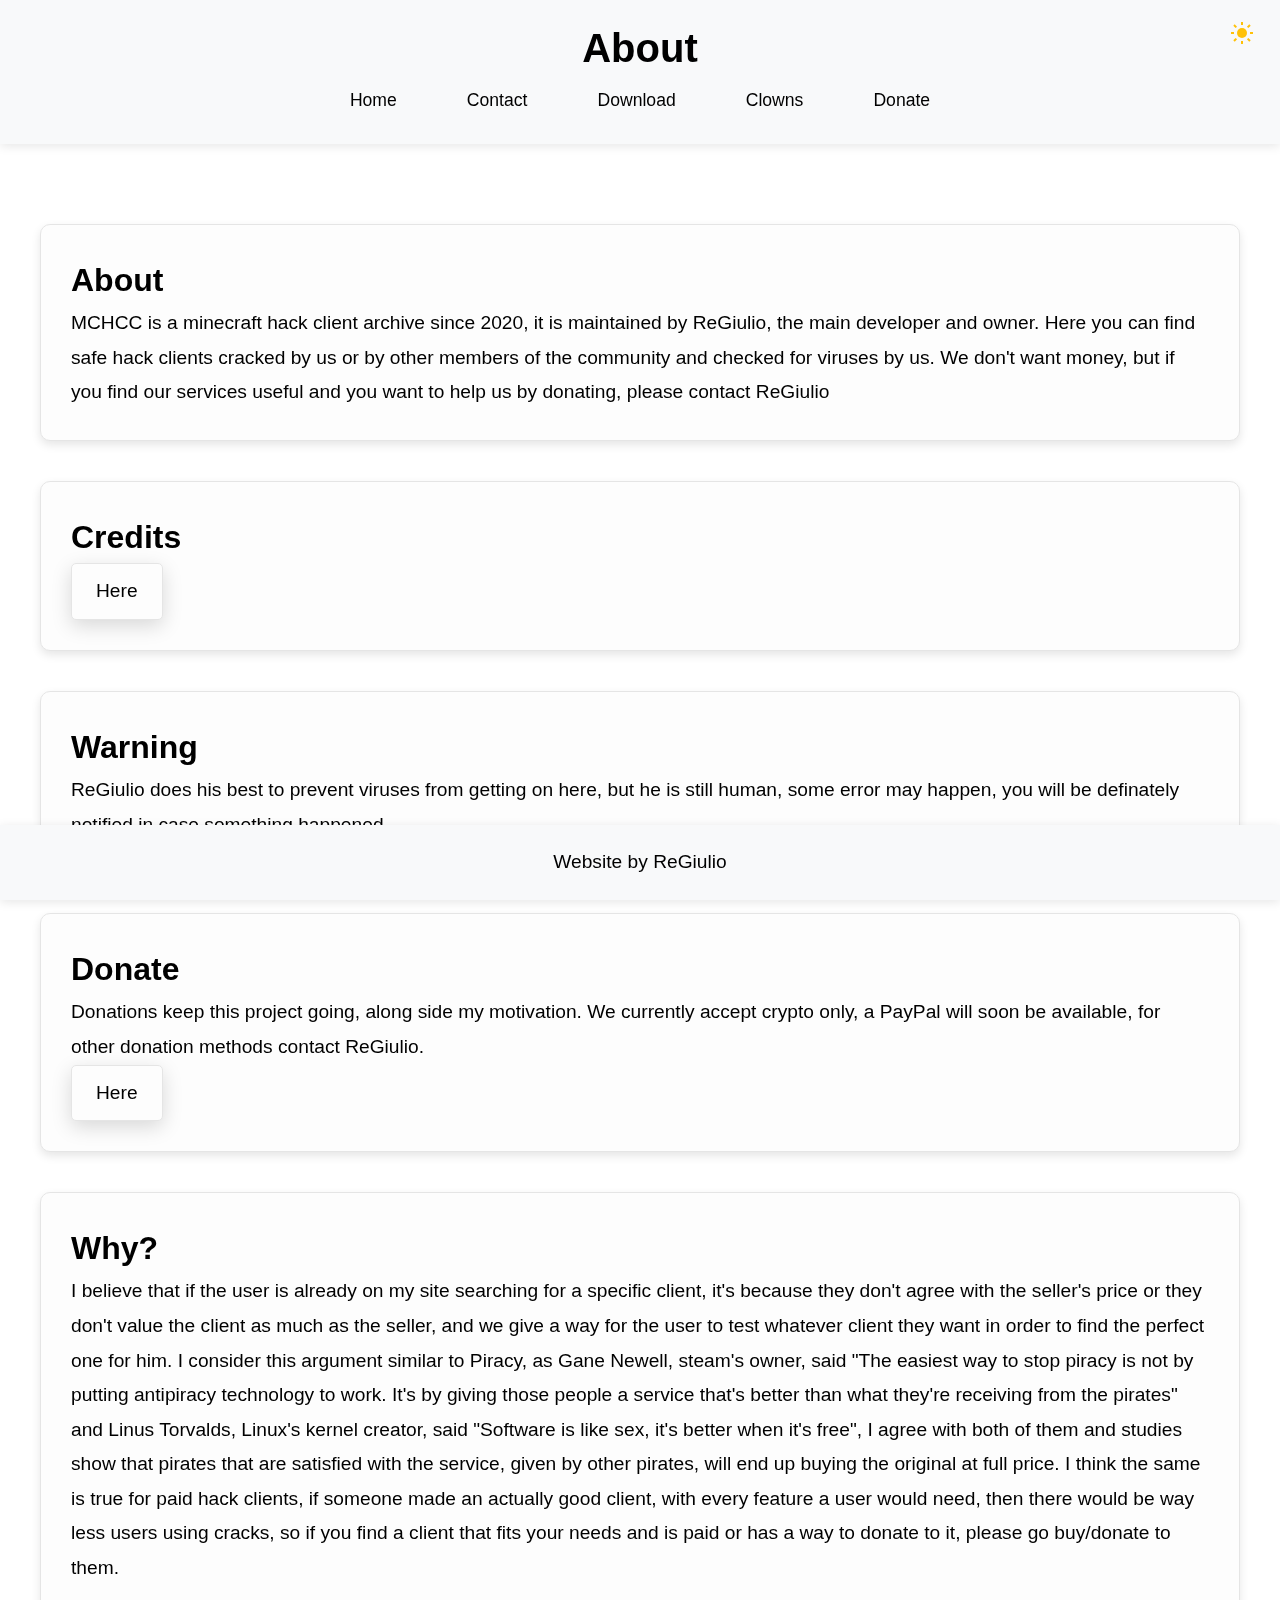
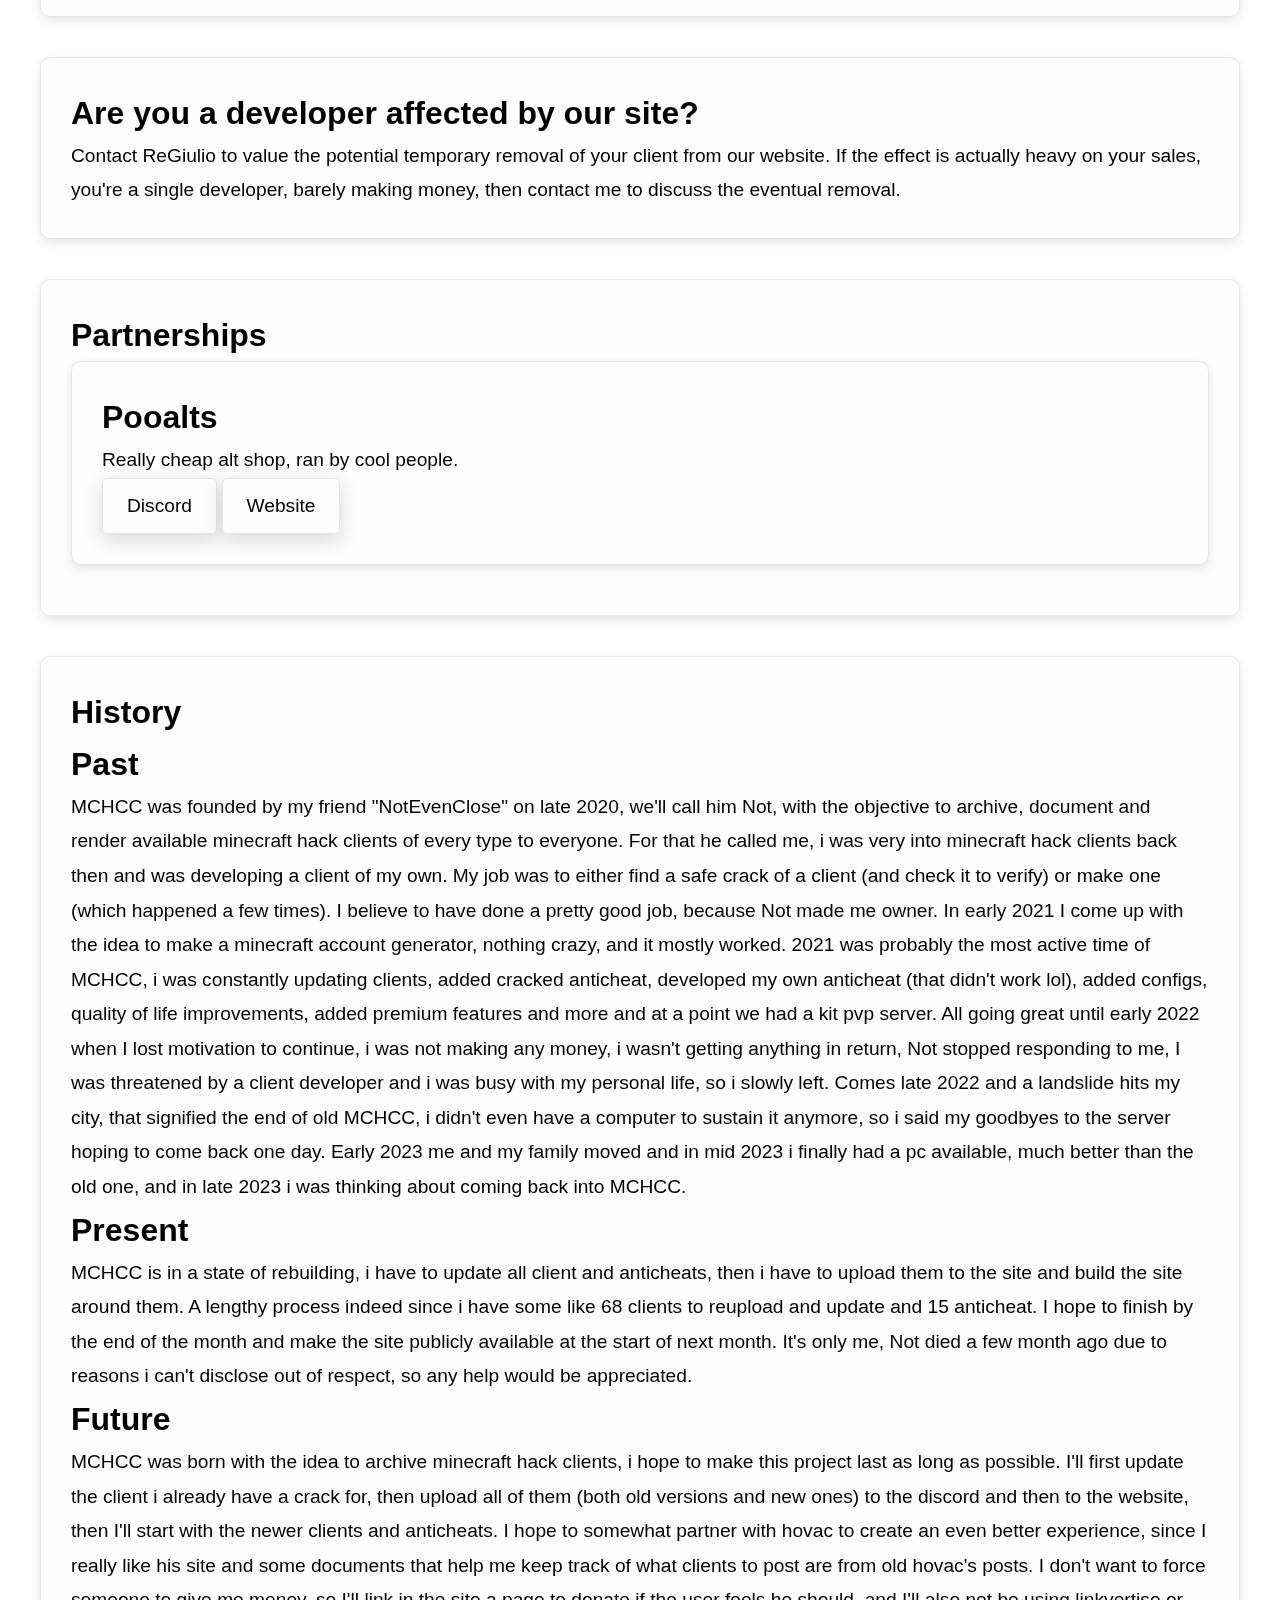
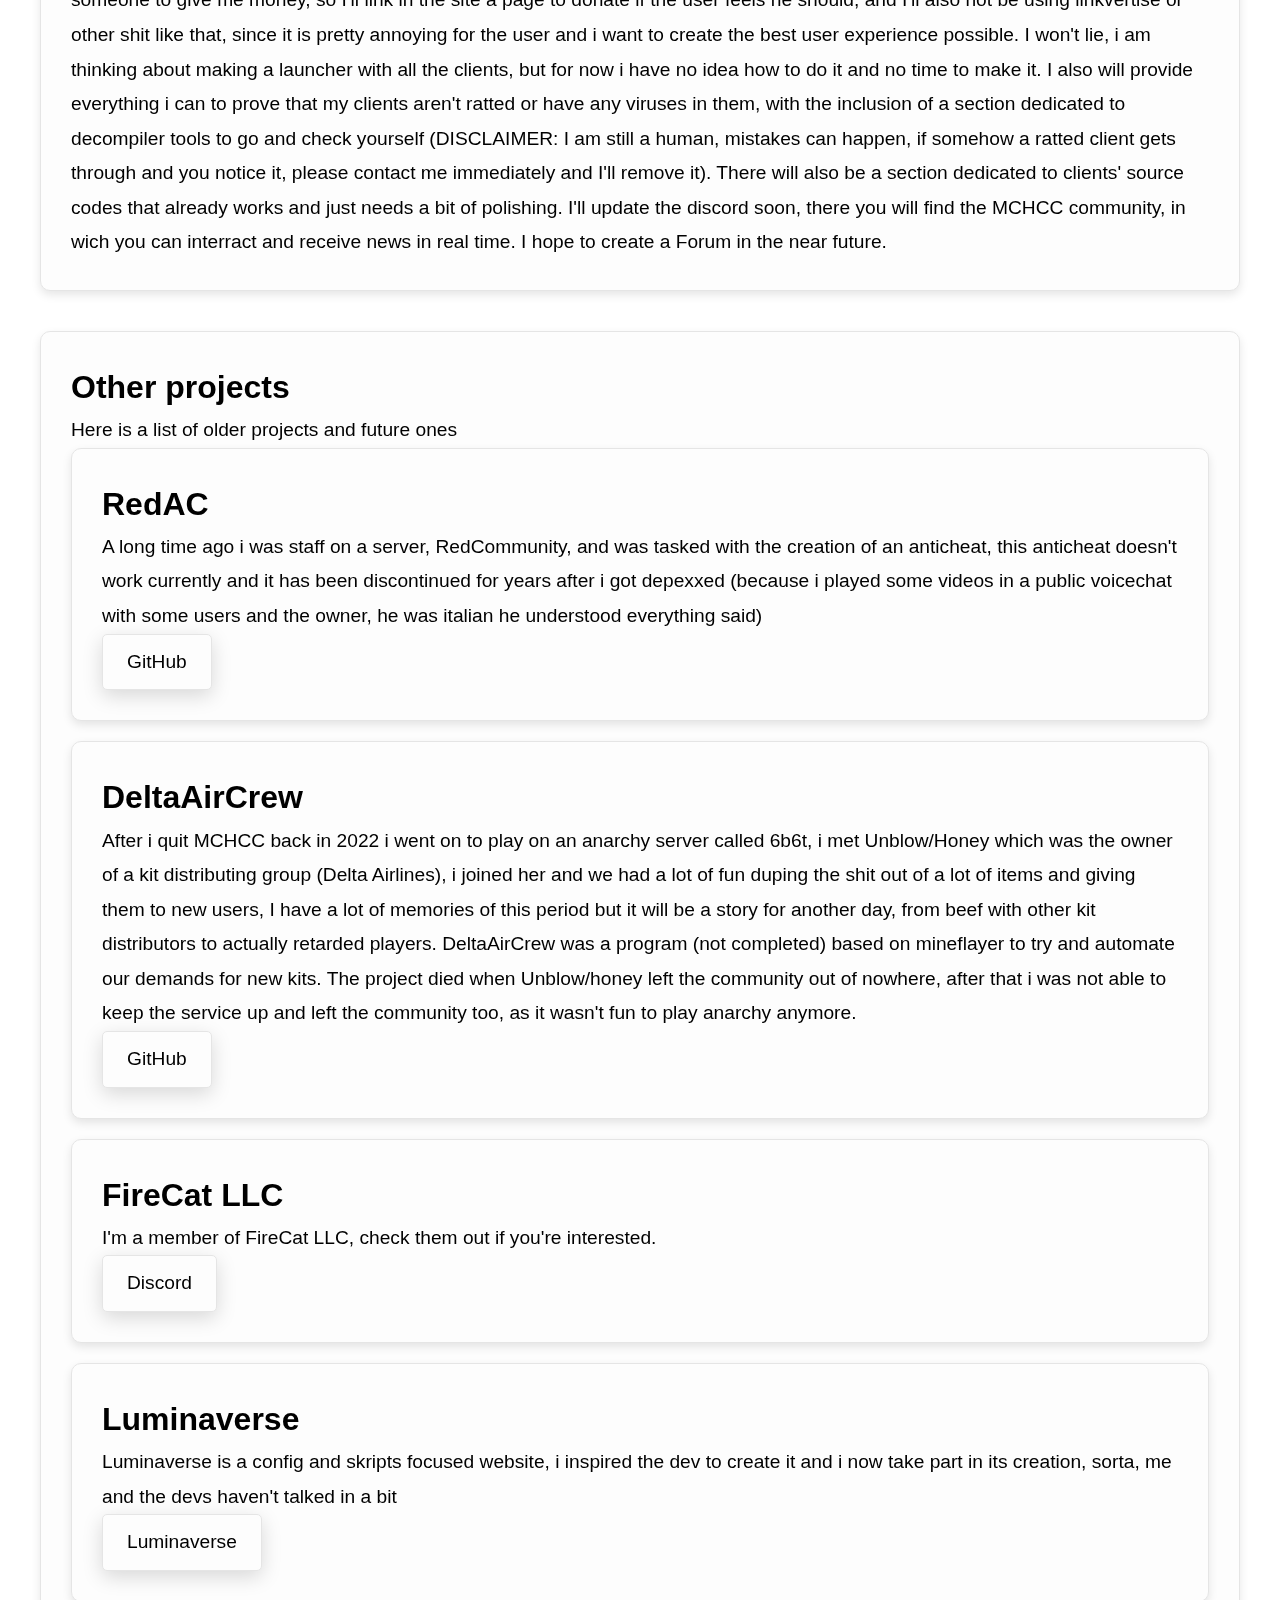
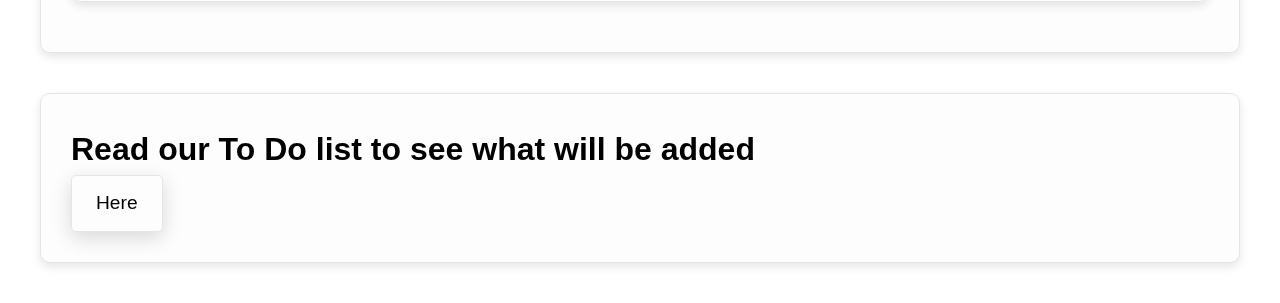
<file: about.html>
<!DOCTYPE html>
<html lang="en">
    <head>
        <meta charset="UTF-8">
        <meta name="viewport" content="width=device-width, initial-scale=1.0">
        <title>My Basic Website</title>
        <link rel="stylesheet" href="style.css">
        <meta http-equiv="Content-Security-Policy" content="default-src 'self'; script-src 'self'; style-src 'self';">
        <meta http-equiv="X-Content-Type-Options" content="nosniff">
        <meta http-equiv="X-Frame-Options" content="DENY">
        <meta http-equiv="X-XSS-Protection" content="1; mode=block">
    </head>
<body>
    <header>
        <h1>About</h1>
        <button id="dark-mode-toggle" aria-label="Toggle light/dark theme">
            <svg id="sun-icon" xmlns="http://www.w3.org/2000/svg" viewBox="0 0 24 24" width="24" height="24" style="display: none;">
                <circle cx="12" cy="12" r="5" fill="#FFC107"/>
                <line x1="12" y1="1" x2="12" y2="4" stroke="#FFC107" stroke-width="2"/>
                <line x1="12" y1="20" x2="12" y2="23" stroke="#FFC107" stroke-width="2"/>
                <line x1="4" y1="4" x2="6.34" y2="6.34" stroke="#FFC107" stroke-width="2"/>
                <line x1="17.66" y1="17.66" x2="20" y2="20" stroke="#FFC107" stroke-width="2"/>
                <line x1="1" y1="12" x2="4" y2="12" stroke="#FFC107" stroke-width="2"/>
                <line x1="20" y1="12" x2="23" y2="12" stroke="#FFC107" stroke-width="2"/>
                <line x1="4" y1="20" x2="6.34" y2="17.66" stroke="#FFC107" stroke-width="2"/>
                <line x1="17.66" y1="6.34" x2="20" y2="4" stroke="#FFC107" stroke-width="2"/>
            </svg>
            <svg id="moon-icon" xmlns="http://www.w3.org/2000/svg" viewBox="0 0 24 24" width="24" height="24" style="display: none;">
                <path d="M12 2C10.22 2 8.54 2.81 7.12 4.12C5.7 5.43 4.91 7.28 5.02 9.18C5.05 9.75 5.26 10.24 5.61 10.64C6.08 11.14 6.93 11.5 7.79 11.5C8.15 11.5 8.5 11.39 8.82 11.2C9.43 11.65 10.21 12 11 12C14.97 12 18 8.97 18 5C18 4.11 17.93 3.25 17.83 2.41C16.43 2.95 15.02 3.5 13.59 4.06C13.03 3.58 12.51 3.18 12 2Z" fill="#3F51B5"/>
            </svg>
        </button>
        <nav>
            <ul>
                <li><a href="index.html">Home</a></li>
                <li><a href="contact.html">Contact</a></li>
                <li><a href="downloadc.html">Download</a></li>
                <li><a href="wallofclowns.html">Clowns</a></li>
                <li><a href="donate.html">Donate</a></li>
            </ul>
        </nav>
    </header>
    <main>
        <section id="about">
            <h2>About</h2>
            <p>MCHCC is a minecraft hack client archive since 2020, it is maintained by ReGiulio, the main developer and owner. Here you can find safe hack clients cracked by us or by other members of the community and checked for viruses by us. We don't want money, but if you find our services useful and you want to help us by donating, please contact ReGiulio </p>
        </section>
        <section id="download">
            <h2>Credits</h2>
            <a href="credits.html" class="button">Here</a>
        </section>
        <section>
            <h2>Warning</h2>
            <p>ReGiulio does his best to prevent viruses from getting on here, but he is still human, some error may happen, you will be definately notified in case something happened </p>
        </section>
        <section>
            <h2>Donate</h2>
            <p>Donations keep this project going, along side my motivation. We currently accept crypto only, a PayPal will soon be available, for other donation methods contact ReGiulio.</p>
            <a href="donate.html" class="button">Here</a>
        </section>
        <section id="about">
            <h2>Why?</h2>
            <p>I believe that if the user is already on my site searching for a specific client, it's because they don't agree with the seller's price or they don't value the client as much as the seller, and we give a way for the user to test whatever client they want in order to find the perfect one for him. I consider this argument similar to Piracy, as Gane Newell, steam's owner, said "The easiest way to stop piracy is not by putting antipiracy technology to work. It's by giving those people a service that's better than what they're receiving from the pirates" and Linus Torvalds, Linux's kernel creator, said "Software is like sex, it's better when it's free", I agree with both of them and studies show that pirates that are satisfied with the service, given by other pirates, will end up buying the original at full price. I think the same is true for paid hack clients, if someone made an actually good client, with every feature a user would need, then there would be way less users using cracks, so if you find a client that fits your needs and is paid or has a way to donate to it, please go buy/donate to them.</p>
        </section>
        <section>
            <h2>Are you a developer affected by our site?</h2>
            <p>Contact ReGiulio to value the potential temporary removal of your client from our website. If the effect is actually heavy on your sales, you're a single developer, barely making money, then contact me to discuss the eventual removal.</p>
        </section>
        <section>
            <h2>Partnerships</h2>
            <section>
                <h2>Pooalts</h2>
                <p>Really cheap alt shop, ran by cool people.</p>
                <a href="https://discord.gg/9xqFSrDh7S" class="button">Discord</a>
                <a href="https://pooalts.mysellix.io/" class="button">Website</a>
            </section>
        </section>
        <section id="about">
            <h2>History</h2>
            <h2>Past</h2>
            <p>MCHCC was founded by my friend "NotEvenClose" on late 2020, we'll call him Not, with the objective to archive, document and render available minecraft hack clients of every type to everyone. For that he called me, i was very into minecraft hack clients back then and was developing a client of my own. My job was to either find a safe crack of a client (and check it to verify) or make one (which happened a few times). I believe to have done a pretty good job, because Not made me owner. In early 2021 I come up with the idea to make a minecraft account generator, nothing crazy, and it mostly worked. 2021 was probably the most active time of MCHCC, i was constantly updating clients, added cracked anticheat, developed my own anticheat (that didn't work lol), added configs, quality of life improvements, added premium features and more and at a point we had a kit pvp server. All going great until early 2022 when I lost motivation to continue, i was not making any money, i wasn't getting anything in return, Not stopped responding to me, I was threatened by a client developer and i was busy with my personal life, so i slowly left. Comes late 2022 and a landslide hits my city, that signified the end of old MCHCC, i didn't even have a computer to sustain it anymore, so i said my goodbyes to the server hoping to come back one day. Early 2023 me and my family moved and in mid 2023 i finally had a pc available, much better than the old one, and in late 2023 i was thinking about coming back into MCHCC.</p>
            <h2>Present</h2>
            <p>MCHCC is in a state of rebuilding, i have to update all client and anticheats, then i have to upload them to the site and build the site around them. A lengthy process indeed since i have some like 68 clients to reupload and update and 15 anticheat. I hope to finish by the end of the month and make the site publicly available at the start of next month. It's only me, Not died a few month ago due to reasons i can't disclose out of respect, so any help would be appreciated.</p>
            <h2>Future</h2>
            <p>MCHCC was born with the idea to archive minecraft hack clients, i hope to make this project last as long as possible. I'll first update the client i already have a crack for, then upload all of them (both old versions and new ones) to the discord and then to the website, then I'll start with the newer clients and anticheats. I hope to somewhat partner with hovac to create an even better experience, since I really like his site and some documents that help me keep track of what clients to post are from old hovac's posts. I don't want to force someone to give me money, so I'll link in the site a page to donate if the user feels he should, and I'll also not be using linkvertise or other shit like that, since it is pretty annoying for the user and i want to create the best user experience possible. I won't lie, i am thinking about making a launcher with all the clients, but for now i have no idea how to do it and no time to make it. I also will provide everything i can to prove that my clients aren't ratted or have any viruses in them, with the inclusion of a section dedicated to decompiler tools to go and check yourself (DISCLAIMER: I am still a human, mistakes can happen, if somehow a ratted client gets through and you notice it, please contact me immediately and I'll remove it). There will also be a section dedicated to clients' source codes that already works and just needs a bit of polishing. I'll update the discord soon, there you will find the MCHCC community, in wich you can interract and receive news in real time. I hope to create a Forum in the near future.</p>
        </section>
        <section>
            <h2>Other projects</h2>
            <p>Here is a list of older projects and future ones</p>
            <section>
                <h2>RedAC</h2>
                <p>A long time ago i was staff on a server, RedCommunity, and was tasked with the creation of an anticheat, this anticheat doesn't work currently and it has been discontinued for years after i got depexxed (because i played some videos in a public voicechat with some users and the owner, he was italian he understood everything said)</p>
                <a href="https://github.com/ReGiulio/RedAntiCheat" class="button">GitHub</a>
            </section>
            <section>
                <h2>DeltaAirCrew</h2>
                <p>After i quit MCHCC back in 2022 i went on to play on an anarchy server called 6b6t, i met Unblow/Honey which was the owner of a kit distributing group (Delta Airlines), i joined her and we had a lot of fun duping the shit out of a lot of items and giving them to new users, I have a lot of memories of this period but it will be a story for another day, from beef with other kit distributors to actually retarded players. DeltaAirCrew was a program (not completed) based on mineflayer to try and automate our demands for new kits. The project died when Unblow/honey left the community out of nowhere, after that i was not able to keep the service up and left the community too, as it wasn't fun to play anarchy anymore.</p>
                <a href="https://github.com/ReGiulio/DeltaAirCrew" class="button">GitHub</a>
            </section>
            <section>
                <h2>FireCat LLC</h2>
                <p>I'm a member of FireCat LLC, check them out if you're interested.</p>
                <a href="https://discord.gg/RgmdYXTGY9" class="button">Discord</a>
            </section>
            <section>
                <h2>Luminaverse</h2>
                <p>Luminaverse is a config and skripts focused website, i inspired the dev to create it and i now take part in its creation, sorta, me and the devs haven't talked in a bit</p>
                <a href="https://luminium.neocities.org/" class="button">Luminaverse</a>
            </section>
        </section>
        <section>
            <h2>Read our To Do list to see what will be added</h2>
            <a href="todolist.html" class="button">Here</a>
        </section>
    </main>
    <footer>
        <p>Website by ReGiulio</p>
    </footer>
    <script src="script.js"></script>
</body>
</html>
</file>
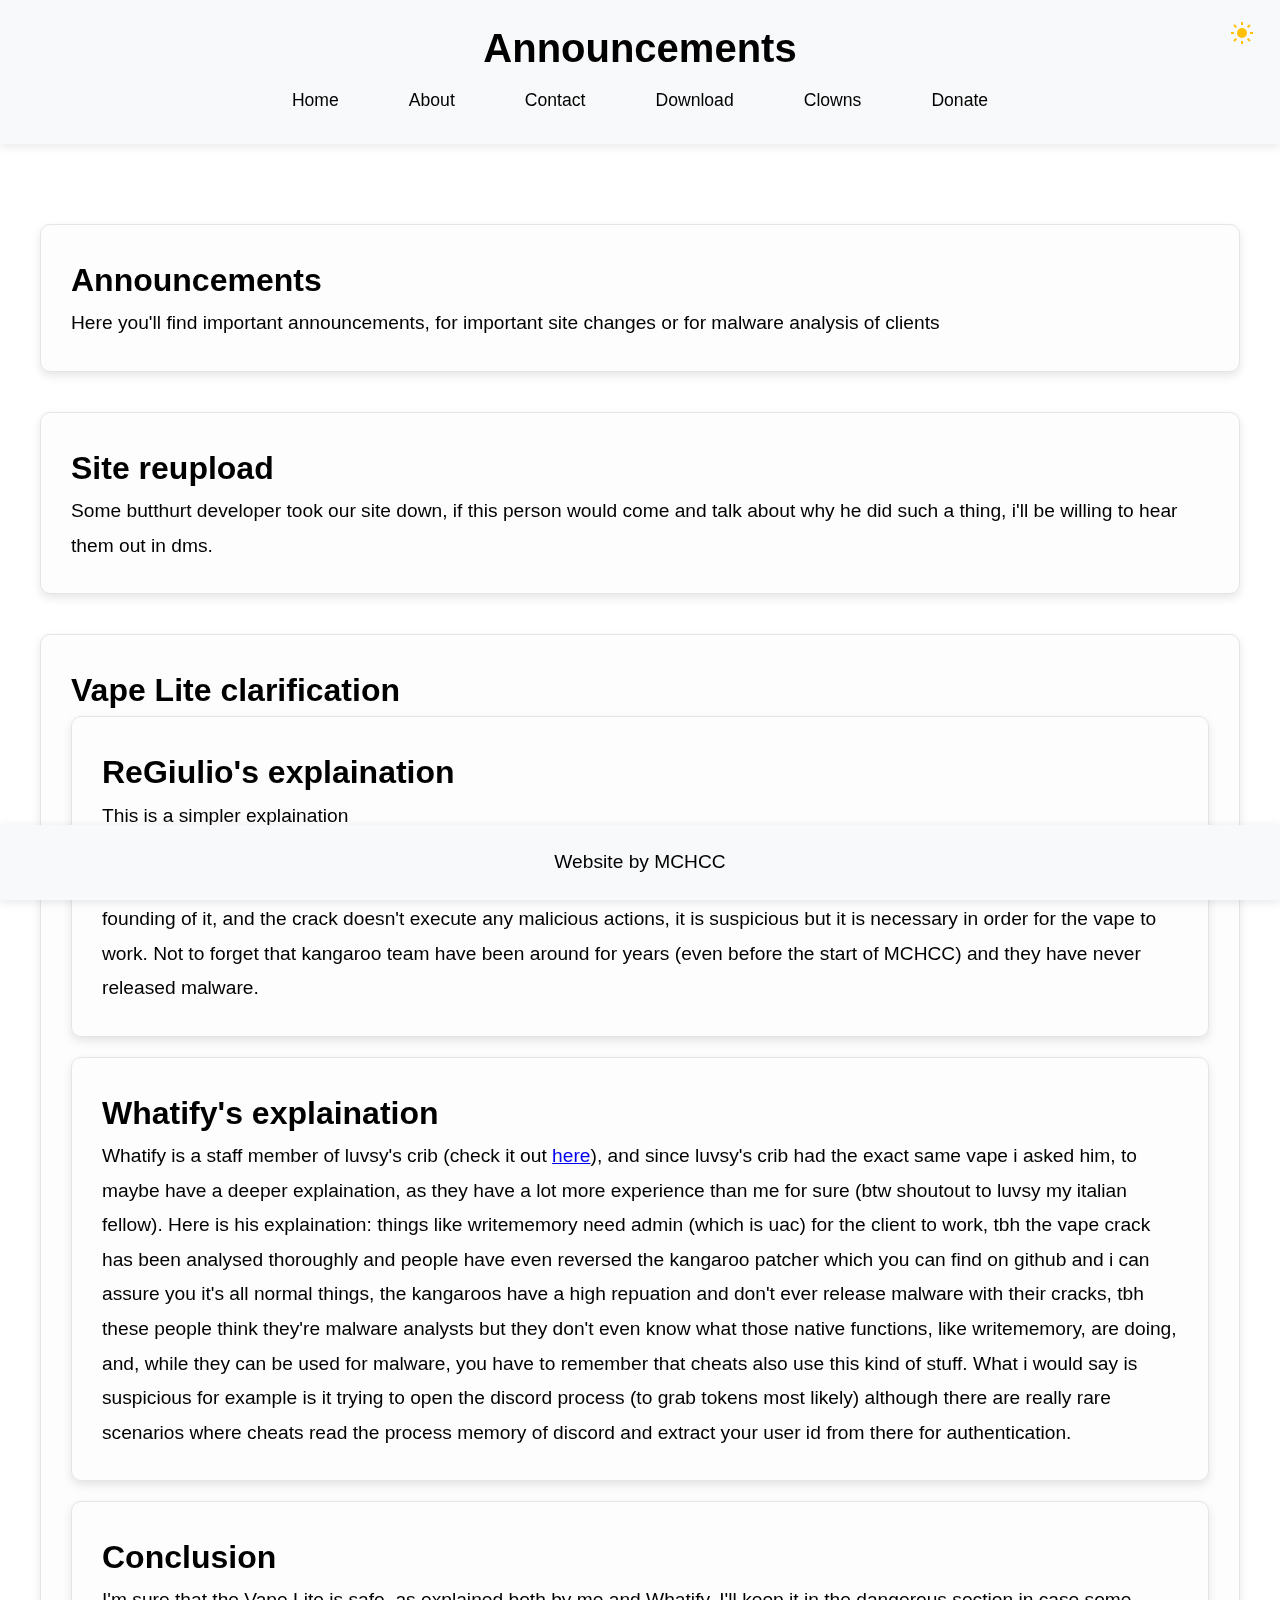
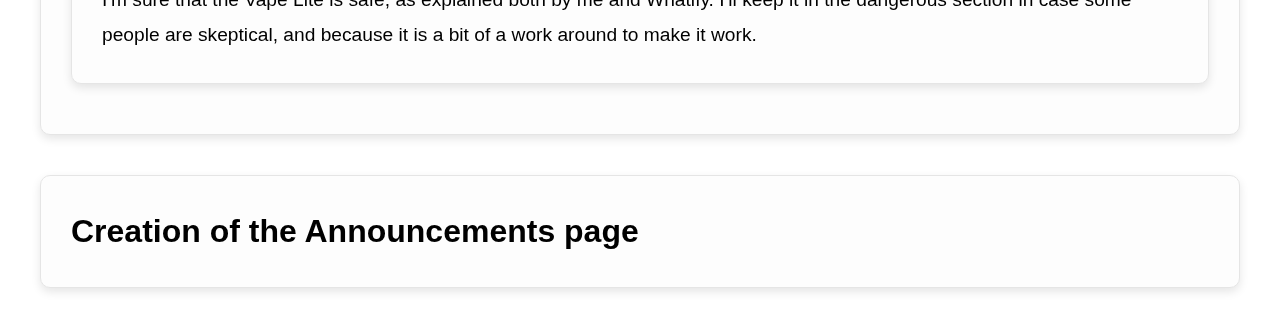
<file: announcements.html>
<!DOCTYPE html>
<html lang="en">
<head>
    <meta charset="UTF-8">
    <meta name="viewport" content="width=device-width, initial-scale=1.0">
    <title>MCHCC</title>
    <link rel="stylesheet" href="style.css">
    <meta http-equiv="Content-Security-Policy" content="default-src 'self'; script-src 'self'; style-src 'self';">
    <meta http-equiv="X-Content-Type-Options" content="nosniff">
    <meta http-equiv="X-Frame-Options" content="DENY">
    <meta http-equiv="X-XSS-Protection" content="1; mode=block">
</head>
<body>
    <header>
        <h1>Announcements</h1>
        <button id="dark-mode-toggle" aria-label="Toggle light/dark theme">
            <svg id="sun-icon" xmlns="http://www.w3.org/2000/svg" viewBox="0 0 24 24" width="24" height="24" style="display: none;">
                <circle cx="12" cy="12" r="5" fill="#FFC107"/>
                <line x1="12" y1="1" x2="12" y2="4" stroke="#FFC107" stroke-width="2"/>
                <line x1="12" y1="20" x2="12" y2="23" stroke="#FFC107" stroke-width="2"/>
                <line x1="4" y1="4" x2="6.34" y2="6.34" stroke="#FFC107" stroke-width="2"/>
                <line x1="17.66" y1="17.66" x2="20" y2="20" stroke="#FFC107" stroke-width="2"/>
                <line x1="1" y1="12" x2="4" y2="12" stroke="#FFC107" stroke-width="2"/>
                <line x1="20" y1="12" x2="23" y2="12" stroke="#FFC107" stroke-width="2"/>
                <line x1="4" y1="20" x2="6.34" y2="17.66" stroke="#FFC107" stroke-width="2"/>
                <line x1="17.66" y1="6.34" x2="20" y2="4" stroke="#FFC107" stroke-width="2"/>
            </svg>
            <svg id="moon-icon" xmlns="http://www.w3.org/2000/svg" viewBox="0 0 24 24" width="24" height="24" style="display: none;">
                <path d="M12 2C10.22 2 8.54 2.81 7.12 4.12C5.7 5.43 4.91 7.28 5.02 9.18C5.05 9.75 5.26 10.24 5.61 10.64C6.08 11.14 6.93 11.5 7.79 11.5C8.15 11.5 8.5 11.39 8.82 11.2C9.43 11.65 10.21 12 11 12C14.97 12 18 8.97 18 5C18 4.11 17.93 3.25 17.83 2.41C16.43 2.95 15.02 3.5 13.59 4.06C13.03 3.58 12.51 3.18 12 2Z" fill="#3F51B5"/>
            </svg>
        </button>
        <nav>
            <ul>
                <li><a href="index.html">Home</a></li>
                <li><a href="about.html">About</a></li>
                <li><a href="contact.html">Contact</a></li>
                <li><a href="downloadc.html">Download</a></li>
                <li><a href="wallofclowns.html">Clowns</a></li>
                <li><a href="donate.html">Donate</a></li>
            </ul>
        </nav>
    </header>
    <main>
    <section>
        <h2>Announcements</h2>
        <p>Here you'll find important announcements, for important site changes or for malware analysis of clients</p>
    </section>
    <section>
        <h2>Site reupload</h2>
        <p>Some butthurt developer took our site down, if this person would come and talk about why he did such a thing, i'll be willing to hear them out in dms.</p>
    </section>
        <section>
            <h2>Vape Lite clarification</h2>
            <section>
                <h2>ReGiulio's explaination</h2>
                <p>This is a simpler explaination</p>
                <p>Doubts were rased by 15ggd on our github about the safety of the Vape Lite, he reported his findings with a tria.ge rating. While I understand his concearns, I already did exactly what he did, putting it on tria.ge, and did some research on the founding of it, and the crack doesn't execute any malicious actions, it is suspicious but it is necessary in order for the vape to work. Not to forget that kangaroo team have been around for years (even before the start of MCHCC) and they have never released malware.</p>
            </section>
            <section>
                <h2>Whatify's explaination</h2>
                <p>Whatify is a staff member of luvsy's crib (check it out <a href="https://discord.gg/luvsy">here</a>), and since luvsy's crib had the exact same vape i asked him, to maybe have a deeper explaination, as they have a lot more experience than me for sure (btw shoutout to luvsy my italian fellow). Here is his explaination: things like writememory need admin (which is uac) for the client to work, tbh the vape crack has been analysed thoroughly and people have even reversed the kangaroo patcher which you can find on github and i can assure you it's all normal things, the kangaroos have a high repuation and don't ever release malware with their cracks, tbh these people think they're malware analysts but they don't even know what those native functions, like writememory, are doing, and, while they can be used for malware, you have to remember that cheats also use this kind of stuff. What i would say is suspicious for example is it trying to open the discord process (to grab tokens most likely) although there are really rare scenarios where cheats read the process memory of discord and extract your user id from there for authentication.</p>
            </section>
            <section>
                <h2>Conclusion</h2>
                <p>I'm sure that the Vape Lite is safe, as explained both by me and Whatify. I'll keep it in the dangerous section in case some people are skeptical, and because it is a bit of a work around to make it work.</p>
            </section>
        </section>
        <section>
            <h2>Creation of the Announcements page</h2>
        </section>
    </section>
    </main>
    <footer>
        <p>Website by MCHCC</p>
    </footer>
    <script src="script.js"></script>
</body>
</html>
</file>
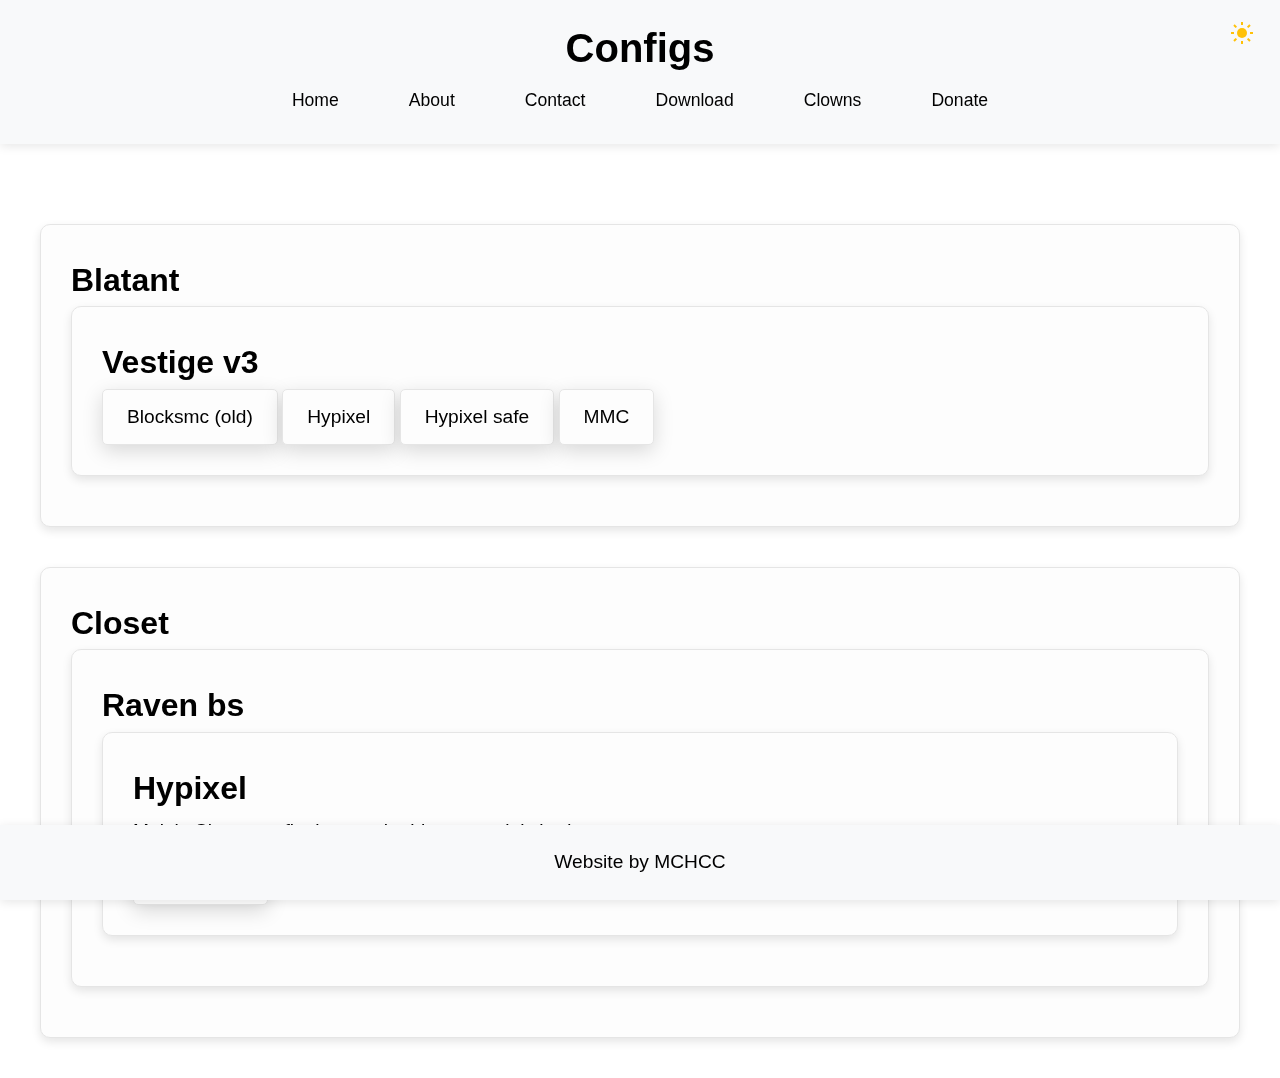
<file: configs.html>
<!DOCTYPE html>
<html lang="en">
<head>
    <meta charset="UTF-8">
    <meta name="viewport" content="width=device-width, initial-scale=1.0">
    <title>MCHCC</title>
    <link rel="stylesheet" href="style.css">
    <meta http-equiv="Content-Security-Policy" content="default-src 'self'; script-src 'self'; style-src 'self';">
    <meta http-equiv="X-Content-Type-Options" content="nosniff">
    <meta http-equiv="X-Frame-Options" content="DENY">
    <meta http-equiv="X-XSS-Protection" content="1; mode=block">
</head>
<body>
    <header>
        <h1>Configs</h1>
        <button id="dark-mode-toggle" aria-label="Toggle light/dark theme">
            <svg id="sun-icon" xmlns="http://www.w3.org/2000/svg" viewBox="0 0 24 24" width="24" height="24" style="display: none;">
                <circle cx="12" cy="12" r="5" fill="#FFC107"/>
                <line x1="12" y1="1" x2="12" y2="4" stroke="#FFC107" stroke-width="2"/>
                <line x1="12" y1="20" x2="12" y2="23" stroke="#FFC107" stroke-width="2"/>
                <line x1="4" y1="4" x2="6.34" y2="6.34" stroke="#FFC107" stroke-width="2"/>
                <line x1="17.66" y1="17.66" x2="20" y2="20" stroke="#FFC107" stroke-width="2"/>
                <line x1="1" y1="12" x2="4" y2="12" stroke="#FFC107" stroke-width="2"/>
                <line x1="20" y1="12" x2="23" y2="12" stroke="#FFC107" stroke-width="2"/>
                <line x1="4" y1="20" x2="6.34" y2="17.66" stroke="#FFC107" stroke-width="2"/>
                <line x1="17.66" y1="6.34" x2="20" y2="4" stroke="#FFC107" stroke-width="2"/>
            </svg>
            <svg id="moon-icon" xmlns="http://www.w3.org/2000/svg" viewBox="0 0 24 24" width="24" height="24" style="display: none;">
                <path d="M12 2C10.22 2 8.54 2.81 7.12 4.12C5.7 5.43 4.91 7.28 5.02 9.18C5.05 9.75 5.26 10.24 5.61 10.64C6.08 11.14 6.93 11.5 7.79 11.5C8.15 11.5 8.5 11.39 8.82 11.2C9.43 11.65 10.21 12 11 12C14.97 12 18 8.97 18 5C18 4.11 17.93 3.25 17.83 2.41C16.43 2.95 15.02 3.5 13.59 4.06C13.03 3.58 12.51 3.18 12 2Z" fill="#3F51B5"/>
            </svg>
        </button>
        <nav>
            <ul>
                <li><a href="index.html">Home</a></li>
                <li><a href="about.html">About</a></li>
                <li><a href="contact.html">Contact</a></li>
                <li><a href="downloadc.html">Download</a></li>
                <li><a href="wallofclowns.html">Clowns</a></li>
                <li><a href="donate.html">Donate</a></li>
            </ul>
        </nav>
    </header>
    <main>
    <section>
        <h2>Blatant</h2>
        <section>
            <h2>Vestige v3</h2>
            <a href="/files/configs/vestige/v3/blocksmc.txt" download>Blocksmc (old)</a>
            <a href="/files/configs/vestige/v3/hypixel.txt"download>Hypixel</a>
            <a href="/files/configs/vestige/v3/hypixelsafe.txt"download>Hypixel safe</a>
            <a href="/files/configs/vestige/v3/mmc.txt" download>MMC</a>
        </section>
    </section>
    <section>
        <h2>Closet</h2>
        <section>
            <h2>Raven bs</h2>
            <section>
                <h2>Hypixel</h2>
                <p>Mainly Closet config, but can be blatant, mainly bedwars</p>
                <a href="/files/configs/RGhypixelRBS.json"download>Download</a>
            </section>
        </section>
    </section>
    </main>
    <footer>
        <p>Website by MCHCC</p>
    </footer>
    <script src="script.js"></script>
</body>
</html>
</file>
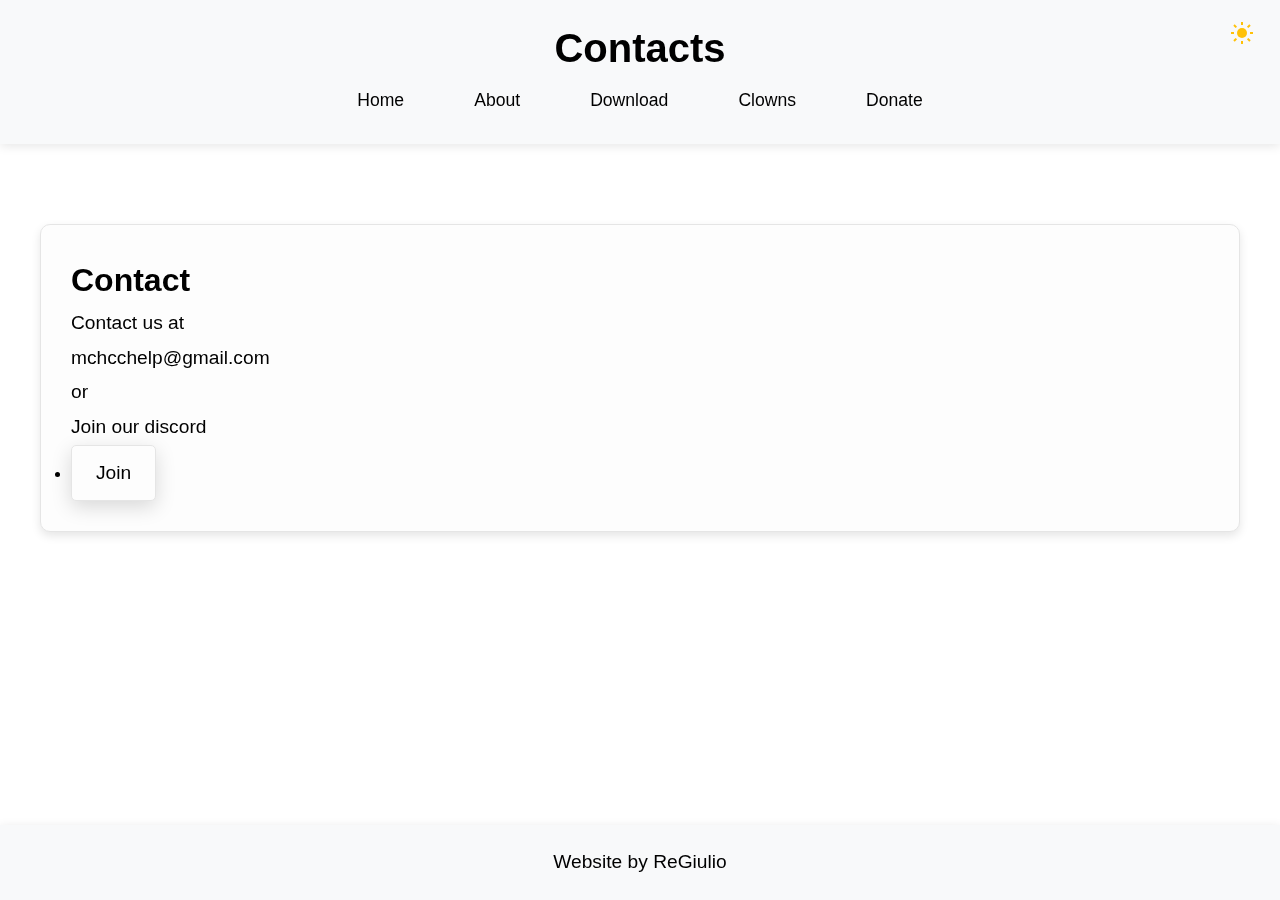
<file: contact.html>
<!DOCTYPE html>
<html lang="en">
    <head>
        <meta charset="UTF-8">
        <meta name="viewport" content="width=device-width, initial-scale=1.0">
        <title>My Basic Website</title>
        <link rel="stylesheet" href="style.css">
        <meta http-equiv="Content-Security-Policy" content="default-src 'self'; script-src 'self'; style-src 'self';">
        <meta http-equiv="X-Content-Type-Options" content="nosniff">
        <meta http-equiv="X-Frame-Options" content="DENY">
        <meta http-equiv="X-XSS-Protection" content="1; mode=block">
    </head>
<body>
    <header>
        <h1>Contacts</h1>
        <button id="dark-mode-toggle" aria-label="Toggle light/dark theme">
            <svg id="sun-icon" xmlns="http://www.w3.org/2000/svg" viewBox="0 0 24 24" width="24" height="24" style="display: none;">
                <circle cx="12" cy="12" r="5" fill="#FFC107"/>
                <line x1="12" y1="1" x2="12" y2="4" stroke="#FFC107" stroke-width="2"/>
                <line x1="12" y1="20" x2="12" y2="23" stroke="#FFC107" stroke-width="2"/>
                <line x1="4" y1="4" x2="6.34" y2="6.34" stroke="#FFC107" stroke-width="2"/>
                <line x1="17.66" y1="17.66" x2="20" y2="20" stroke="#FFC107" stroke-width="2"/>
                <line x1="1" y1="12" x2="4" y2="12" stroke="#FFC107" stroke-width="2"/>
                <line x1="20" y1="12" x2="23" y2="12" stroke="#FFC107" stroke-width="2"/>
                <line x1="4" y1="20" x2="6.34" y2="17.66" stroke="#FFC107" stroke-width="2"/>
                <line x1="17.66" y1="6.34" x2="20" y2="4" stroke="#FFC107" stroke-width="2"/>
            </svg>
            <svg id="moon-icon" xmlns="http://www.w3.org/2000/svg" viewBox="0 0 24 24" width="24" height="24" style="display: none;">
                <path d="M12 2C10.22 2 8.54 2.81 7.12 4.12C5.7 5.43 4.91 7.28 5.02 9.18C5.05 9.75 5.26 10.24 5.61 10.64C6.08 11.14 6.93 11.5 7.79 11.5C8.15 11.5 8.5 11.39 8.82 11.2C9.43 11.65 10.21 12 11 12C14.97 12 18 8.97 18 5C18 4.11 17.93 3.25 17.83 2.41C16.43 2.95 15.02 3.5 13.59 4.06C13.03 3.58 12.51 3.18 12 2Z" fill="#3F51B5"/>
            </svg>
        </button>
        <nav>
            <ul>
                <li><a href="index.html">Home</a></li>
                <li><a href="about.html">About</a></li>
                <li><a href="downloadc.html">Download</a></li>
                <li><a href="wallofclowns.html">Clowns</a></li>
                <li><a href="donate.html">Donate</a></li>
            </ul>
        </nav>
    </header>
    <main>
        <section id="discord">
            <h2>Contact</h2>
            <p>Contact us at </p>
            <p> mchcchelp@gmail.com</p>
            <p>or</p>
            <p>Join our discord</p>
            <li><a href="https://discord.gg/qPqyse5pBK" class="button"> Join</a></li> 
        </section>
    </main>
    <footer>
        <p>Website by ReGiulio</p>
    </footer>
    <script src="script.js"></script>
</body>
</html>
</file>
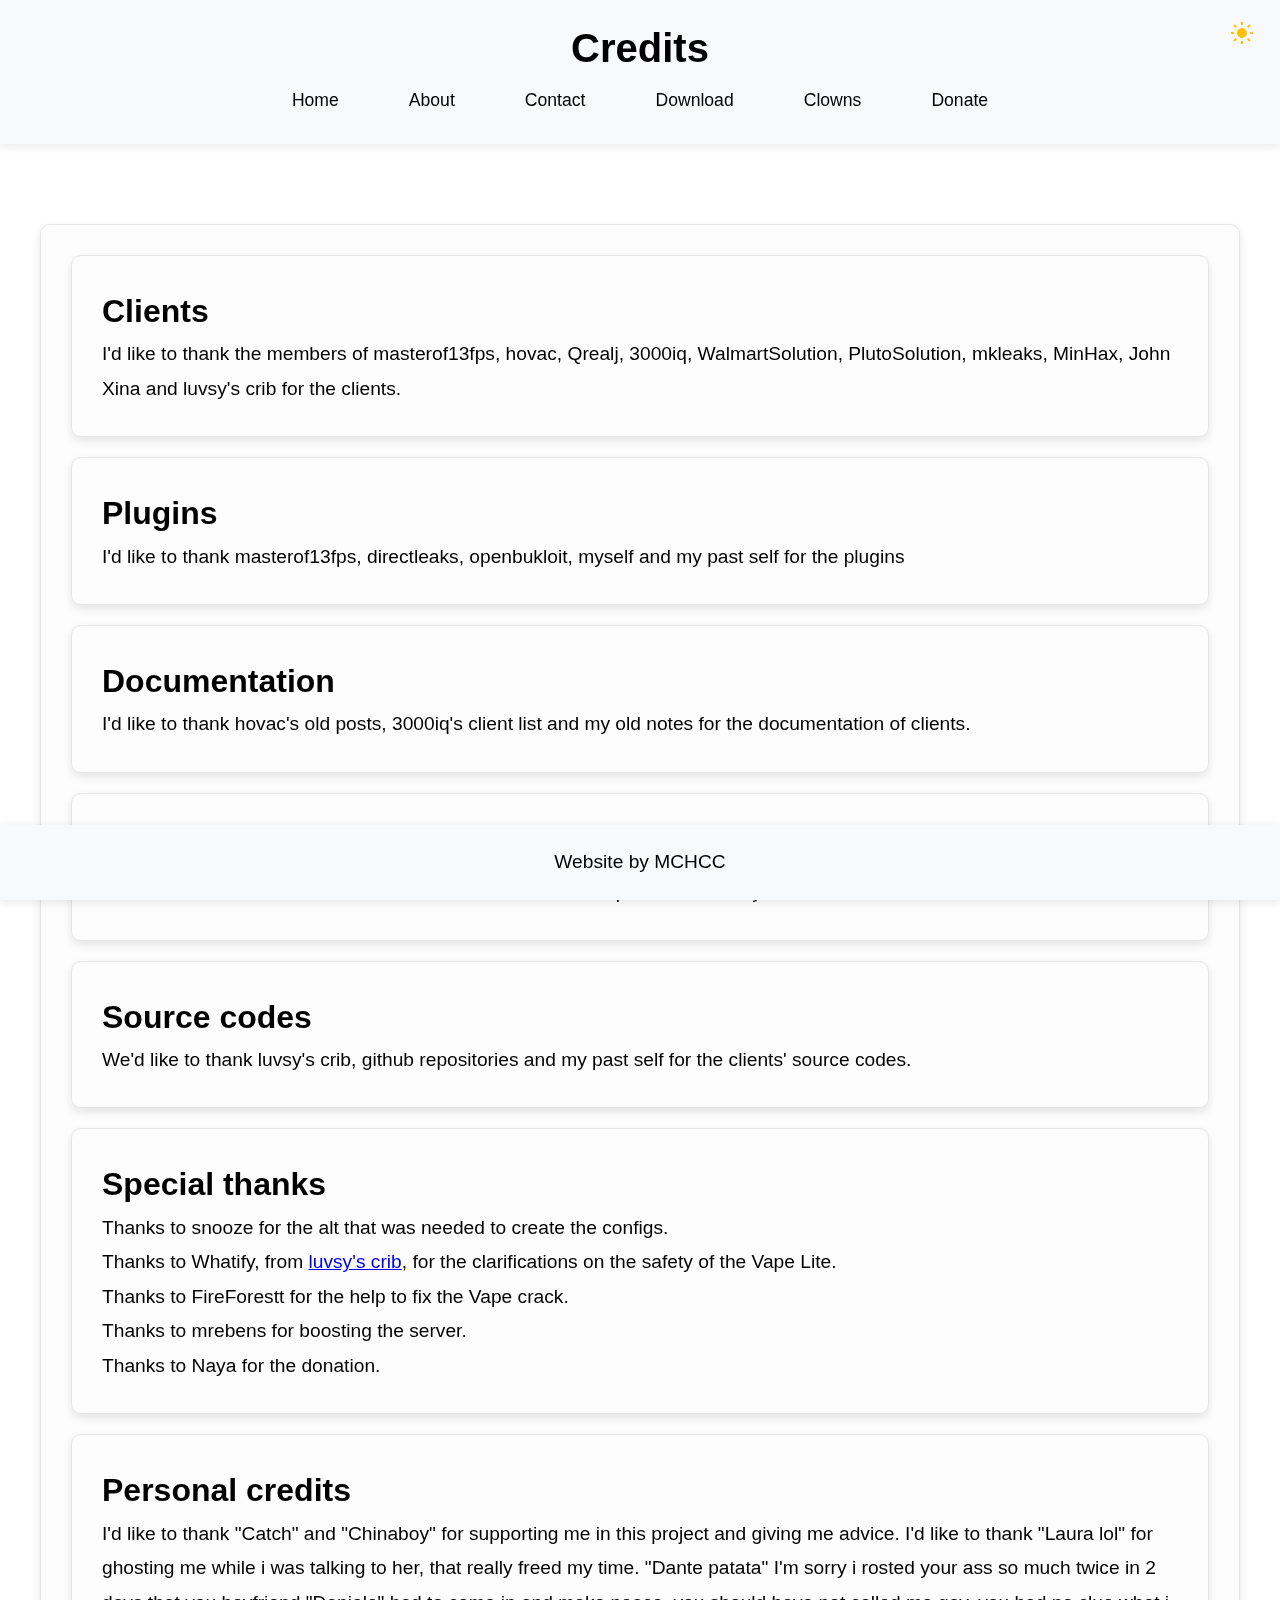
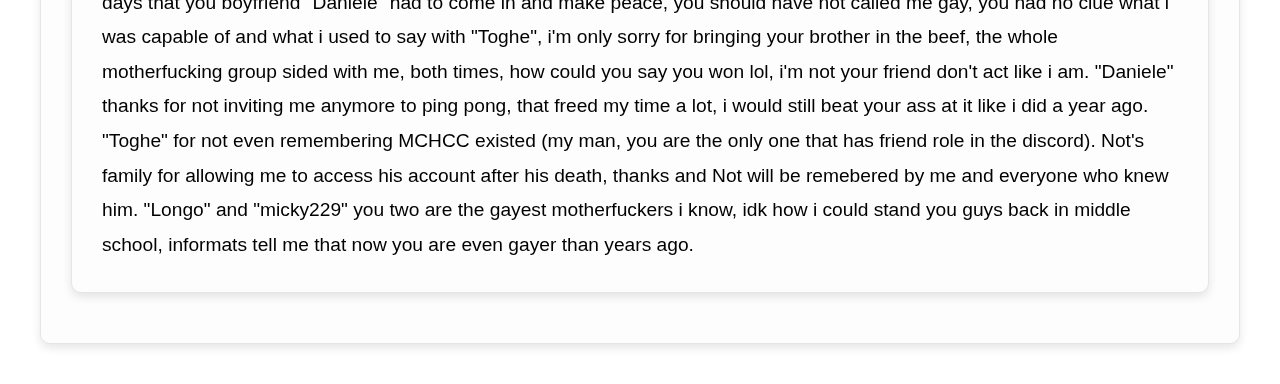
<file: credits.html>
<!DOCTYPE html>
<html lang="en">
<head>
    <meta charset="UTF-8">
    <meta name="viewport" content="width=device-width, initial-scale=1.0">
    <title>MCHCC</title>
    <link rel="stylesheet" href="style.css">
    <meta http-equiv="Content-Security-Policy" content="default-src 'self'; script-src 'self'; style-src 'self';">
    <meta http-equiv="X-Content-Type-Options" content="nosniff">
    <meta http-equiv="X-Frame-Options" content="DENY">
    <meta http-equiv="X-XSS-Protection" content="1; mode=block">
</head>
<body>
    <header>
        <h1>Credits</h1>
        <button id="dark-mode-toggle" aria-label="Toggle light/dark theme">
            <svg id="sun-icon" xmlns="http://www.w3.org/2000/svg" viewBox="0 0 24 24" width="24" height="24" style="display: none;">
                <circle cx="12" cy="12" r="5" fill="#FFC107"/>
                <line x1="12" y1="1" x2="12" y2="4" stroke="#FFC107" stroke-width="2"/>
                <line x1="12" y1="20" x2="12" y2="23" stroke="#FFC107" stroke-width="2"/>
                <line x1="4" y1="4" x2="6.34" y2="6.34" stroke="#FFC107" stroke-width="2"/>
                <line x1="17.66" y1="17.66" x2="20" y2="20" stroke="#FFC107" stroke-width="2"/>
                <line x1="1" y1="12" x2="4" y2="12" stroke="#FFC107" stroke-width="2"/>
                <line x1="20" y1="12" x2="23" y2="12" stroke="#FFC107" stroke-width="2"/>
                <line x1="4" y1="20" x2="6.34" y2="17.66" stroke="#FFC107" stroke-width="2"/>
                <line x1="17.66" y1="6.34" x2="20" y2="4" stroke="#FFC107" stroke-width="2"/>
            </svg>
            <svg id="moon-icon" xmlns="http://www.w3.org/2000/svg" viewBox="0 0 24 24" width="24" height="24" style="display: none;">
                <path d="M12 2C10.22 2 8.54 2.81 7.12 4.12C5.7 5.43 4.91 7.28 5.02 9.18C5.05 9.75 5.26 10.24 5.61 10.64C6.08 11.14 6.93 11.5 7.79 11.5C8.15 11.5 8.5 11.39 8.82 11.2C9.43 11.65 10.21 12 11 12C14.97 12 18 8.97 18 5C18 4.11 17.93 3.25 17.83 2.41C16.43 2.95 15.02 3.5 13.59 4.06C13.03 3.58 12.51 3.18 12 2Z" fill="#3F51B5"/>
            </svg>
        </button>
        <nav>
            <ul>
                <li><a href="index.html">Home</a></li>
                <li><a href="about.html">About</a></li>
                <li><a href="contact.html">Contact</a></li>
                <li><a href="downloadc.html">Download</a></li>
                <li><a href="wallofclowns.html">Clowns</a></li>
                <li><a href="donate.html">Donate</a></li>
            </ul>
        </nav>
    </header>
    <main>
    <section>
        <section id="download">
            <h2>Clients</h2>
            <p>I'd like to thank the members of masterof13fps, hovac, Qrealj, 3000iq, WalmartSolution, PlutoSolution, mkleaks, MinHax, John Xina and luvsy's crib for the clients.</p>
        </section>
        <section id="download">
            <h2>Plugins</h2>
            <p>I'd like to thank masterof13fps, directleaks, openbukloit, myself and my past self for the plugins</p>
        </section>
        <section id="download">
            <h2>Documentation</h2>
            <p>I'd like to thank hovac's old posts, 3000iq's client list and my old notes for the documentation of clients.</p>
        </section>
        <section id="download">
            <h2>Website</h2>
            <p>We'd like to thank Wonderland Archive and Hovac for the inspiration of the style of the site.</p>
        </section>
        <section id="download">
            <h2>Source codes</h2>
            <p>We'd like to thank luvsy's crib, github repositories and my past self for the clients' source codes.</p>
        </section>
        <section>
            <h2>Special thanks</h2>
            <p>Thanks to snooze for the alt that was needed to create the configs.</p>
            <p>Thanks to Whatify, from <a href="https://discord.gg/luvsy">luvsy's crib</a>, for the clarifications on the safety of the Vape Lite.</p>
            <p>Thanks to FireForestt for the help to fix the Vape crack.</p>
            <p>Thanks to mrebens for boosting the server.</p>
            <p>Thanks to Naya for the donation.</p>
        </section>
        <section>
            <h2>Personal credits</h2>
            <p>I'd like to thank "Catch" and "Chinaboy" for supporting me in this project and giving me advice. I'd like to thank "Laura lol" for ghosting me while i was talking to her, that really freed my time. "Dante patata" I'm sorry i rosted your ass so much twice in 2 days that you boyfriend "Daniele" had to come in and make peace, you should have not called me gay, you had no clue what i was capable of and what i used to say with "Toghe", i'm only sorry for bringing your brother in the beef, the whole motherfucking group sided with me, both times, how could you say you won lol, i'm not your friend don't act like i am. "Daniele" thanks for not inviting me anymore to ping pong, that freed my time a lot, i would still beat your ass at it like i did a year ago. "Toghe" for not even remembering MCHCC existed (my man, you are the only one that has friend role in the discord). Not's family for allowing me to access his account after his death, thanks and Not will be remebered by me and everyone who knew him. "Longo" and "micky229" you two are the gayest motherfuckers i know, idk how i could stand you guys back in middle school, informats tell me that now you are even gayer than years ago. </p>
        </section>
    </section>
    </main>
    <footer>
        <p>Website by MCHCC</p>
    </footer>
    <script src="script.js"></script>
</body>
</html>
</file>
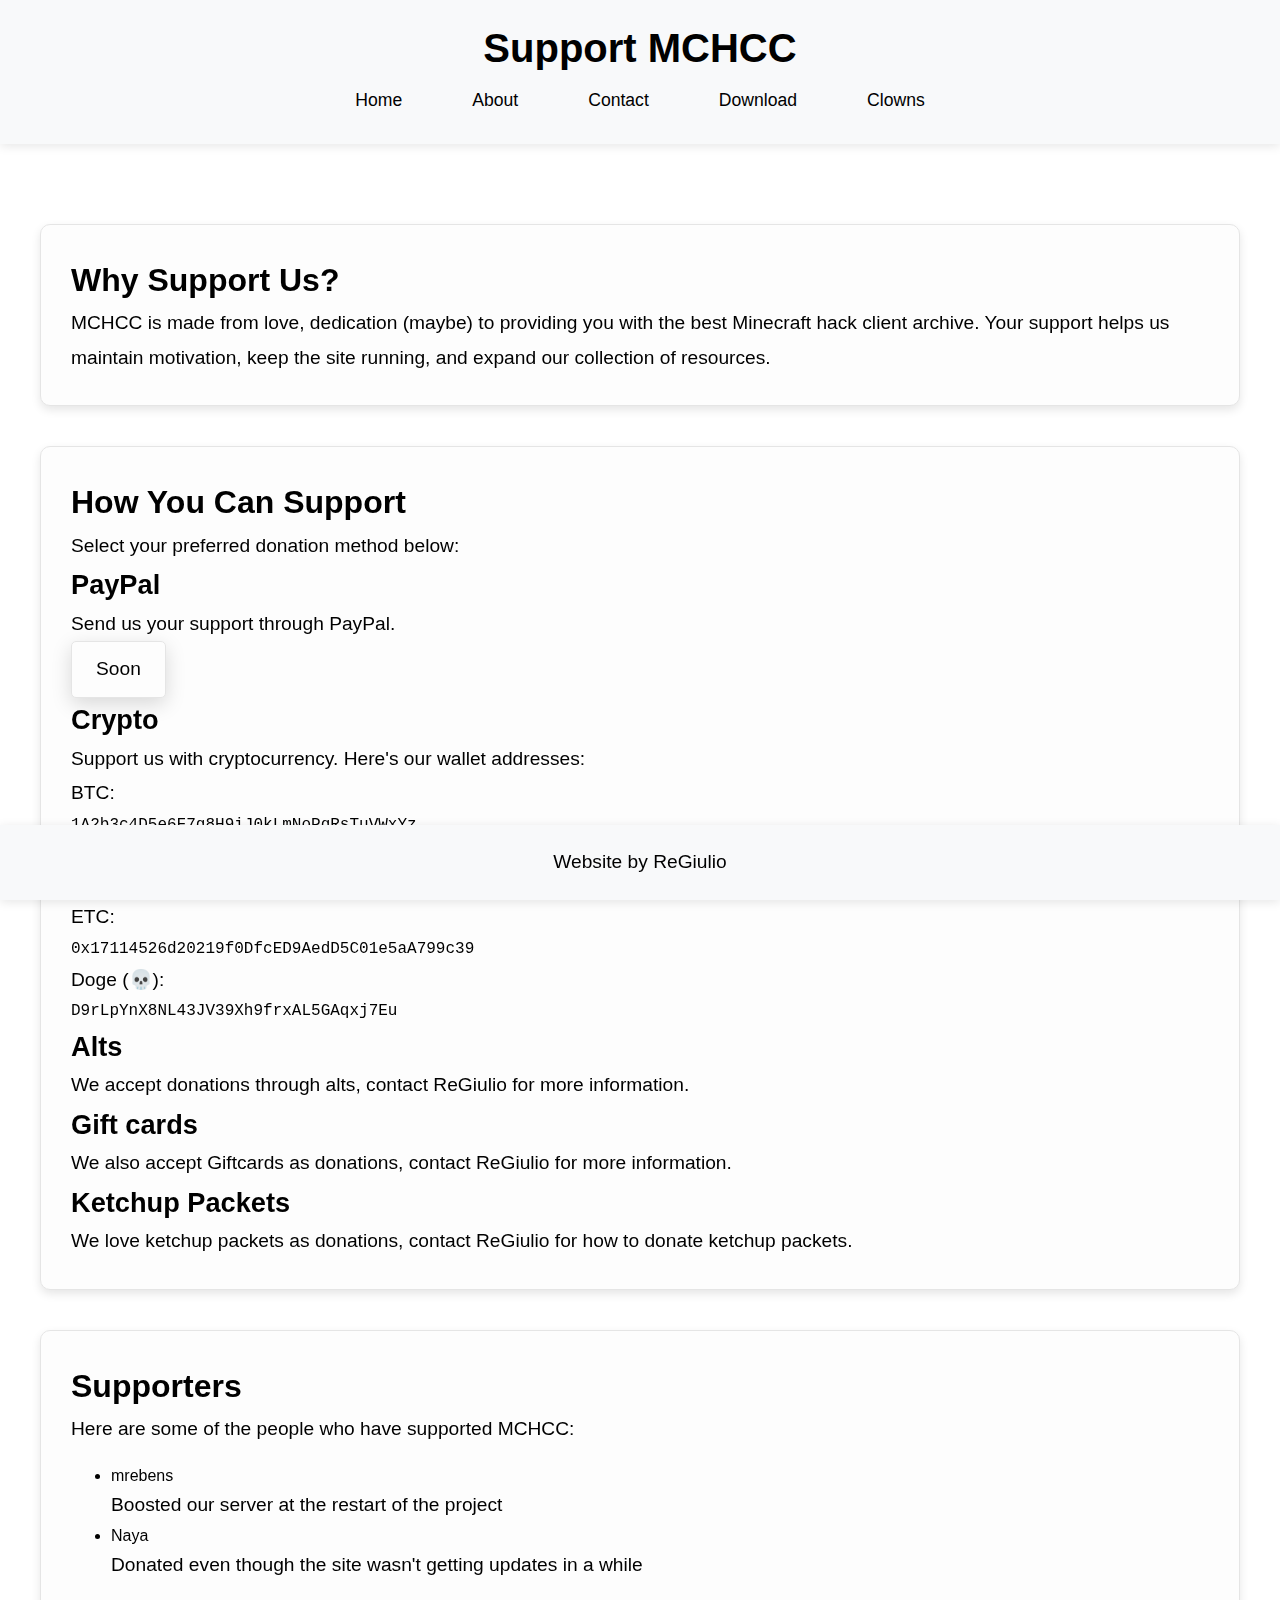
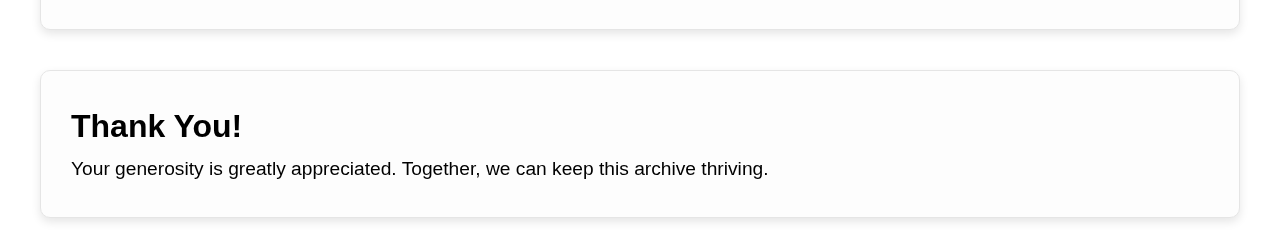
<file: donate.html>
<!DOCTYPE html>
<html lang="en">
<head>
    <meta charset="UTF-8">
    <meta name="viewport" content="width=device-width, initial-scale=1.0">
    <title>Support MCHCC</title>
    <link rel="stylesheet" href="style.css">
    <meta http-equiv="Content-Security-Policy" content="default-src 'self'; script-src 'self'; style-src 'self';">
    <meta http-equiv="X-Content-Type-Options" content="nosniff">
    <meta http-equiv="X-Frame-Options" content="DENY">
    <meta http-equiv="X-XSS-Protection" content="1; mode=block">
</head>
<body>
    <header>
        <h1>Support MCHCC</h1>
        <nav>
            <ul>
                <li><a href="index.html">Home</a></li>
                <li><a href="about.html">About</a></li>
                <li><a href="contact.html">Contact</a></li>
                <li><a href="downloadc.html">Download</a></li>
                <li><a href="wallofclowns.html">Clowns</a></li>
            </ul>
        </nav>
    </header>
    <main>
        <section id="donation-intro">
            <h2>Why Support Us?</h2>
            <p>
                MCHCC is made from love, dedication (maybe) to providing you with the best Minecraft hack client archive. Your support 
                helps us maintain motivation, keep the site running, and expand our collection of resources.
            </p>
        </section>
        <section id="donation-options">
            <h2>How You Can Support</h2>
            <p>Select your preferred donation method below:</p>
            <div class="donation-methods">
                <article class="donation-method">
                    <h3>PayPal</h3>
                    <p>Send us your support through PayPal.</p>
                    <a class="button">Soon</a>
                </article>
                <article class="donation-method">
                    <h3>Crypto</h3>
                    <p>Support us with cryptocurrency. Here's our wallet addresses:</p>
                    <p>BTC:</p><code>1A2b3c4D5e6F7g8H9iJ0kLmNoPqRsTuVWxYz</code>
                    <p>LTC (preferred): </p><code>LVAtJ6DU3YV9BtNJ6gMzZDZfnkAi1aUmYK</code>
                    <p>ETC: </p><code>0x17114526d20219f0DfcED9AedD5C01e5aA799c39</code>
                    <p>Doge (💀): </p> <code>D9rLpYnX8NL43JV39Xh9frxAL5GAqxj7Eu</code>
                </article>
                <article class="donation-method">
                    <h3>Alts</h3>
                    <p>We accept donations through alts, contact ReGiulio for more information.</p>
                </article>
                <article class="donation-method">
                    <h3>Gift cards</h3>
                    <p>We also accept Giftcards as donations, contact ReGiulio for more information.</p>
                </article>
                <article class="donation-method">
                    <h3>Ketchup Packets</h3>
                    <p>We love ketchup packets as donations, contact ReGiulio for how to donate ketchup packets.</p>
                </article>
            </div>
        </section>
        <section>
            <h2>Supporters</h2>
            <p>Here are some of the people who have supported MCHCC:</p>
            <ul>
                <li>mrebens</li>
                <p>Boosted our server at the restart of the project</p>
                <li>Naya</li>
                <p>Donated even though the site wasn't getting updates in a while</p>
            </ul>
        </section>
        <section id="thank-you">
            <h2>Thank You!</h2>
            <p>Your generosity is greatly appreciated. Together, we can keep this archive thriving.</p>
        </section>
    </main>
    <footer>
        <p>Website by ReGiulio</p>
    </footer>
    <script src="script.js"></script>
</body>
</html>
</file>
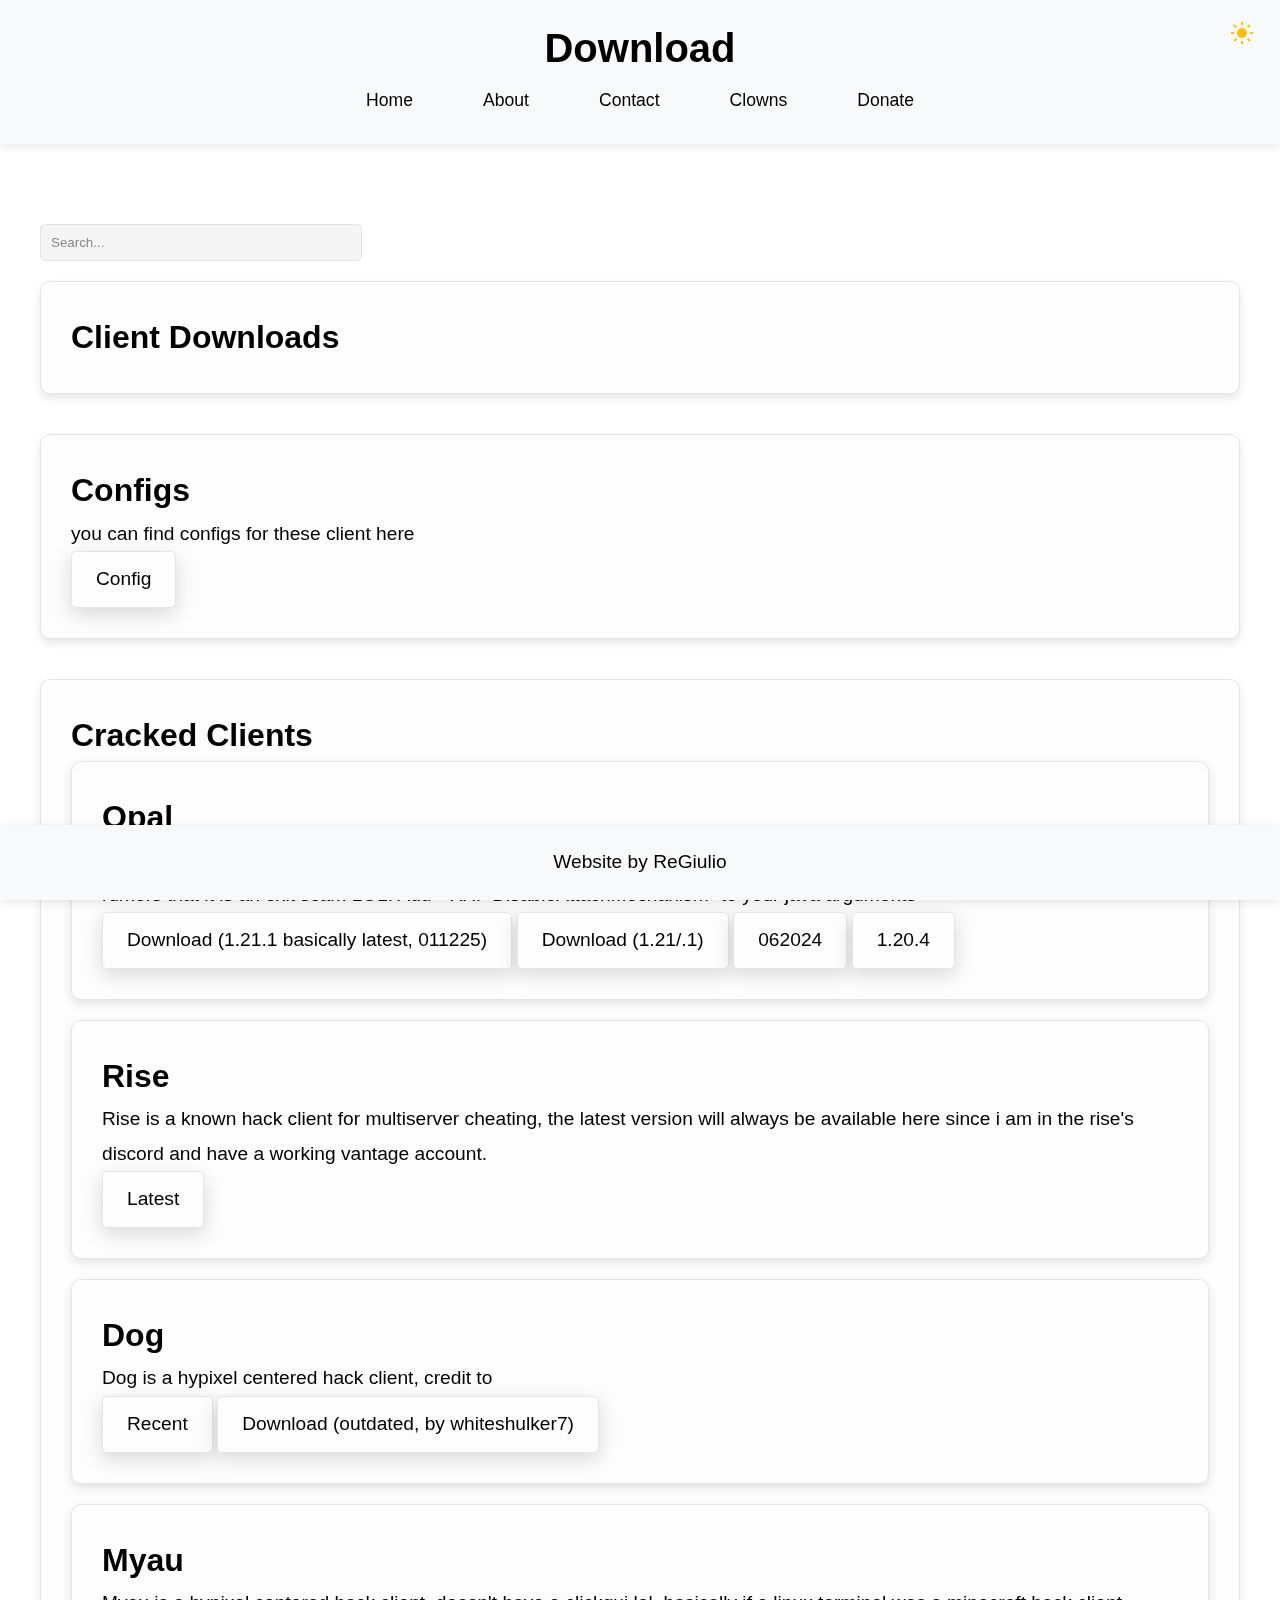
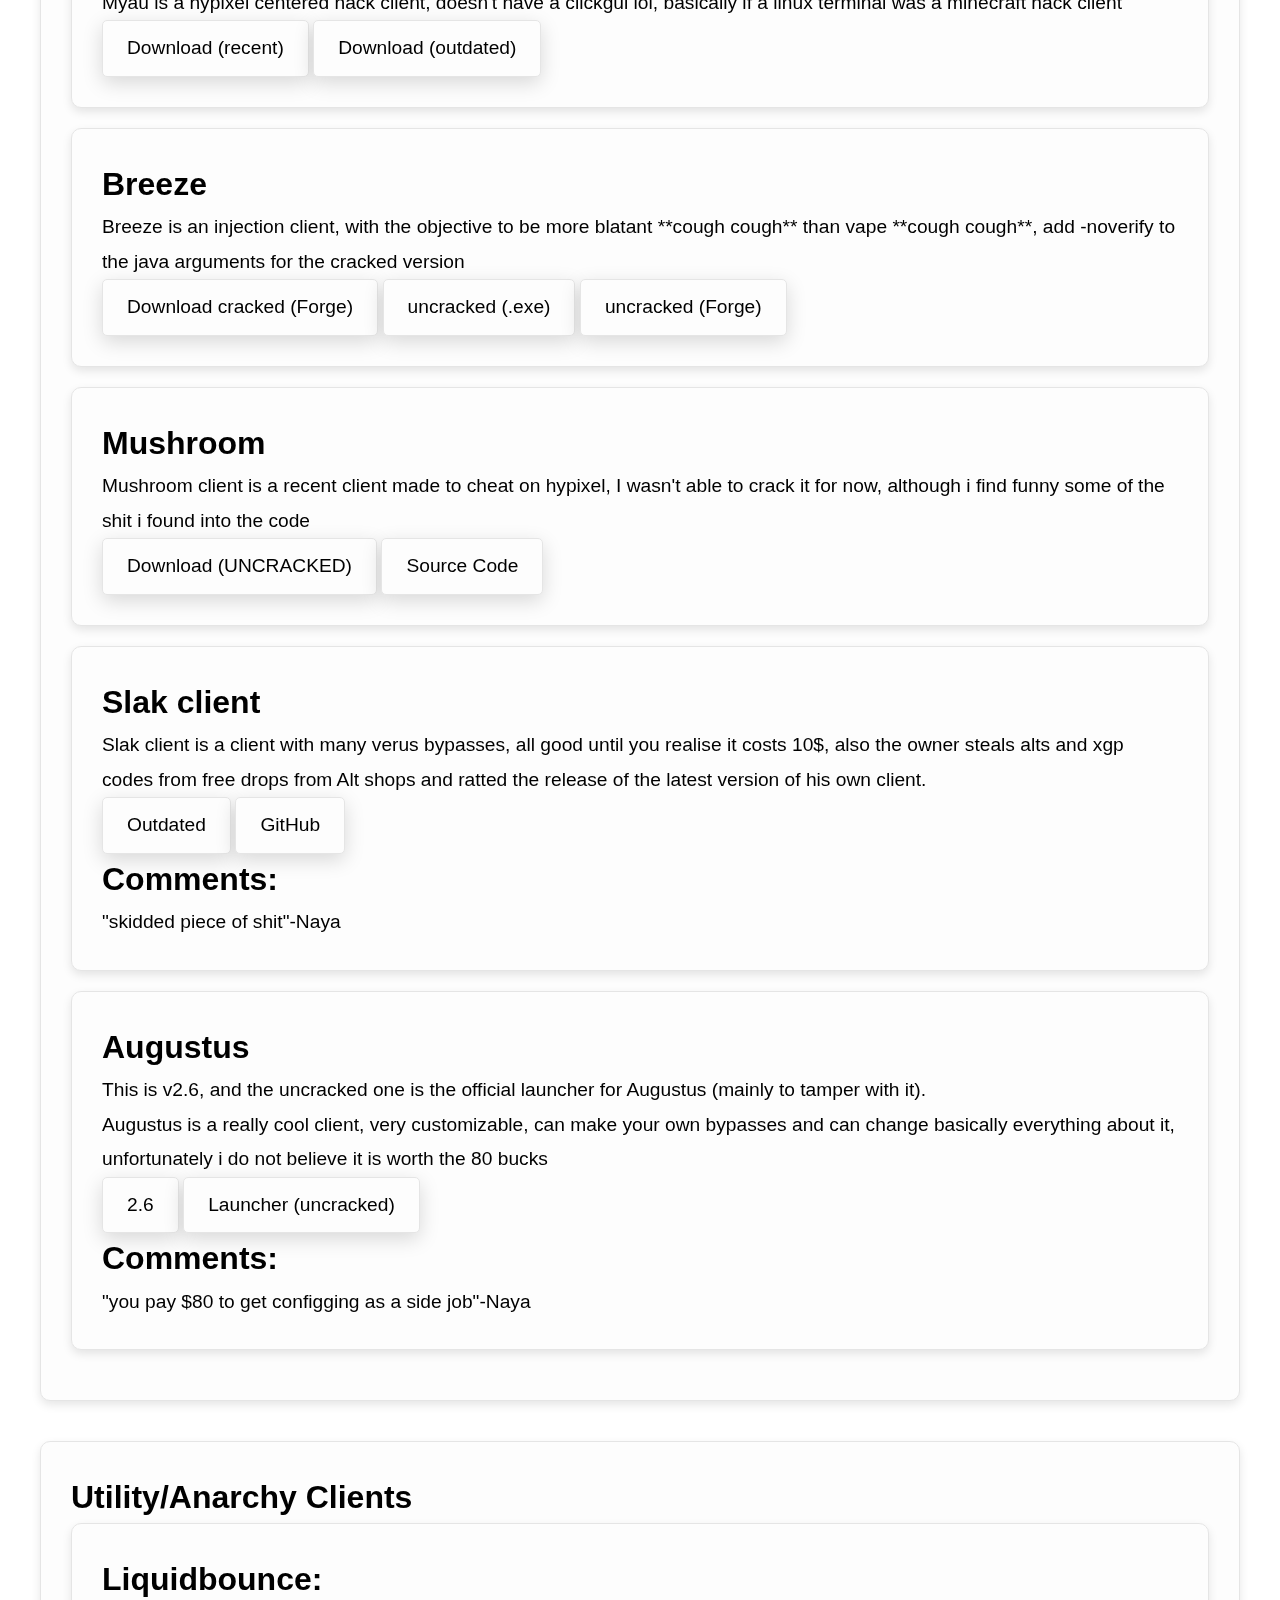
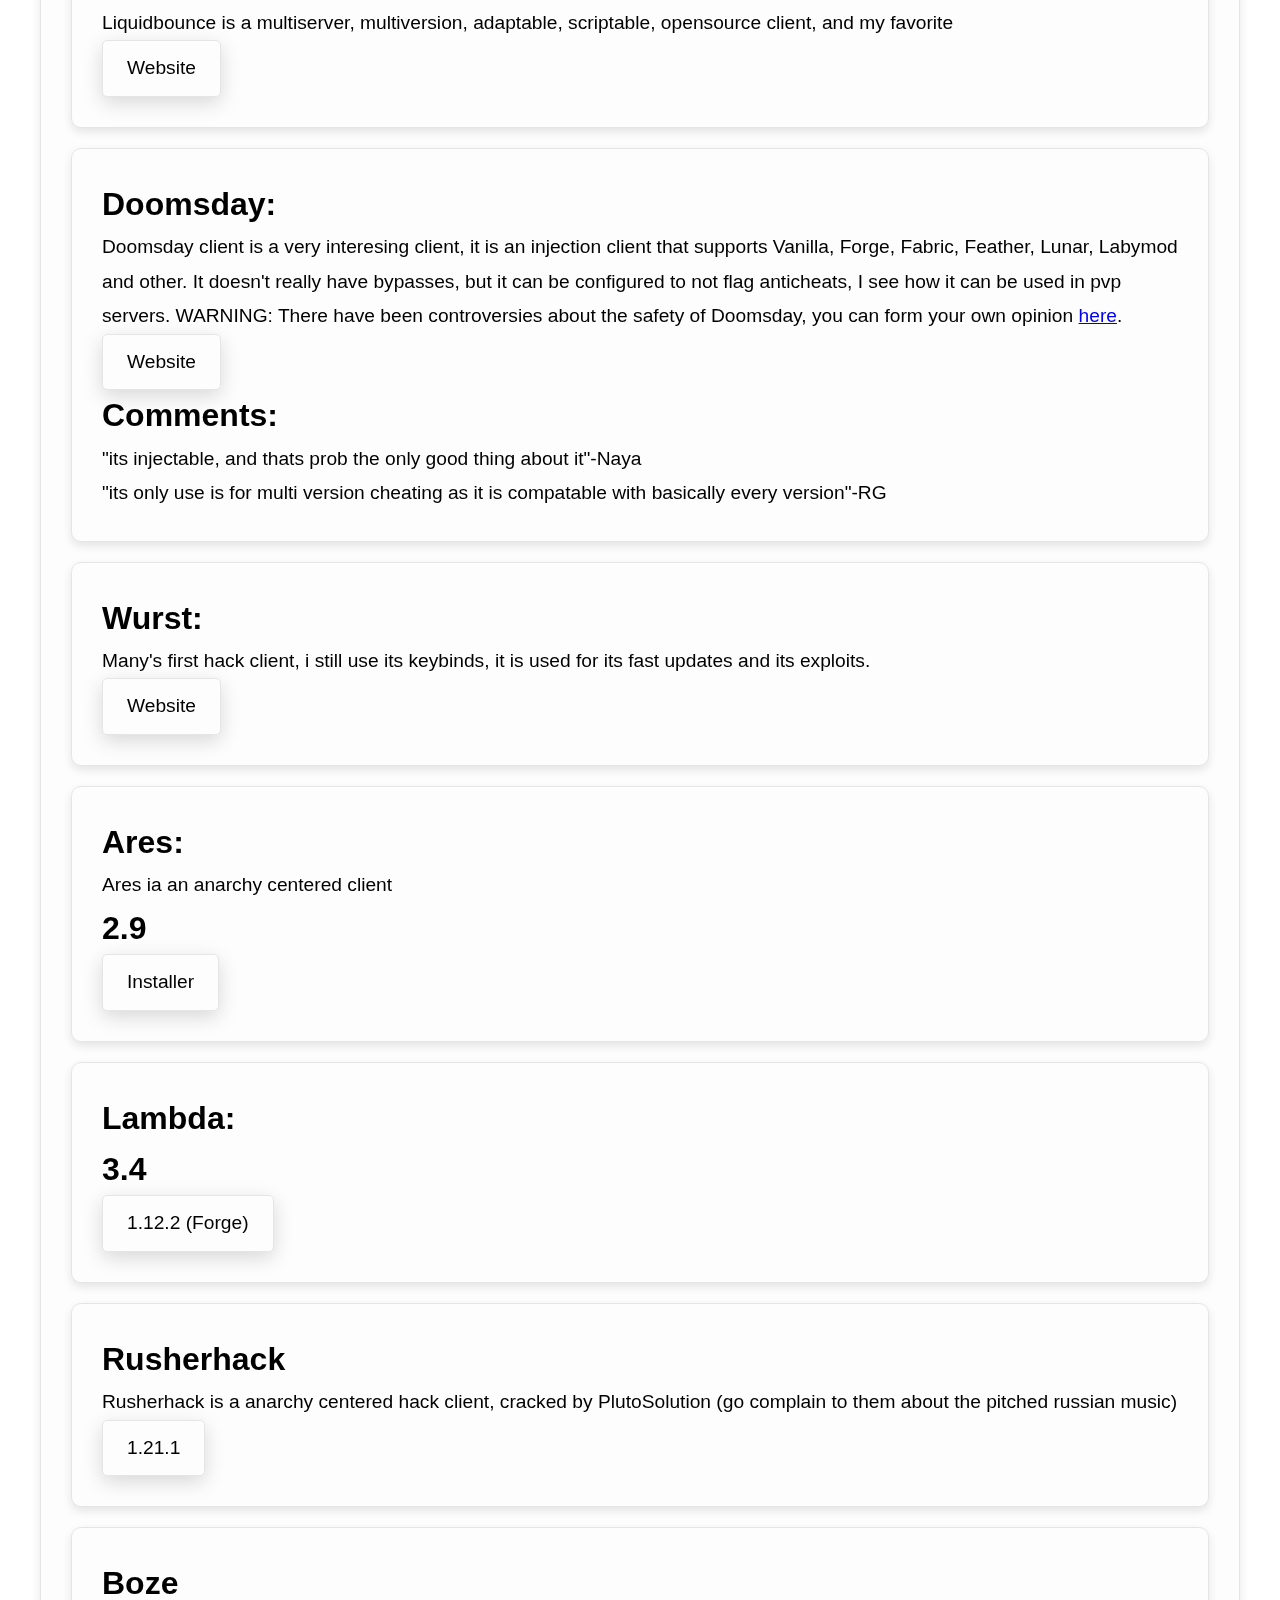
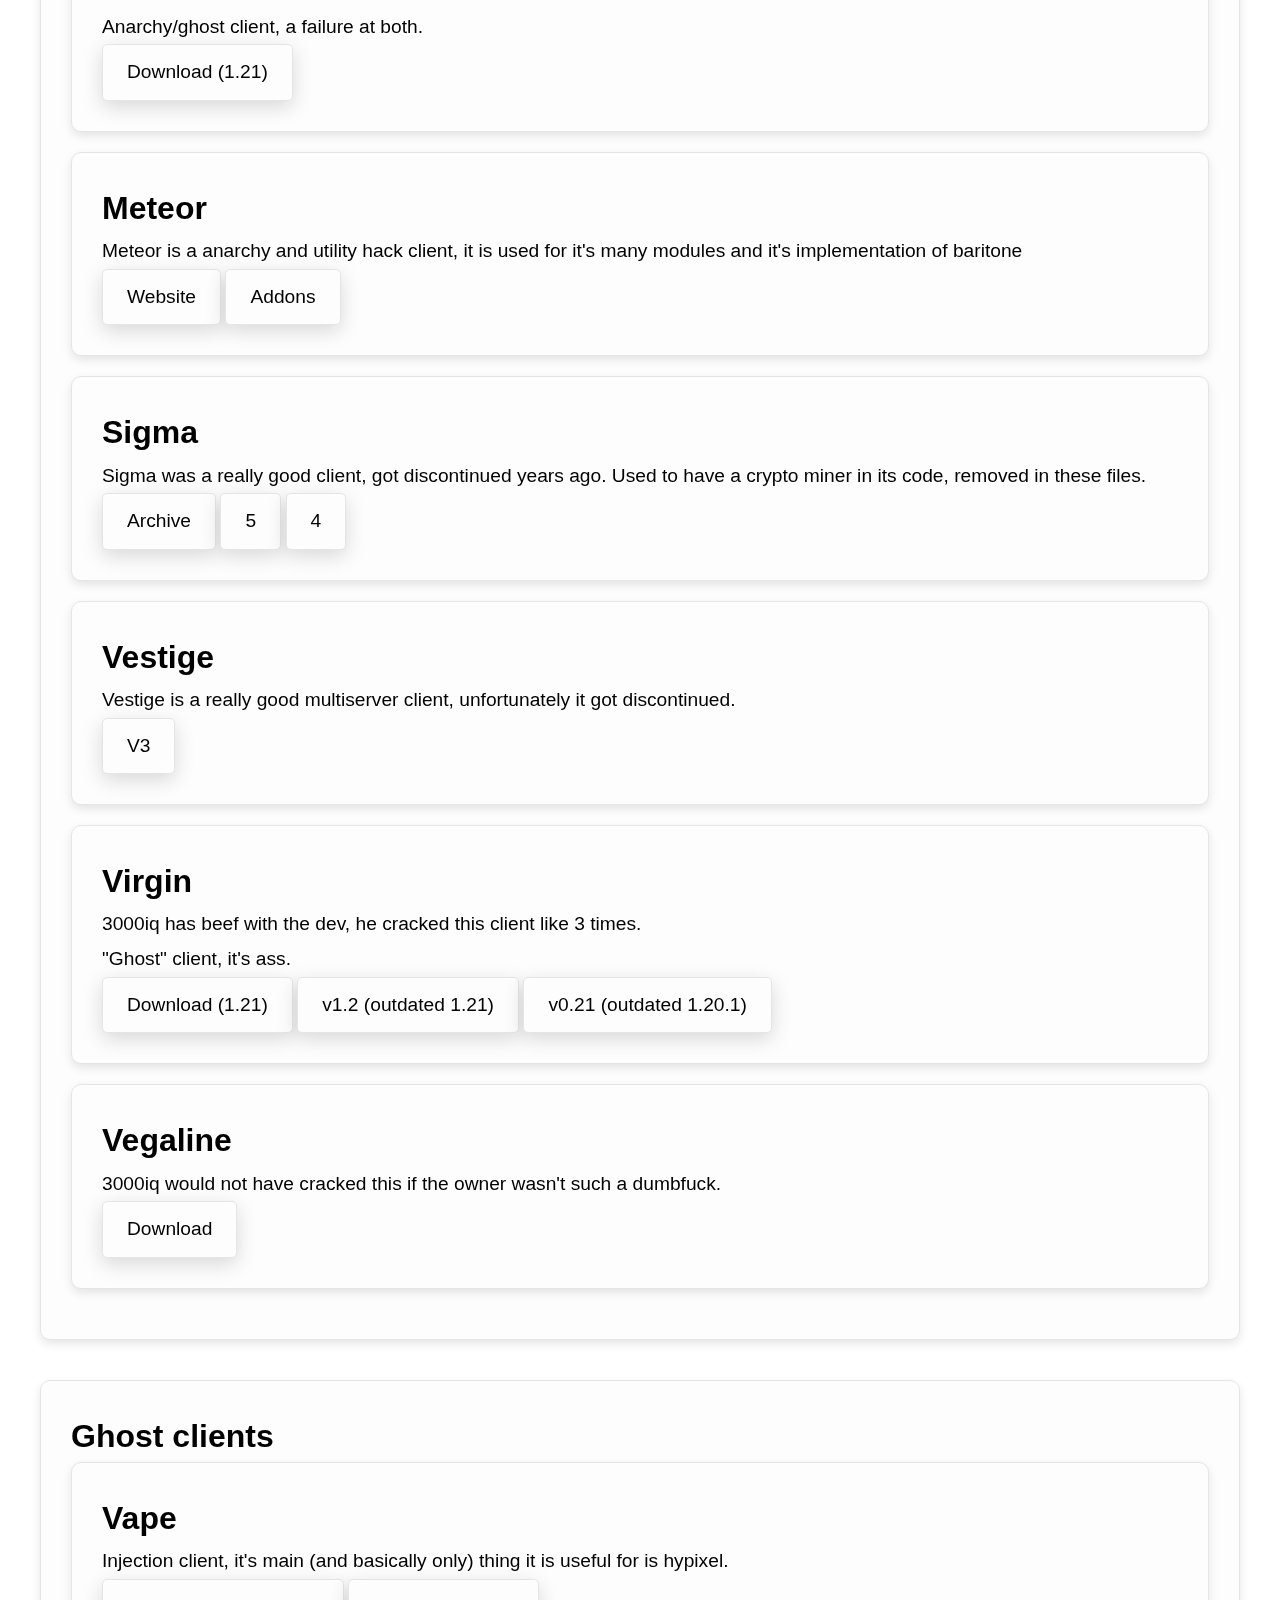
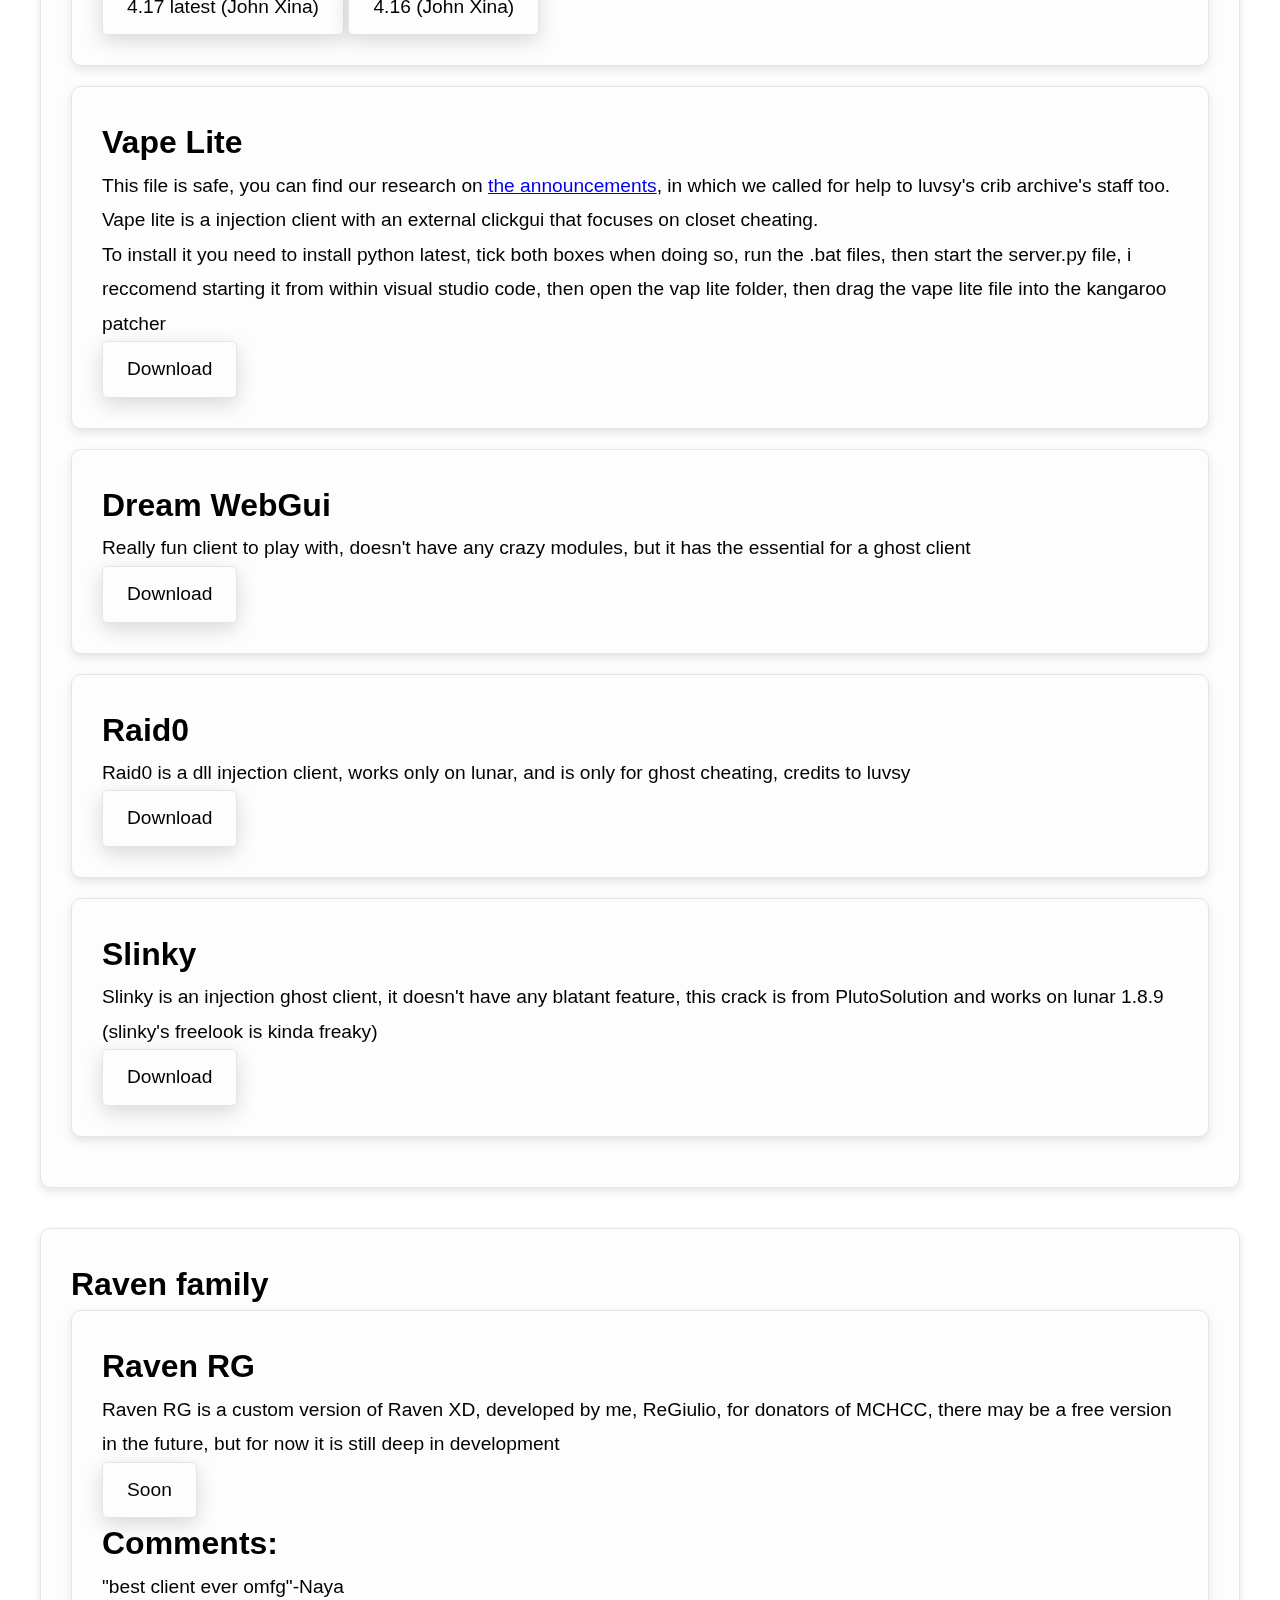
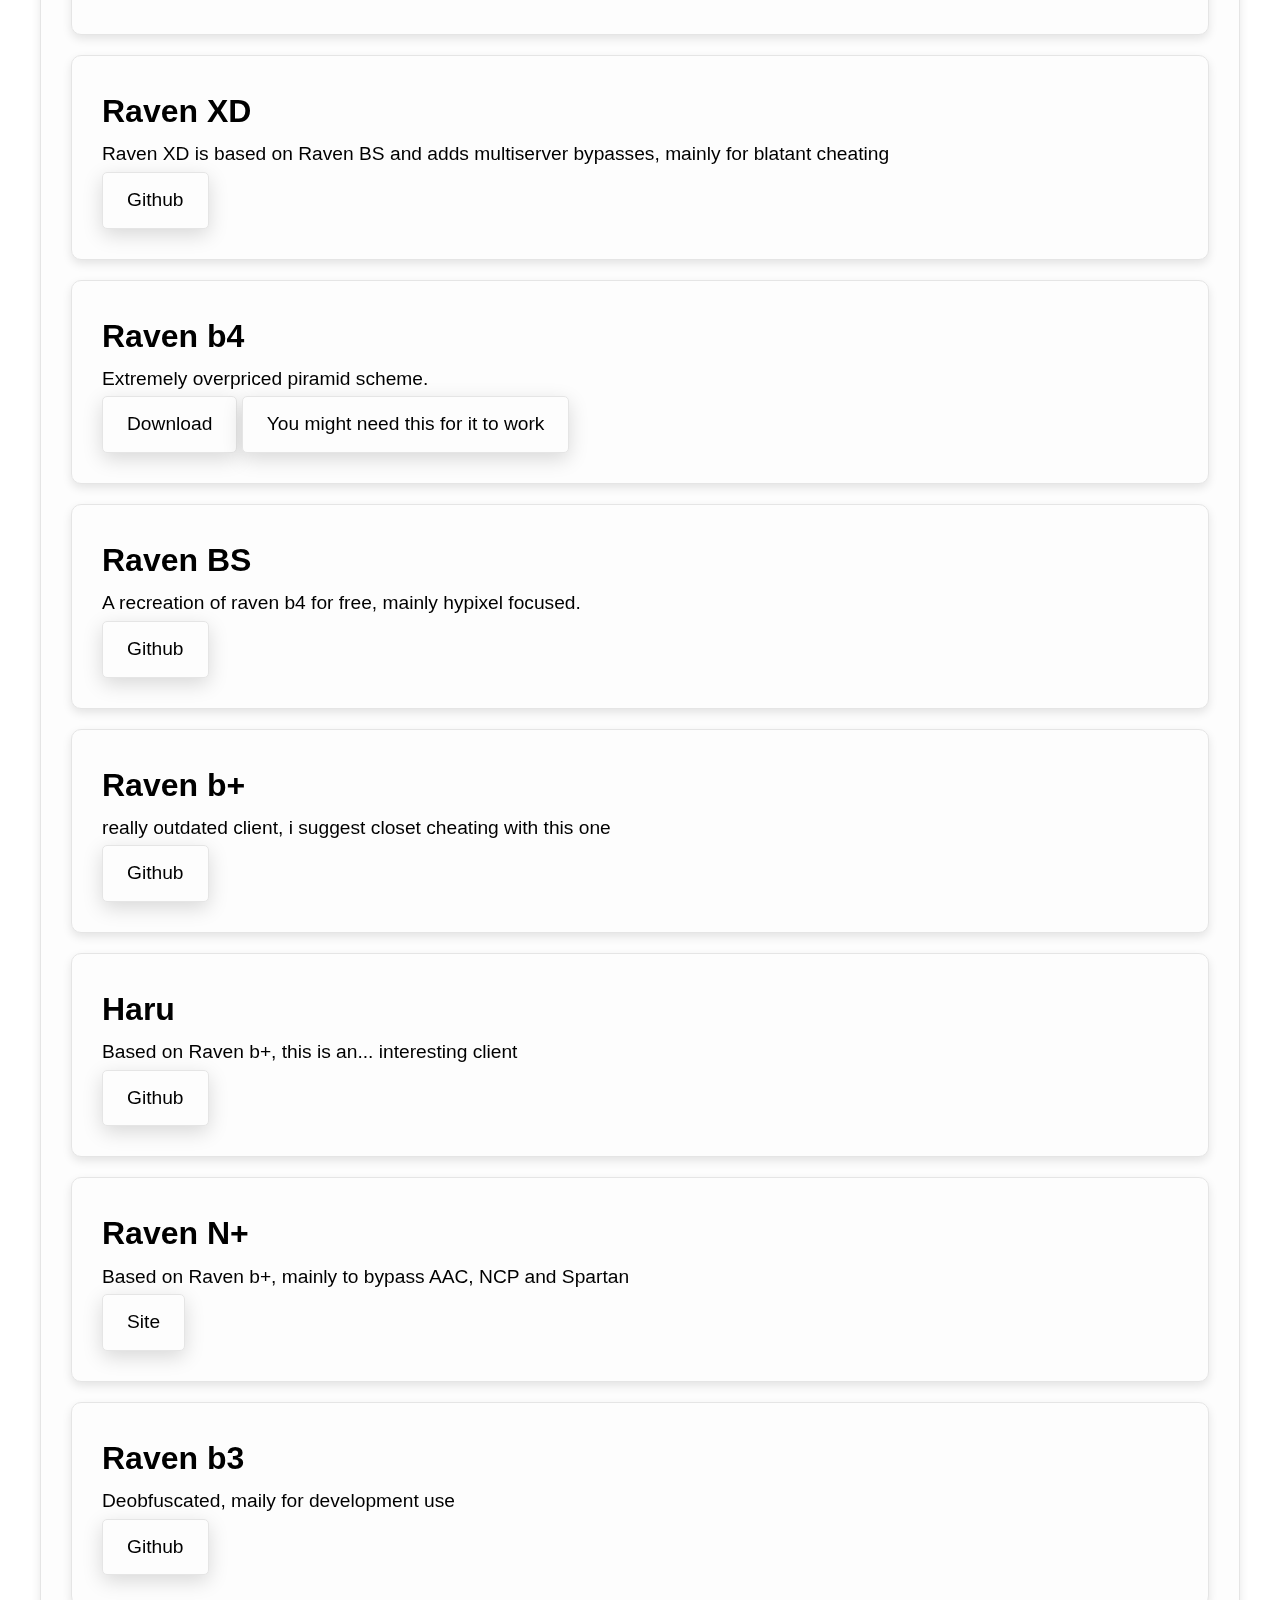
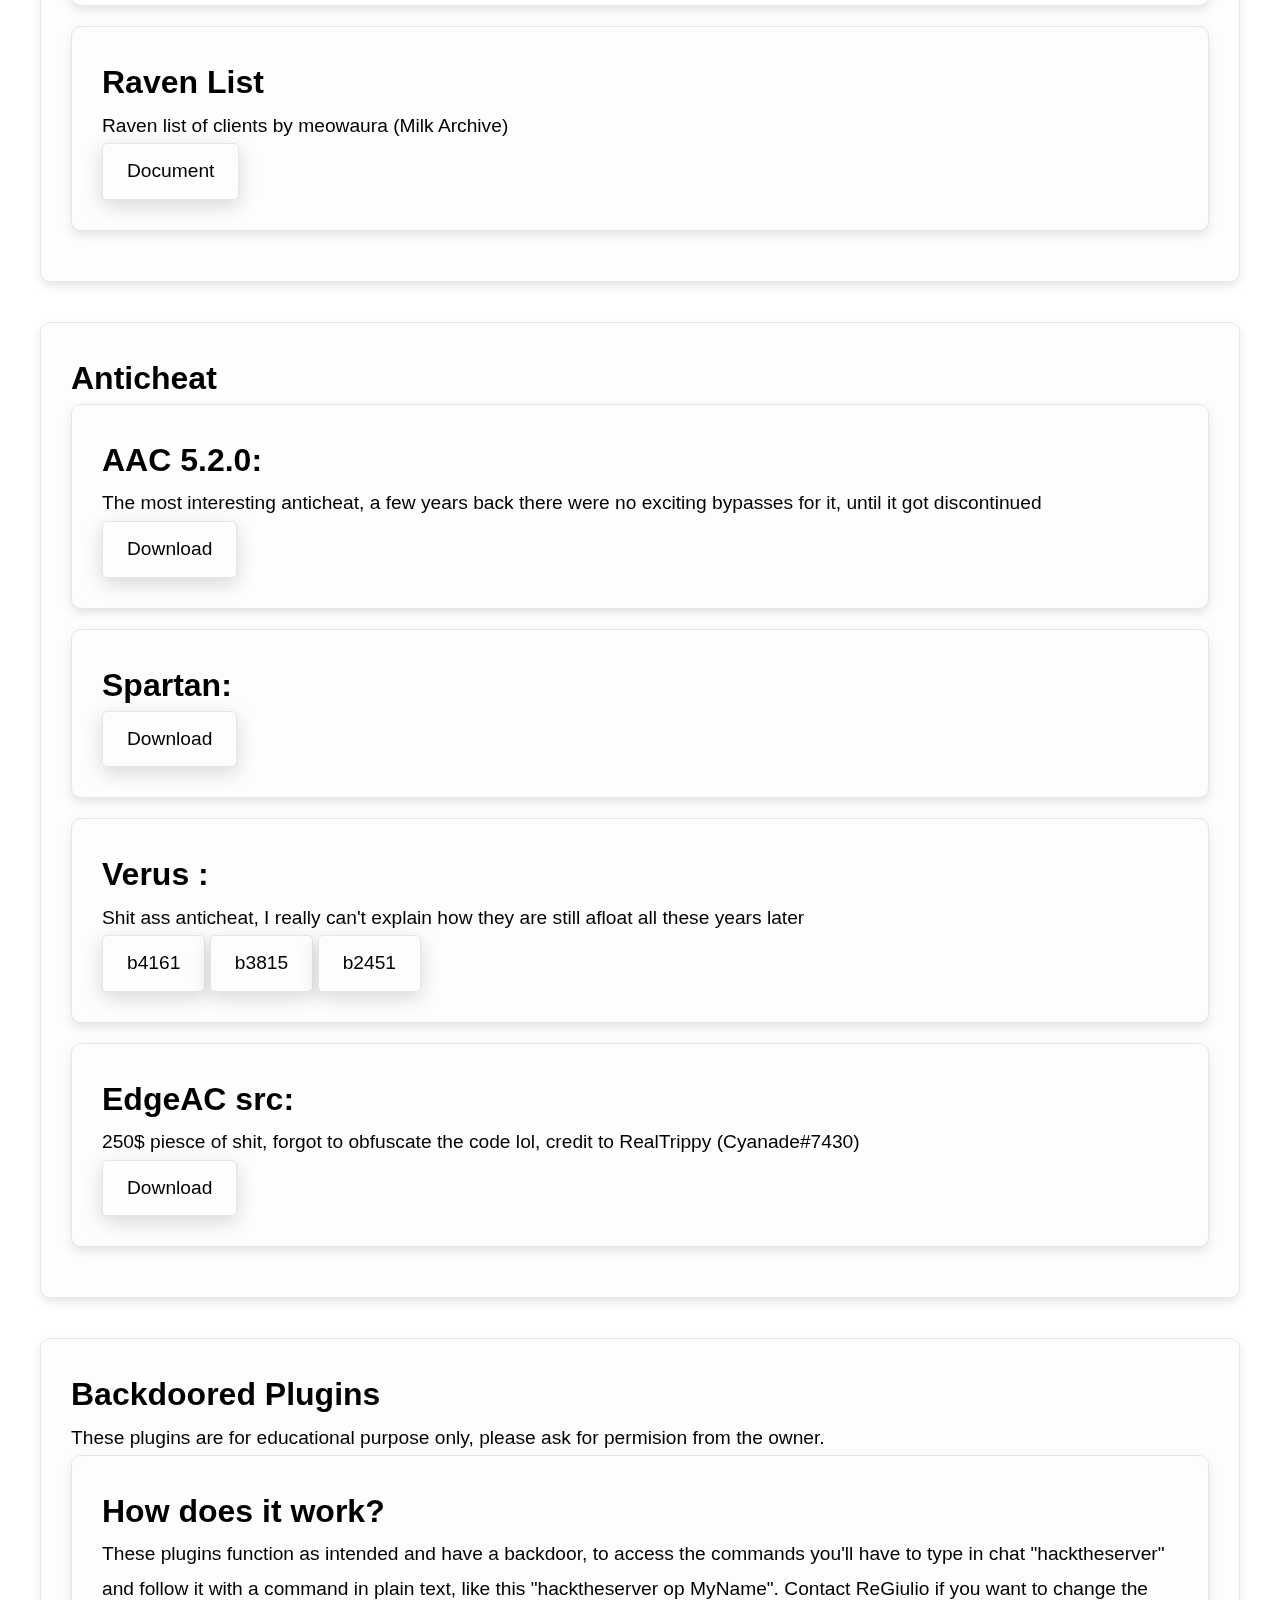
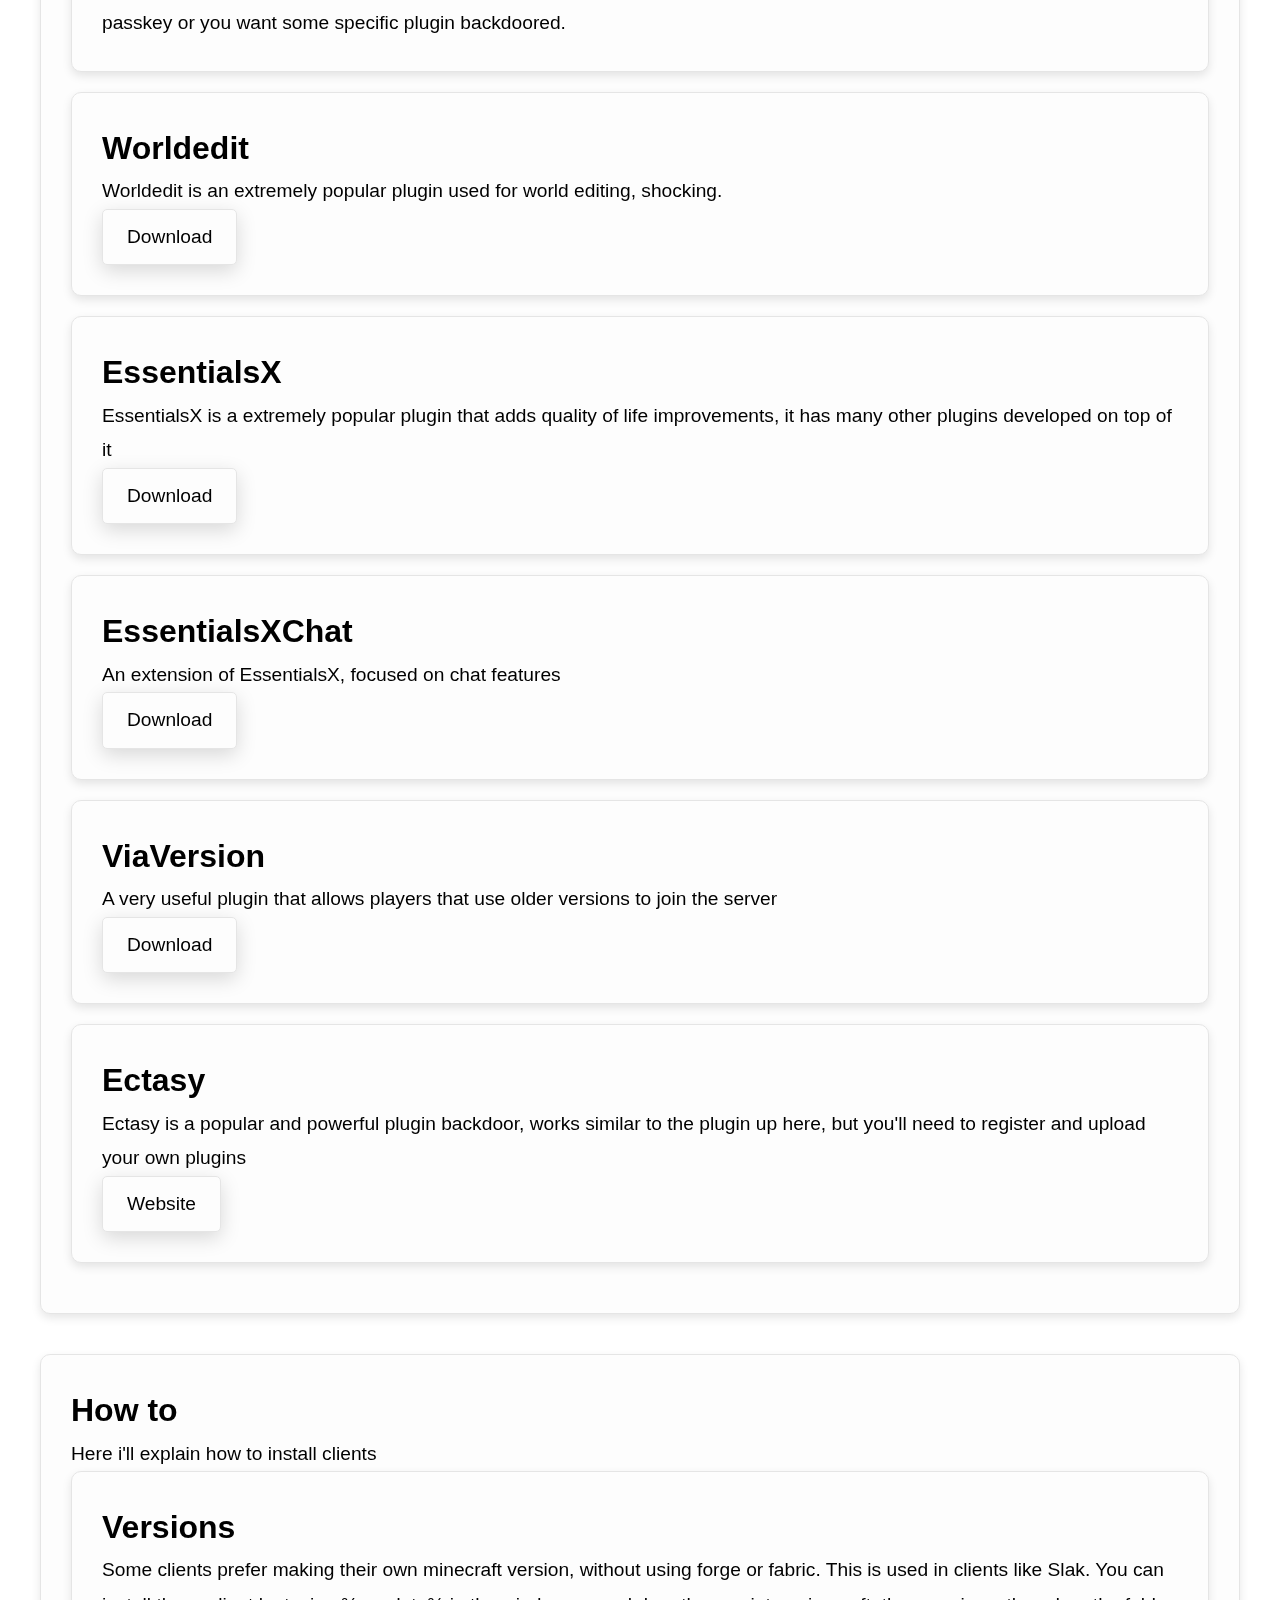
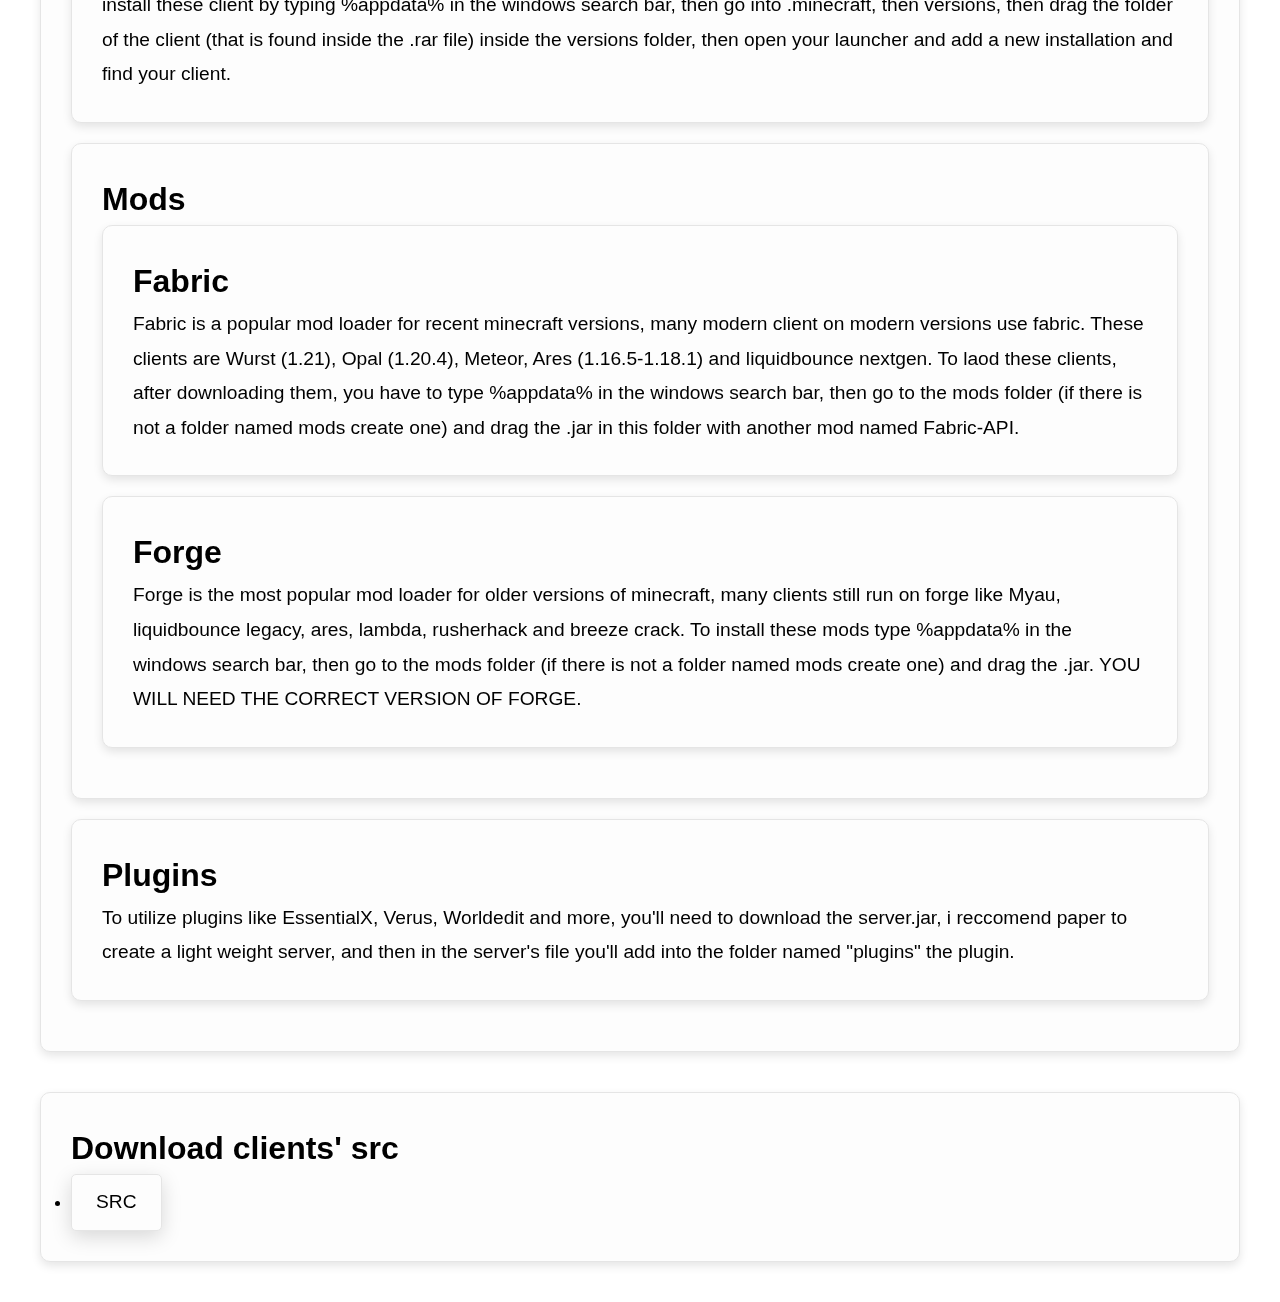
<file: downloadc.html>
<!DOCTYPE html>
<html lang="en">
    <head>
        <meta charset="UTF-8">
        <meta name="viewport" content="width=device-width, initial-scale=1.0">
        <title>MCHCC Downloads</title>
        <link rel="stylesheet" href="style.css">
        <meta http-equiv="Content-Security-Policy" content="default-src 'self'; script-src 'self'; style-src 'self';">
        <meta http-equiv="X-Content-Type-Options" content="nosniff">
        <meta http-equiv="X-Frame-Options" content="DENY">
        <meta http-equiv="X-XSS-Protection" content="1; mode=block">
    </head>
<body>
    <header>
        <h1>Download</h1>
        <button id="dark-mode-toggle" aria-label="Toggle light/dark theme">
            <svg id="sun-icon" xmlns="http://www.w3.org/2000/svg" viewBox="0 0 24 24" width="24" height="24" style="display: none;">
                <circle cx="12" cy="12" r="5" fill="#FFC107"/>
                <line x1="12" y1="1" x2="12" y2="4" stroke="#FFC107" stroke-width="2"/>
                <line x1="12" y1="20" x2="12" y2="23" stroke="#FFC107" stroke-width="2"/>
                <line x1="4" y1="4" x2="6.34" y2="6.34" stroke="#FFC107" stroke-width="2"/>
                <line x1="17.66" y1="17.66" x2="20" y2="20" stroke="#FFC107" stroke-width="2"/>
                <line x1="1" y1="12" x2="4" y2="12" stroke="#FFC107" stroke-width="2"/>
                <line x1="20" y1="12" x2="23" y2="12" stroke="#FFC107" stroke-width="2"/>
                <line x1="4" y1="20" x2="6.34" y2="17.66" stroke="#FFC107" stroke-width="2"/>
                <line x1="17.66" y1="6.34" x2="20" y2="4" stroke="#FFC107" stroke-width="2"/>
            </svg>
            <svg id="moon-icon" xmlns="http://www.w3.org/2000/svg" viewBox="0 0 24 24" width="24" height="24" style="display: none;">
                <path d="M12 2C10.22 2 8.54 2.81 7.12 4.12C5.7 5.43 4.91 7.28 5.02 9.18C5.05 9.75 5.26 10.24 5.61 10.64C6.08 11.14 6.93 11.5 7.79 11.5C8.15 11.5 8.5 11.39 8.82 11.2C9.43 11.65 10.21 12 11 12C14.97 12 18 8.97 18 5C18 4.11 17.93 3.25 17.83 2.41C16.43 2.95 15.02 3.5 13.59 4.06C13.03 3.58 12.51 3.18 12 2Z" fill="#3F51B5"/>
            </svg>
        </button>
        <nav>
            <ul>
                <li><a href="index.html">Home</a></li>
                <li><a href="about.html">About</a></li>
                <li><a href="contact.html">Contact</a></li>
                <li><a href="wallofclowns.html">Clowns</a></li>
                <li><a href="donate.html">Donate</a></li>
            </ul>
        </nav>
    </header>
    <main>

        <input type="text" id="search" placeholder="Search...">

        <section id="download">
            <h2>Client Downloads</h2>
        </section>

        <section>
            <h2>Configs</h2>
            <p>you can find configs for these client here</p>
            <a href="configs.html" class="button">Config</a>
        </section>

        <section id="download">
            <h2>Cracked Clients</h2>
            <section id="download">
                <h2>Opal</h2>
                <p>Opal is a fabric Hypixel centered client, cracked by DPRK and PlutoSolutions. used to cost 70-100$, now 50$. There are rumors that it is an exit scam LOL. Add "-XX:+DisableAttachMechanism" to your java arguments</p>
                <a href="/files/Clients/johnxina/Opal 011225 Cracked.zip" download>Download (1.21.1 basically latest, 011225)</a>
                <a href="/files/Clients/Normal/opalcrack.zip" download>Download (1.21/.1)</a>
                <a href="/files/Clients/Cracked/Opal 062024.zip" download>062024</a>
                <a href="/files/Clients/Cracked/OpalClient.jar" download>1.20.4</a>
            </section>
            <section id="download">
                <h2>Rise</h2>
                <p>Rise is a known hack client for multiserver cheating, the latest version will always be available here since i am in the rise's discord and have a working vantage account.</p>
                <a href="https://workupload.com/file/WMjHzgz7zU3" download>Latest</a>
            </section>
            <section id="download">
                <h2>Dog</h2>
                <p>Dog is a hypixel centered hack client, credit to </p>
                <a href="https://web.archive.org/web/20250124202112/https://crystalpvp.ru/dog/dogclient.zipg" download>Recent</a>
                <a href="/files/Clients/Cracked/dog.rar" download>Download (outdated, by whiteshulker7)</a>
            </section>
            <section id="download">
                <h2>Myau</h2>
                <p>Myau is a hypixel centered hack client, doesn't have a clickgui lol, basically if a linux terminal was a minecraft hack client</p>
                <a href="/files/Clients/johnxina/Myau-240925-cracked-config-fixed.jar" download>Download (recent)</a>
                <a href="/files/Clients/Cracked/Myau.jar" download>Download (outdated)</a>
            </section>
            <section id="download">
                <h2>Breeze</h2>
                <p>Breeze is an injection client, with the objective to be more blatant **cough cough** than vape **cough cough**, add -noverify to the java arguments for the cracked version</p>
                <a href="/files/Clients/Cracked/breeze_crack.jar" download>Download cracked (Forge)</a>
                <a href="/files/Clients/Cracked/Breeze.exe" download>uncracked (.exe)</a>
                <a href="/files/Clients/Cracked/Breeze-Forge_1.jar" download>uncracked (Forge)</a>
            </section>
            <section id="download">
                <h2>Mushroom</h2>
                <p>Mushroom client is a recent client made to cheat on hypixel, I wasn't able to crack it for now, although i find funny some of the shit i found into the code</p>
                <a href="/files/Clients/Cracked/mushroom.rar" download>Download (UNCRACKED)</a>
                <a href="/files/SRC/ShroomClientNextGen-master.zip" download>Source Code</a>
            </section>
            <section id="download">
                <h2>Slak client</h2>
                <p>Slak client is a client with many verus bypasses, all good until you realise it costs 10$, also the owner steals alts and xgp codes from free drops from Alt shops and ratted the release of the latest version of his own client.</p>
                <a href="/files/Clients/Cracked/Slack_Cracked.zip" download>Outdated</a>
                <a href="https://github.com/DGVPSH/SlackOpen" class="button">GitHub</a>
                <h2>Comments:</h2>
                <p>"skidded piece of shit"-Naya</p>
            </section>
            <section>
                <h2>Augustus</h2>
                <p>This is v2.6, and the uncracked one is the official launcher for Augustus (mainly to tamper with it).</p>
                <p>Augustus is a really cool client, very customizable, can make your own bypasses and can change basically everything about it, unfortunately i do not believe it is worth the 80 bucks</p>
                <a href="/files/Clients/Normal/Augustus2_6.rar" download>2.6</a>
                <a href="/files/Clients/Normal/Launcher.jar" download>Launcher (uncracked)</a>
                <h2>Comments:</h2>
                <p>"you pay $80 to get configging as a side job"-Naya</p>
            </section>
        </section>
        
        <section id="download">
            <h2>Utility/Anarchy Clients</h2>
        
            
        <section id="download">
            <h2>Liquidbounce:</h2>
            <p>Liquidbounce is a multiserver, multiversion, adaptable, scriptable, opensource client, and my favorite</p>
            <a href="https://liquidbounce.net/download" class="button">Website</a>
        </section>
        <section id="download">
            <h2>Doomsday:</h2>
            <p>Doomsday client is a very interesing client, it is an injection client that supports Vanilla, Forge, Fabric, Feather, Lunar, Labymod and other. It doesn't really have bypasses, but it can be configured to not flag anticheats, I see how it can be used in pvp servers. WARNING: There have been controversies about the safety of Doomsday, you can form your own opinion <a href="http://docs.google.com/document/d/1p9TRC1G0bkVnh0dYhj0w6sXrjNQXBZvJvfBQ_ptiKYs">here</a>.</p>
            <a href="https://doomsdayclient.com" download>Website</a>
            <h2>Comments:</h2>
            <p>"its injectable, and thats prob the only good thing about it"-Naya</p>
            <p>"its only use is for multi version cheating as it is compatable with basically every version"-RG</p>
        </section> 
        <section id="download">
            <h2>Wurst:</h2>
            <p>Many's first hack client, i still use its keybinds, it is used for its fast updates and its exploits.</p>
            <a href="https://www.wurstclient.net/download/" download>Website</a>
        </section>

        <section id="download">
            <h2>Ares:</h2>
            <p>Ares ia an anarchy centered client</p>
            <h2>2.9</h2>
            <a href="/files/Clients/Anarchy/Ares/Ares-Installer-0.1.jar" download>Installer</a>
        </section>

        <section id="download">
            <h2>Lambda:</h2>
            <h2>3.4</h2>
            <a href="/files/Clients/Anarchy/lambda/lambda-3.4.0.jar" download>1.12.2 (Forge)</a>
        </section>
        <section id="download">
            <h2>Rusherhack</h2>
            <p>Rusherhack is a anarchy centered hack client, cracked by PlutoSolution (go complain to them about the pitched russian music)</p>
            <a href="/files/Anarchy/rushercrack-2.0.jar" download>1.21.1</a>
        </section>
        <section id="download">
            <h2>Boze</h2>
            <p>Anarchy/ghost client, a failure at both.</p>
            <a href="/files/Anarchy/finalboze.zip" download>Download (1.21)</a>
        </section>
        <section id="download">
            <h2>Meteor</h2>
            <p>Meteor is a anarchy and utility hack client, it is used for it's many modules and it's implementation of baritone</p>
            <a href="https://meteorclient.com/" download>Website</a>
            <a href="https://anticope.pages.dev/addons/?" class="button">Addons</a>
        </section>
        <section>
            <h2>Sigma</h2>
            <p>Sigma was a really good client, got discontinued years ago. Used to have a crypto miner in its code, removed in these files.</p>
            <a href="https://jello.prismarine.me" class="button">Archive</a>
            <a href="https://mega.nz/file/mcQBSSTA#_z6MlT7LJm_c5F3N5fBMNNAaCq9vXgyT2YbTWRNRA5o" class="button">5</a>
            <a href="https://www.mediafire.com/file/xzvvfqg2aqcggnj/Sigma.zip/file" class="button">4</a>
        </section>
        <section>
            <h2>Vestige</h2>
            <p>Vestige is a really good multiserver client, unfortunately it got discontinued.</p>
            <a href="/files/Clients/Normal/vestige3.zip" download>V3</a>
        </section>
        <section>
            <h2>Virgin</h2>
            <p>3000iq has beef with the dev, he cracked this client like 3 times.</p>
            <p>"Ghost" client, it's ass.</p>
            <a href="/files/Clients/chainlibs-1.0-SNAPSHOT.jar" download>Download (1.21)</a>
            <a href="/files/Clients/chainlibs-1.0.jar" download>v1.2 (outdated 1.21)</a>
            <a href="/files/Clients/Virgin-Premium-0.21.0.jar" download>v0.21 (outdated 1.20.1)</a>
        </section>
        <section>
            <h2>Vegaline</h2>
            <p>3000iq would not have cracked this if the owner wasn't such a dumbfuck.</p>
            <a href="https://www.mediafire.com/file/sjmb5pshy7nk36n/VegaLine.zip/file" download>Download</a>
        </section>
    </section>

    <section>
        <h2>Ghost clients</h2>
        <section>
            <h2>Vape</h2>
            <p>Injection client, it's main (and basically only) thing it is useful for is hypixel.</p>
            <a href="/files/Clients/johnxina/vape-v4.17-cracked-123124.zip" download>4.17 latest (John Xina)</a>
            <a href="/files/Clients/johnxina/vape-v4.16-cracked-120624.zip" download>4.16 (John Xina)</a>
        </section>
        <section>
            <h2>Vape Lite</h2>
            <p>This file is safe, you can find our research on <a href="announcements.html">the announcements</a>, in which we called for help to luvsy's crib archive's staff too.</p>
            <p>Vape lite is a injection client with an external clickgui that focuses on closet cheating.</p>
            <p>To install it you need to install python latest, tick both boxes when doing so, run the .bat files, then start the server.py file, i reccomend starting it from within visual studio code,  then open the vap lite folder, then drag the vape lite file into the kangaroo patcher</p>
            <a href="https://workupload.com/file/Ka3Xc37X8fp" download>Download</a>
        </section>
        <section>
            <h2>Dream WebGui</h2>
            <p>Really fun client to play with, doesn't have any crazy modules, but it has the essential for a ghost client</p>
            <a href="/files/Clients/Normal/dream.zip" download>Download</a>
        </section>
        <section>
            <h2>Raid0</h2>
            <p>Raid0 is a dll injection client, works only on lunar, and is only for ghost cheating, credits to luvsy</p>
            <a href="files/Clients/Cracked/raid0.dll" download>Download</a>
        </section>
        <section>
            <h2>Slinky</h2>
            <p>Slinky is an injection ghost client, it doesn't have any blatant feature, this crack is from PlutoSolution and works on lunar 1.8.9 (slinky's freelook is kinda freaky)</p>
            <a href="files/Clients/Cracked/slinkycrack.zip" download>Download</a>
        </section>
    </section>

    <section>
        <h2>Raven family</h2>
        <section>
            <h2>Raven RG</h2>
            <p>Raven RG is a custom version of Raven XD, developed by me, ReGiulio, for donators of MCHCC, there may be a free version in the future, but for now it is still deep in development</p>
            <a class="button">Soon</a>
            <h2>Comments:</h2>
            <p>"best client ever omfg"-Naya</p>
        </section>
        <section>
            <h2>Raven XD</h2>
            <p>Raven XD is based on Raven BS and adds multiserver bypasses, mainly for blatant cheating</p>
            <a href="https://github.com/xia-mc/Raven-XD" class="button">Github</a>
        </section>
        <section>
            <h2>Raven b4</h2>
            <p>Extremely overpriced piramid scheme.</p>
            <a href="/files/Clients/Normal/ravencrack.jar" download>Download</a>
            <a href="https://github.com/adoptium/temurin8-binaries/releases/download/jdk8u432-b06/OpenJDK8U-jdk_x64_windows_hotspot_8u432b06.msi" download>You might need this for it to work</a>
        </section>
        <section>
            <h2>Raven BS</h2>
            <p>A recreation of raven b4 for free, mainly hypixel focused.</p>
            <a href="https://github.com/Strangerrrs/Raven-bS" class="button">Github</a>
        </section>
        <section>
            <h2>Raven b+</h2>
            <p>really outdated client, i suggest closet cheating with this one</p>
            <a href="https://github.com/Kopamed/Raven-bPLUS" class="button">Github</a>
        </section>
        <section>
            <h2>Haru</h2>
            <p>Based on Raven b+, this is an... interesting client</p>
            <a href="https://github.com/Cvrwed/Haru" class="button">Github</a>
        </section>
        <section>
            <h2>Raven N+</h2>
            <p>Based on Raven b+, mainly to bypass AAC, NCP and Spartan</p>
            <a href="https://sites.google.com/view/raven-n" class="button">Site</a>
        </section>
        <section>
            <h2>Raven b3</h2>
            <p>Deobfuscated, maily for development use</p>
            <a href="https://github.com/Chaikew/Raven-b3" class="button">Github</a>
        </section>
        <section>
            <h2>Raven List</h2>
            <p>Raven list of clients by meowaura (Milk Archive)</p>
            <a href="https://docs.google.com/spreadsheets/d/1IulXTiz9TCiMn15w_uphqjQjGO6feudirLzRJTQV-To/edit?gid=1390828944#gid=1390828944" class="button">Document</a>
        </section>
    </section>
        <section>
            <h2>Anticheat</h2>
            <section id="download">
                <h2>AAC 5.2.0:</h2>
                <p>The most interesting anticheat, a few years back there were no exciting bypasses for it, until it got discontinued</p>
                <a href="/files/AC/AAC-spigot-5.2.0.jar" download>Download</a>
            </section>
            <section id="download">
                <h2>Spartan:</h2>
                <a href="/files/AC/Spartan.jar" download>Download</a>
            </section>
            <section id="download">
                <h2>Verus :</h2>
                <p>Shit ass anticheat, I really can't explain how they are still afloat all these years later</p>
                <a href="/files/AC/Verus-b4161.jar" download>b4161</a>
                <a href="/files/AC/Verus-Cracked.jar" download>b3815</a>
                <a href="https://www.mediafire.com/download/72lmkyaaqibtlek" download>b2451</a>
            </section>
            <section id="download">
                <h2>EdgeAC src:</h2>
                <p>250$ piesce of shit, forgot to obfuscate the code lol, credit to RealTrippy (Cyanade#7430)</p>
                <a href="/files/AC/EdgeAC-main.zip" download>Download</a>
            </section>
        </section>
        <section id="download">
            <h2>Backdoored Plugins</h2>
            <p> These plugins are for educational purpose only, please ask for permision from the owner.</p>
            <section id="download">
                <h2>How does it work?</h2>
                <p>These plugins function as intended and have a backdoor, to access the commands you'll have to type in chat "hacktheserver" and follow it with a command in plain text, like this "hacktheserver op MyName". Contact ReGiulio if you want to change the passkey or you want some specific plugin backdoored.</p>
            </section>
            <section id="download">
                <h2>Worldedit</h2>
                <p>Worldedit is an extremely popular plugin used for world editing, shocking.</p>
                <a href="/files/infected-plug/worldedit-bukkit-7.3.4-beta-01.jar" download>Download</a>
            </section>
            <section id="download">
                <h2>EssentialsX</h2>
                <p>EssentialsX is a extremely popular plugin that adds quality of life improvements, it has many other plugins developed on top of it</p>
                <a href="/files/infected-plug/EssentialsX-2.21.0-dev+93-3a6fdd9.jar" download>Download</a>
            </section>
            <section id="download">
                <h2>EssentialsXChat</h2>
                <p>An extension of EssentialsX, focused on chat features</p>
                <a href="/files/infected-plug/EssentialsXChat-2.21.0-dev+93-3a6fdd9.jar" download>Download</a>
            </section>
            <section id="download">
                <h2>ViaVersion</h2>
                <p>A very useful plugin that allows players that use older versions to join the server</p>
                <a href="/files/infected-plug/ViaVersion-5.0.1.jar" download>Download</a>
            </section>
            <section>
                <h2>Ectasy</h2>
                <p>Ectasy is a popular and powerful plugin backdoor, works similar to the plugin up here, but you'll need to register and upload your own plugins</p>
                <a href="https://ectasy.club" class="button">Website</a>
            </section>
        </section>
        
        <section id="download">
            <h2>How to</h2>
            <p>Here i'll explain how to install clients</p>
            <section>
                <h2>Versions</h2>
                <p>Some clients prefer making their own minecraft version, without using forge or fabric. This is used in clients like Slak. You can install these client by typing %appdata% in the windows search bar, then go into .minecraft, then versions, then drag the folder of the client (that is found inside the .rar file) inside the versions folder, then open your launcher and add a new installation and find your client.</p>
            </section>
            <section>
                <h2>Mods</h2>
                <section>
                    <h2>Fabric</h2>
                    <p>Fabric is a popular mod loader for recent minecraft versions, many modern client on modern versions use fabric. These clients are Wurst (1.21), Opal (1.20.4), Meteor, Ares (1.16.5-1.18.1) and liquidbounce nextgen. To laod these clients, after downloading them, you have to type %appdata% in the windows search bar, then go to the mods folder (if there is not a folder named mods create one) and drag the .jar in this folder with another mod named Fabric-API.</p>
                </section>
                <section>
                    <h2>Forge</h2>
                    <p>Forge is the most popular mod loader for older versions of minecraft, many clients still run on forge like Myau, liquidbounce legacy, ares, lambda, rusherhack and breeze crack. To install these mods type %appdata% in the windows search bar, then go to the mods folder (if there is not a folder named mods create one) and drag the .jar. YOU WILL NEED THE CORRECT VERSION OF FORGE.</p>
                </section>
            </section>
            <section>
                <h2>Plugins</h2>
                <p>To utilize plugins like EssentialX, Verus, Worldedit and more, you'll need to download the server.jar, i reccomend paper to create a light weight server, and then in the server's file you'll add into the folder named "plugins" the plugin.</p>
            </section>
        </section>

        <section id="download-src">
            <h2>Download clients' src</h2>
            <li><a href="downloadsrc.html" class="button" >SRC</a></li>
        </section>
    </main>
    <footer>
        <p>Website by ReGiulio</p>
    </footer>
    <script src="script.js"></script>
</body>
</html>
</file>
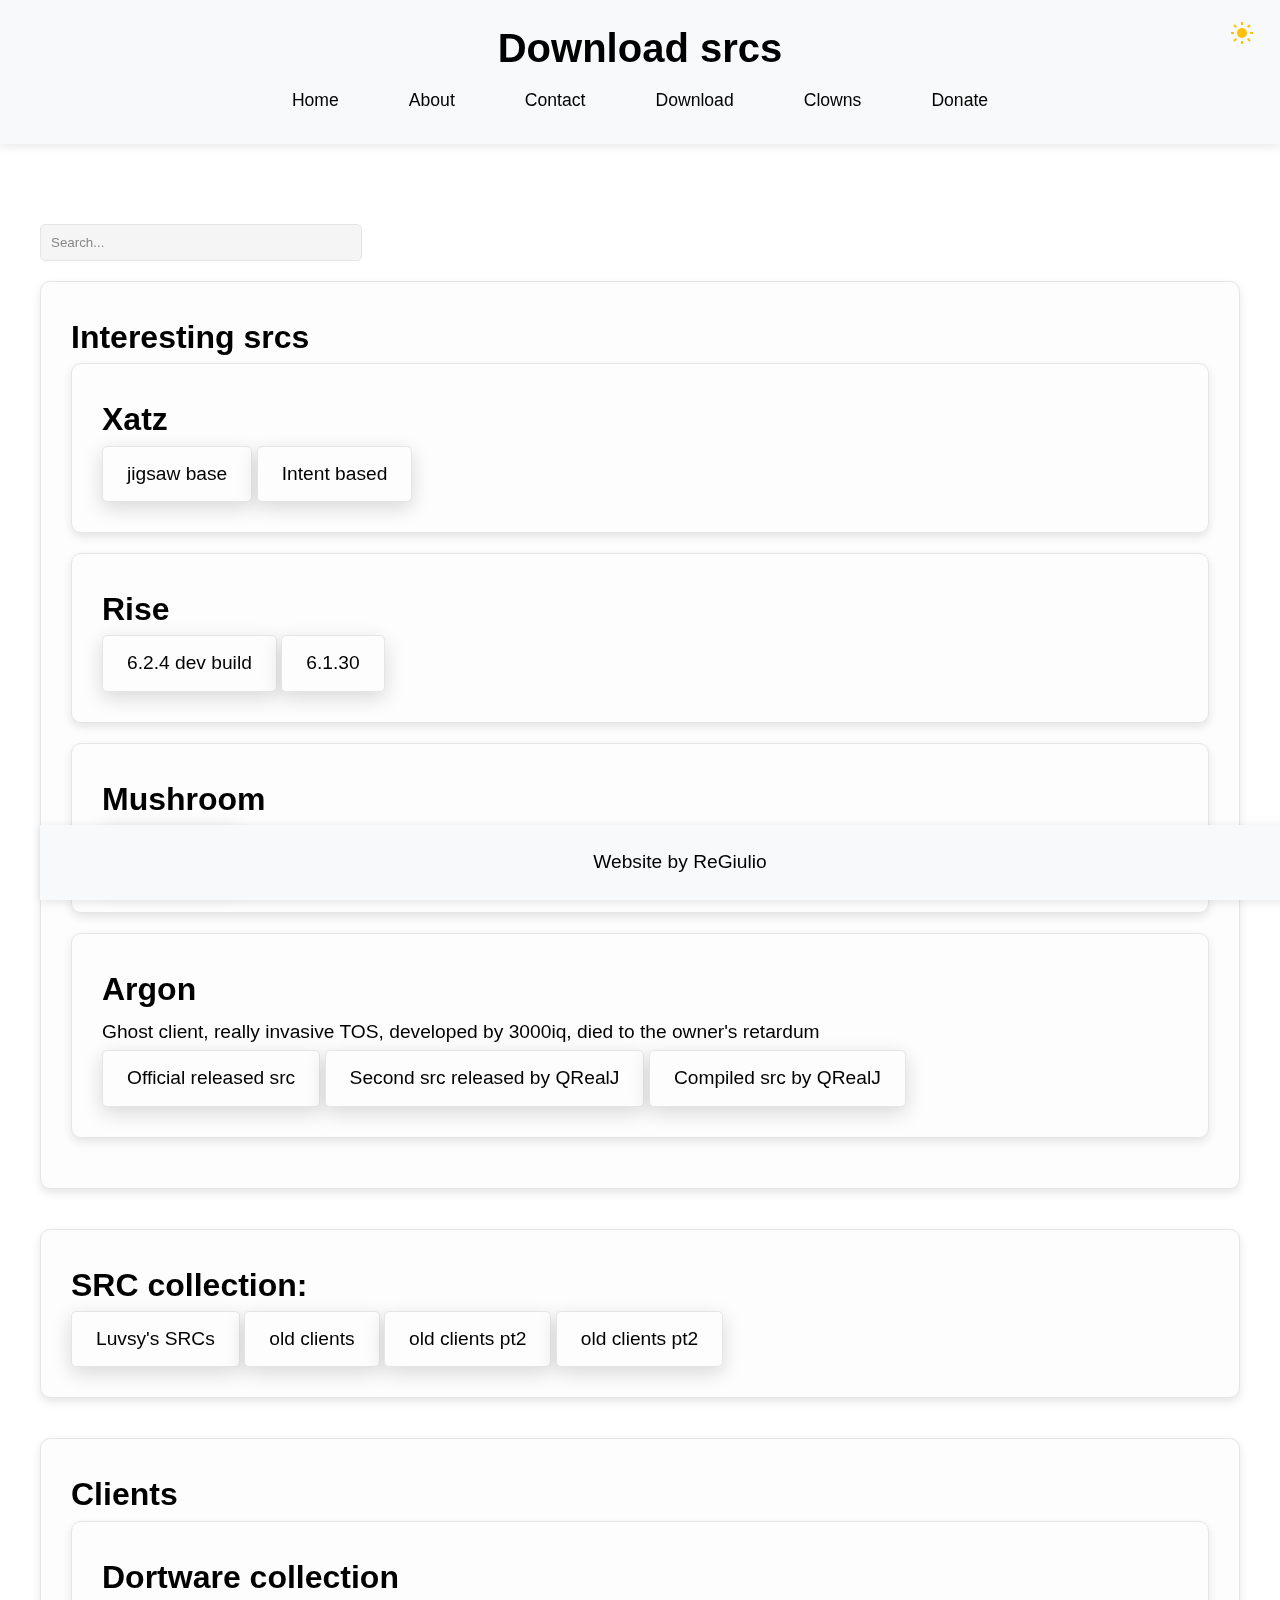
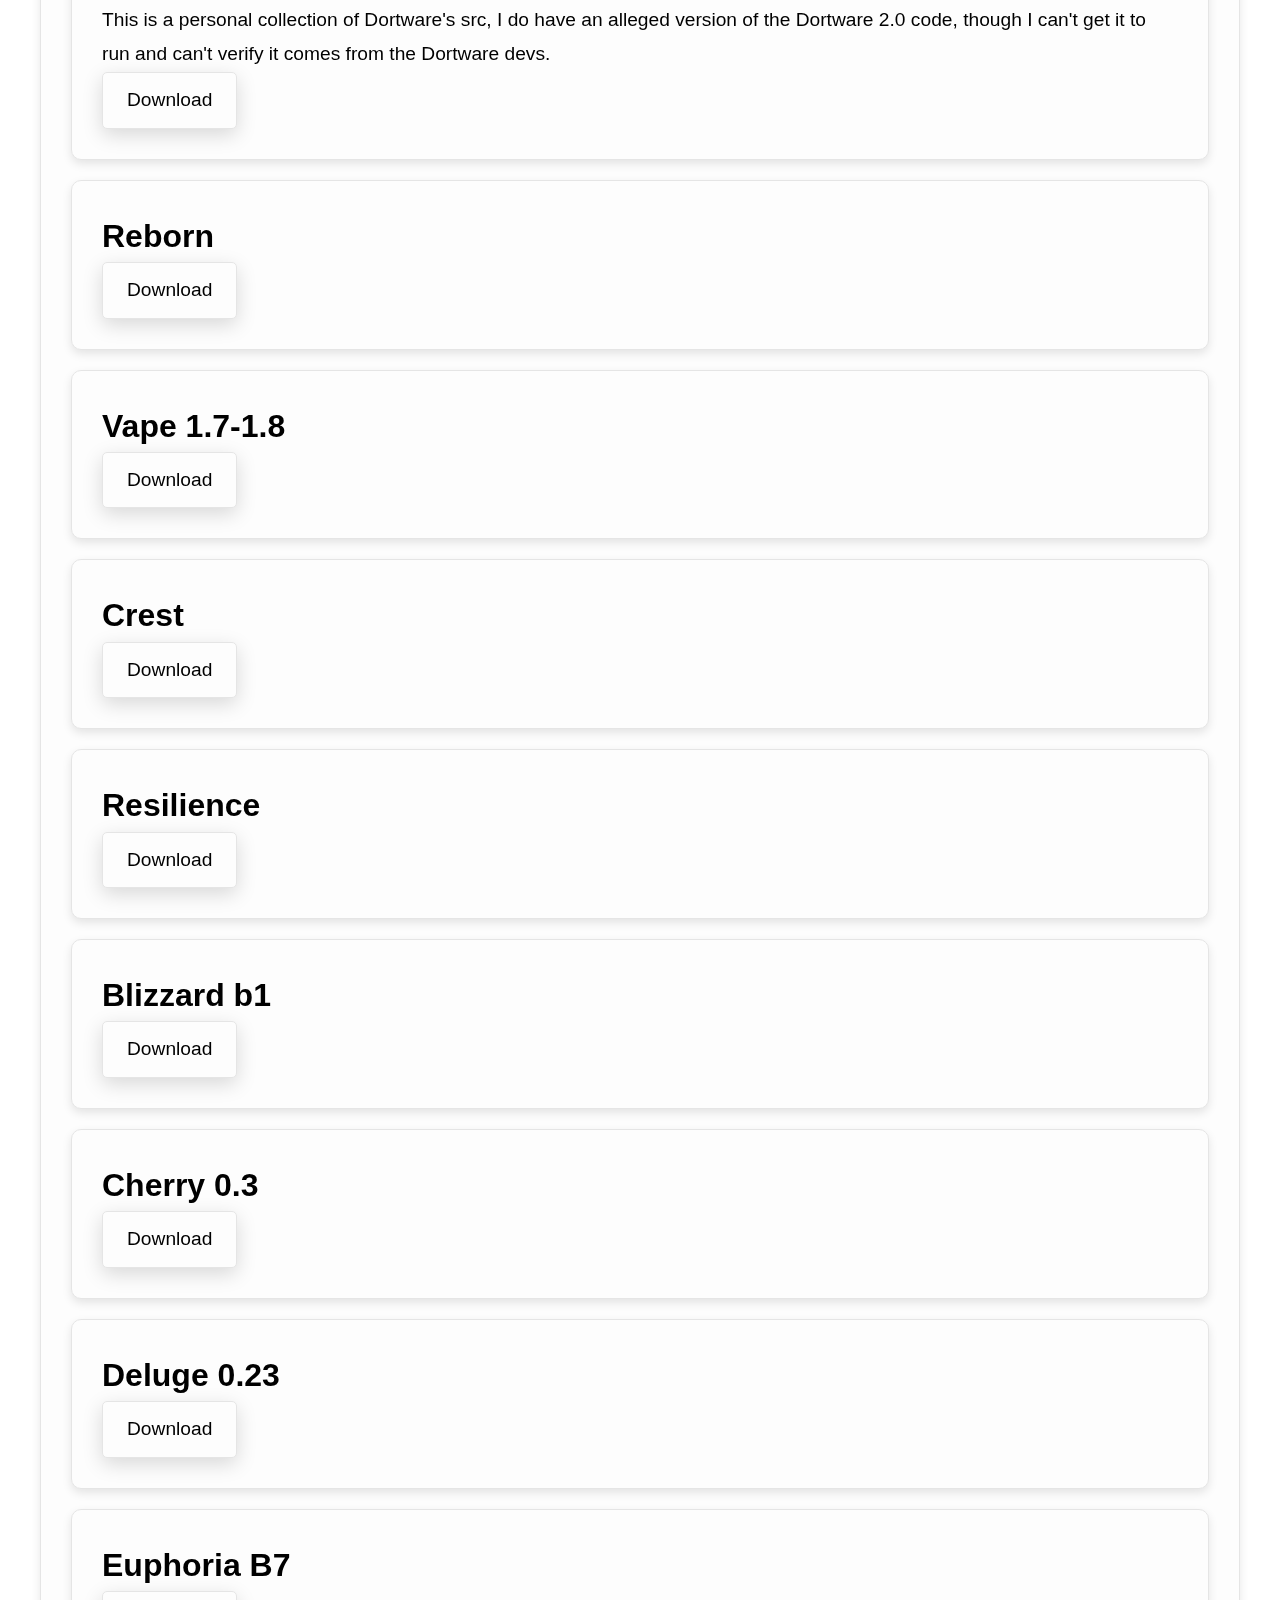
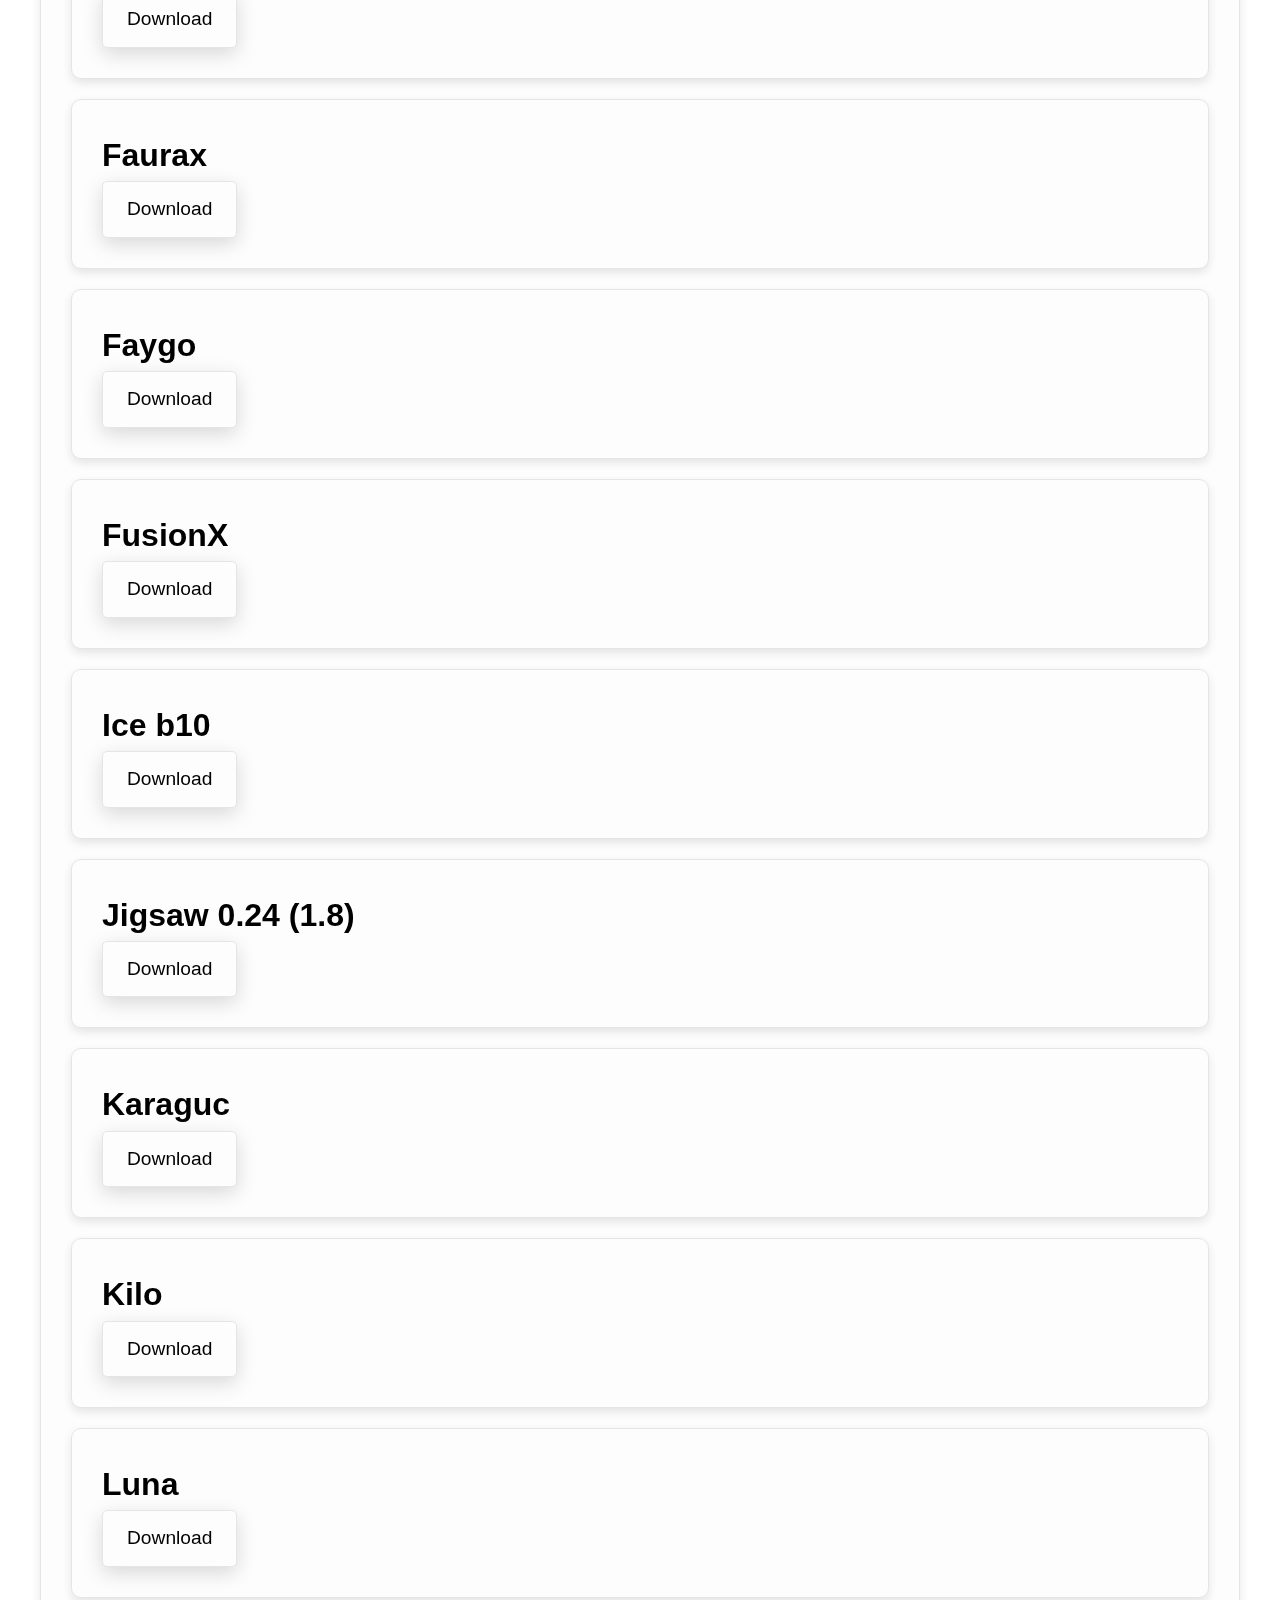
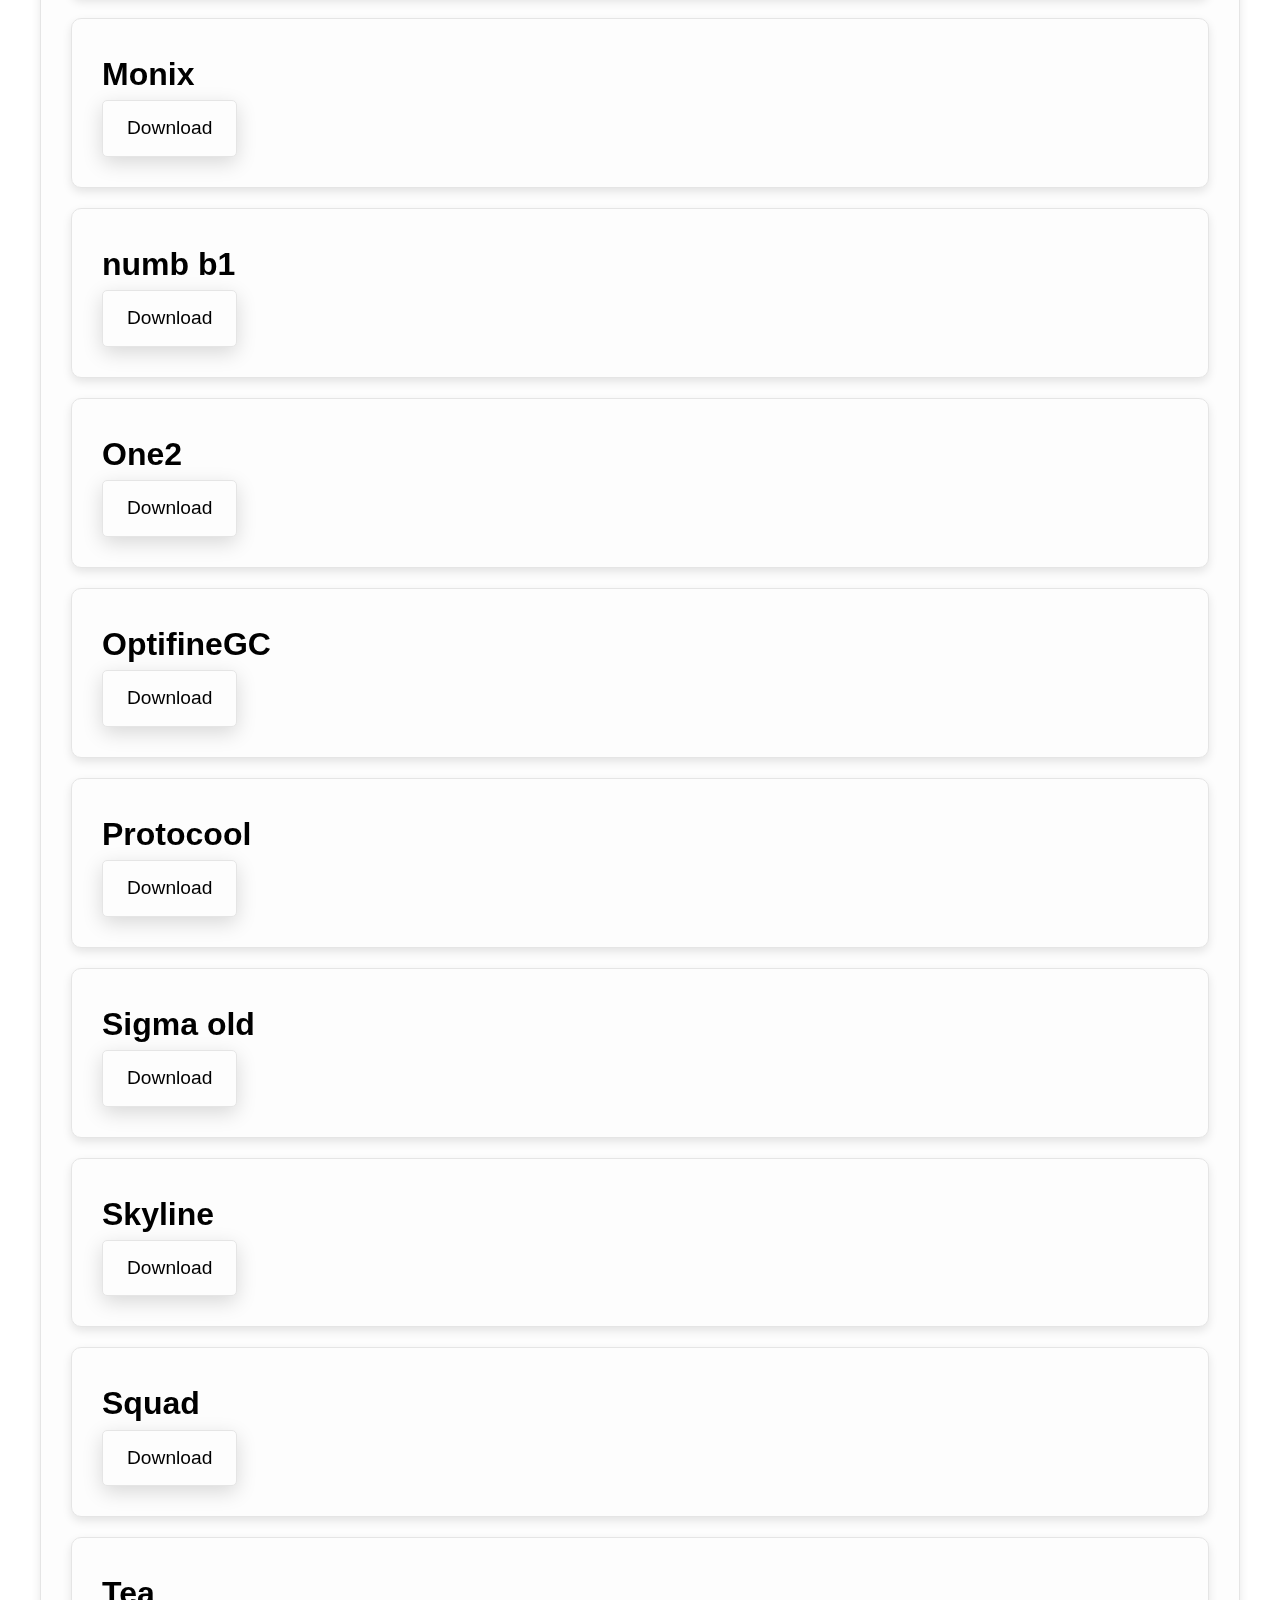
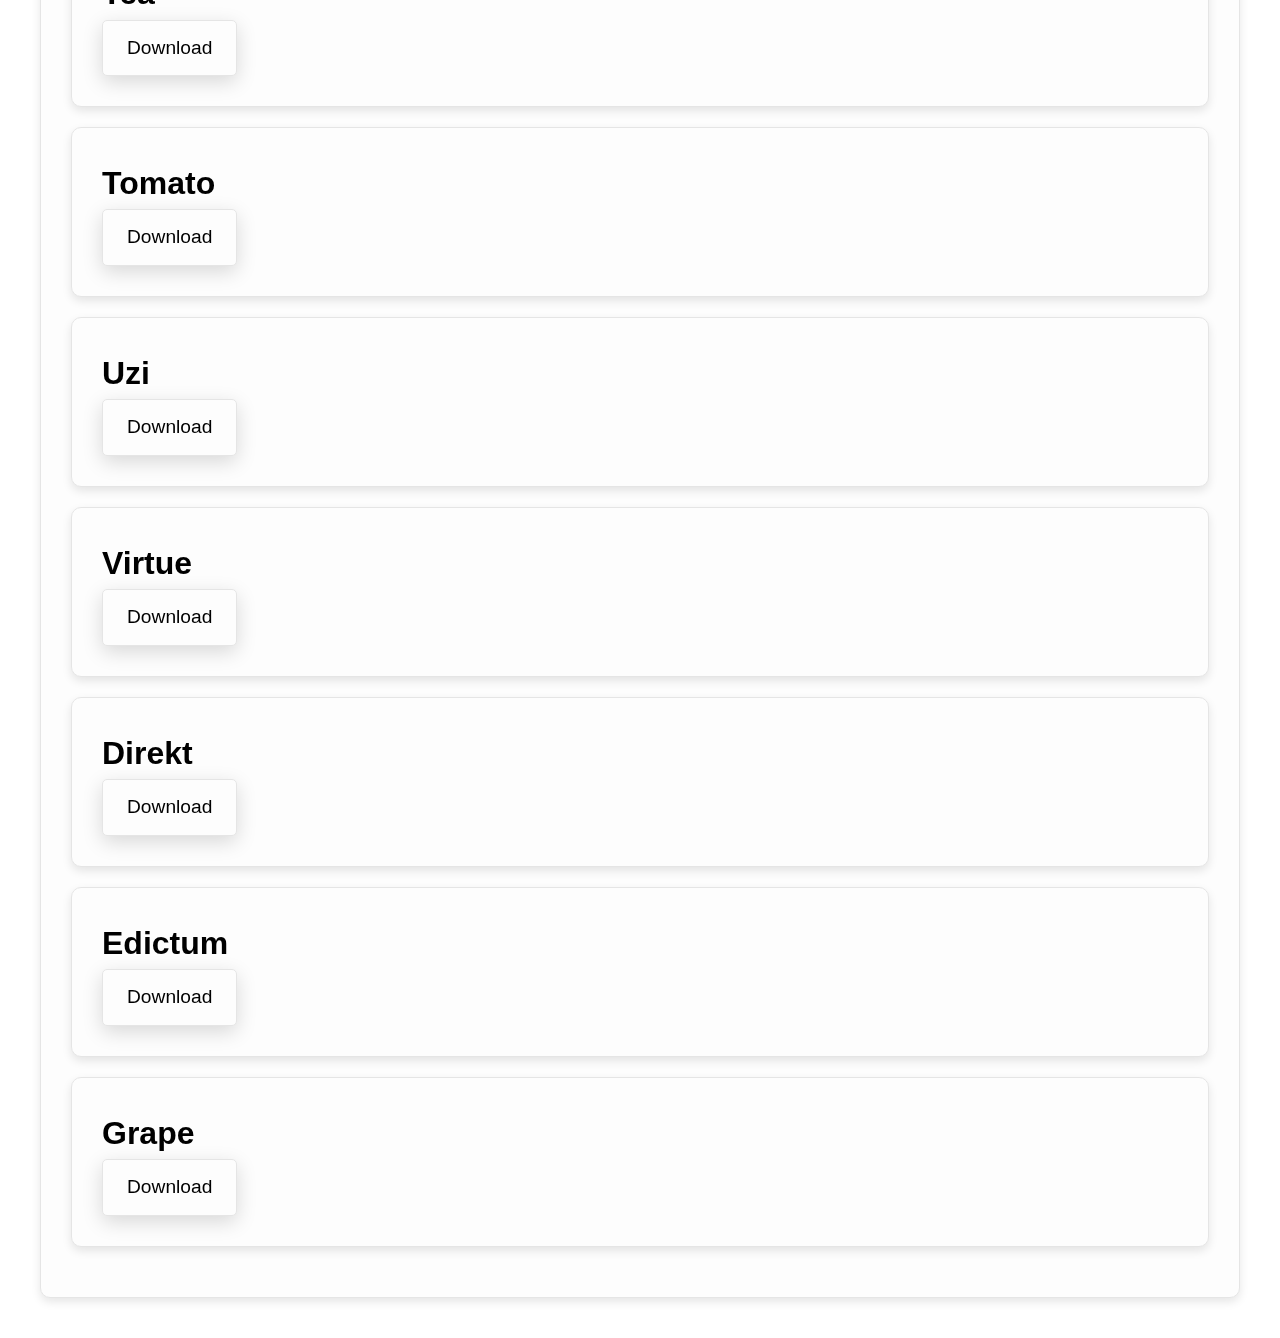
<file: downloadsrc.html>
<!DOCTYPE html>
<html lang="en">
    <head>
        <meta charset="UTF-8">
        <meta name="viewport" content="width=device-width, initial-scale=1.0">
        <title>My Basic Website</title>
        <link rel="stylesheet" href="style.css">
        <meta http-equiv="Content-Security-Policy" content="default-src 'self'; script-src 'self'; style-src 'self';">
        <meta http-equiv="X-Content-Type-Options" content="nosniff">
        <meta http-equiv="X-Frame-Options" content="DENY">
        <meta http-equiv="X-XSS-Protection" content="1; mode=block">
    </head>
<body>
    <header>
        <h1>Download srcs</h1>
        <button id="dark-mode-toggle" aria-label="Toggle light/dark theme">
            <svg id="sun-icon" xmlns="http://www.w3.org/2000/svg" viewBox="0 0 24 24" width="24" height="24" style="display: none;">
                <circle cx="12" cy="12" r="5" fill="#FFC107"/>
                <line x1="12" y1="1" x2="12" y2="4" stroke="#FFC107" stroke-width="2"/>
                <line x1="12" y1="20" x2="12" y2="23" stroke="#FFC107" stroke-width="2"/>
                <line x1="4" y1="4" x2="6.34" y2="6.34" stroke="#FFC107" stroke-width="2"/>
                <line x1="17.66" y1="17.66" x2="20" y2="20" stroke="#FFC107" stroke-width="2"/>
                <line x1="1" y1="12" x2="4" y2="12" stroke="#FFC107" stroke-width="2"/>
                <line x1="20" y1="12" x2="23" y2="12" stroke="#FFC107" stroke-width="2"/>
                <line x1="4" y1="20" x2="6.34" y2="17.66" stroke="#FFC107" stroke-width="2"/>
                <line x1="17.66" y1="6.34" x2="20" y2="4" stroke="#FFC107" stroke-width="2"/>
            </svg>
            <svg id="moon-icon" xmlns="http://www.w3.org/2000/svg" viewBox="0 0 24 24" width="24" height="24" style="display: none;">
                <path d="M12 2C10.22 2 8.54 2.81 7.12 4.12C5.7 5.43 4.91 7.28 5.02 9.18C5.05 9.75 5.26 10.24 5.61 10.64C6.08 11.14 6.93 11.5 7.79 11.5C8.15 11.5 8.5 11.39 8.82 11.2C9.43 11.65 10.21 12 11 12C14.97 12 18 8.97 18 5C18 4.11 17.93 3.25 17.83 2.41C16.43 2.95 15.02 3.5 13.59 4.06C13.03 3.58 12.51 3.18 12 2Z" fill="#3F51B5"/>
            </svg>
        </button>
        <nav>
            <ul>
                <li><a href="index.html">Home</a></li>
                <li><a href="about.html">About</a></li>
                <li><a href="contact.html">Contact</a></li>
                <li><a href="downloadc.html">Download</a></li>
                <li><a href="wallofclowns.html">Clowns</a></li>
                <li><a href="donate.html">Donate</a></li>
            </ul>
        </nav>
    </header>

    <main>
        
        <input type="text" id="search" placeholder="Search...">

        <section>
            <h2>Interesting srcs</h2>
            
            <section>
                <h2>Xatz</h2>
                <a href="https://github.com/XatzClient/XatzClient-Jigsaw" class="button">jigsaw base</a>
                <a href="https://github.com/XatzClient/XatzClient-IntentBase" class="button">Intent based</a>
            </section>
            <section>
                <h2>Rise</h2>
                <a href="https://workupload.com/file/5UjvEuut4XD" download>6.2.4 dev build</a>
                <a href="https://workupload.com/file/DKSjHHrTErG" download>6.1.30</a>
            </section>
            <section>
                <h2>Mushroom</h2>
                <a href="/files/SRC/ShroomClientNextGen-master.zip" download>Download</a>
            </section>
            <section>
                <h2>Argon</h2>
                <p>Ghost client, really invasive TOS, developed by 3000iq, died to the owner's retardum</p>
                <a href="/files/SRC/argon-main.zip" download>Official released src</a>
                <a href="/files/SRC/runnable-argon-qrealj.zip" download>Second src released by QRealJ</a>
                <a href="/files/SRC/newargon-deobf.jar" download>Compiled src by QRealJ</a>
            </section>
        </section>

        <section id="download">
            <h2>SRC collection:</h2>
            <a href="https://lootlinks.co/s?evee" download>Luvsy's SRCs</a>
            <a href="https://github.com/Adamjrg/Minecraft-Hacked-Client-Sources" class="button">old clients</a>
            <a href="https://github.com/chocopie69/Minecraft-Modifications-Sources" class="button">old clients pt2</a>
            <a href="https://github.com/chocopie69/Minecraft-Modifications-Sources" class="button">old clients pt2</a>
        </section>
        <section id="download">
            <h2>Clients</h2>
            <section id="download">
                <h2>Dortware collection</h2>
                <p>This is a personal collection of Dortware's src, I do have an alleged version of the Dortware 2.0 code, though I can't get it to run and can't verify it comes from the Dortware devs.</p>
                <a href="/files/SRC/dortware srcs.rar" download>Download</a>
            </section>
            <section id="download">
                <h2>Reborn</h2>
            <a href="/files/SRC/(1.5.2) Reborn.zip" download>Download</a>
            </section>
            <section id="download">
                <h2>Vape 1.7-1.8</h2>
            <a href="/files/SRC/(1.7 - 1.8 - C++) Vape.rar" download>Download</a>
            </section>
            <section id="download">
                <h2>Crest</h2>
            <a href="/files/SRC/(1.7.x) Crest.rar" download>Download</a>
            </section>
            <section id="download">
                <h2>Resilience</h2>
            <a href="/files/SRC/(1.7.x) Resilience.rar" download>Download</a>
            </section>
            <section id="download">
                <h2>Blizzard b1</h2>
            <a href="/files/SRC/(1.8.x) Blizzard [b1].rar" download>Download</a>
            </section>
            <section id="download">
                <h2>Cherry 0.3</h2>
            <a href="/files/SRC/(1.8.x) Cherry [0.3].zip" download>Download</a>
            </section>
            <section id="download">
                <h2>Deluge 0.23</h2>
            <a href="/files/SRC/(1.8.x) Deluge [0.23].zip" download>Download</a>
            </section>
            <section id="download">
                <h2>Euphoria B7</h2>
            <a href="/files/SRC/(1.8.x) Euphoria [B7].zip" download>Download</a>
            </section>
            <section id="download">
                <h2>Faurax</h2>
            <a href="/files/SRC/(1.8.x) Faurax.rar" download>Download</a>
            </section>
            <section id="download">
                <h2>Faygo</h2>
            <a href="/files/SRC/(1.8.x) Faygo.zip" download>Download</a>
            </section>
            <section id="download">
                <h2>FusionX</h2>
            <a href="/files/SRC/(1.8.x) FusionX.rar" download>Download</a>
            </section>
            <section id="download">
                <h2>Ice b10</h2>
            <a href="/files/SRC/(1.8.x) Ice [b10].rar" download>Download</a>
            </section>
            <section id="download">
                <h2>Jigsaw 0.24 (1.8)</h2>
            <a href="/files/SRC/(1.8.x) Jigsaw [0.24].zip" download>Download</a>
            </section>
            <section id="download">
                <h2>Karaguc</h2>
            <a href="/files/SRC/(1.8.x) karaguc.rar" download>Download</a>
            </section>
            <section id="download">
                <h2>Kilo</h2>
            <a href="/files/SRC/(1.8.x) kilo.rar" download>Download</a>
            </section>
            <section id="download">
                <h2>Luna</h2>
            <a href="/files/SRC/(1.8.x) Luna.rar" download>Download</a>
            </section>
            <section id="download">
                <h2>Monix</h2>
            <a href="/files/SRC/(1.8.x) Monix.zip" download>Download</a>
            </section>
            <section id="download">
                <h2>numb b1</h2>
            <a href="/files/SRC/(1.8.x) numb [b1].rar" download>Download</a>
            </section>
            <section id="download">
                <h2>One2</h2>
            <a href="/files/SRC/(1.8.x) One2.zip" download>Download</a>
            </section>
            <section id="download">
                <h2>OptifineGC</h2>
            <a href="/files/SRC/(1.8.x) OptifineGC.zip" download>Download</a>
            </section>
            <section id="download">
                <h2>Protocool</h2>
            <a href="/files/SRC/(1.8.x) Protocol.zip" download>Download</a>
            </section>
            <section id="download">
                <h2>Sigma old</h2>
            <a href="/files/SRC/(1.8.x) Sigma.zip" download>Download</a>
            </section>
            <section id="download">
                <h2>Skyline</h2>
            <a href="/files/SRC/(1.8.x) Skyline.rar" download>Download</a>
            </section>
            <section id="download">
                <h2>Squad</h2>
            <a href="/files/SRC/(1.8.x) Squad.rar" download>Download</a>
            </section>
            <section id="download">
                <h2>Tea</h2>
            <a href="/files/SRC/(1.8.x) Tea.rar" download>Download</a>
            </section>
            <section id="download">
                <h2>Tomato</h2>
            <a href="/files/SRC/(1.8.x) Tomato.zip" download>Download</a>
            </section>
            <section id="download">
                <h2>Uzi</h2>
            <a href="/files/SRC/Uzi" download>Download</a>
            </section>
            <section id="download">
                <h2>Virtue</h2>
            <a href="/files/SRC/(1.8.x) Virtue.zip" download>Download</a>
            </section>
            <section id="download">
                <h2>Direkt</h2>
            <a href="/files/SRC/(1.10.2) Direkt.zip" download>Download</a>
            </section>
            <section id="download">
                <h2>Edictum</h2>
            <a href="/files/SRC/(1.10) Edictum [1.0].rar" download>Download</a>
            </section>
            <section id="download">
                <h2>Grape</h2>
            <a href="/files/SRC/[C++] Grape.zip" download>Download</a>
            </section>
            

        </section>
        <footer>
            <p>Website by ReGiulio</p>
        </footer>
        <script src="script.js"></script>
    </main>
</file>
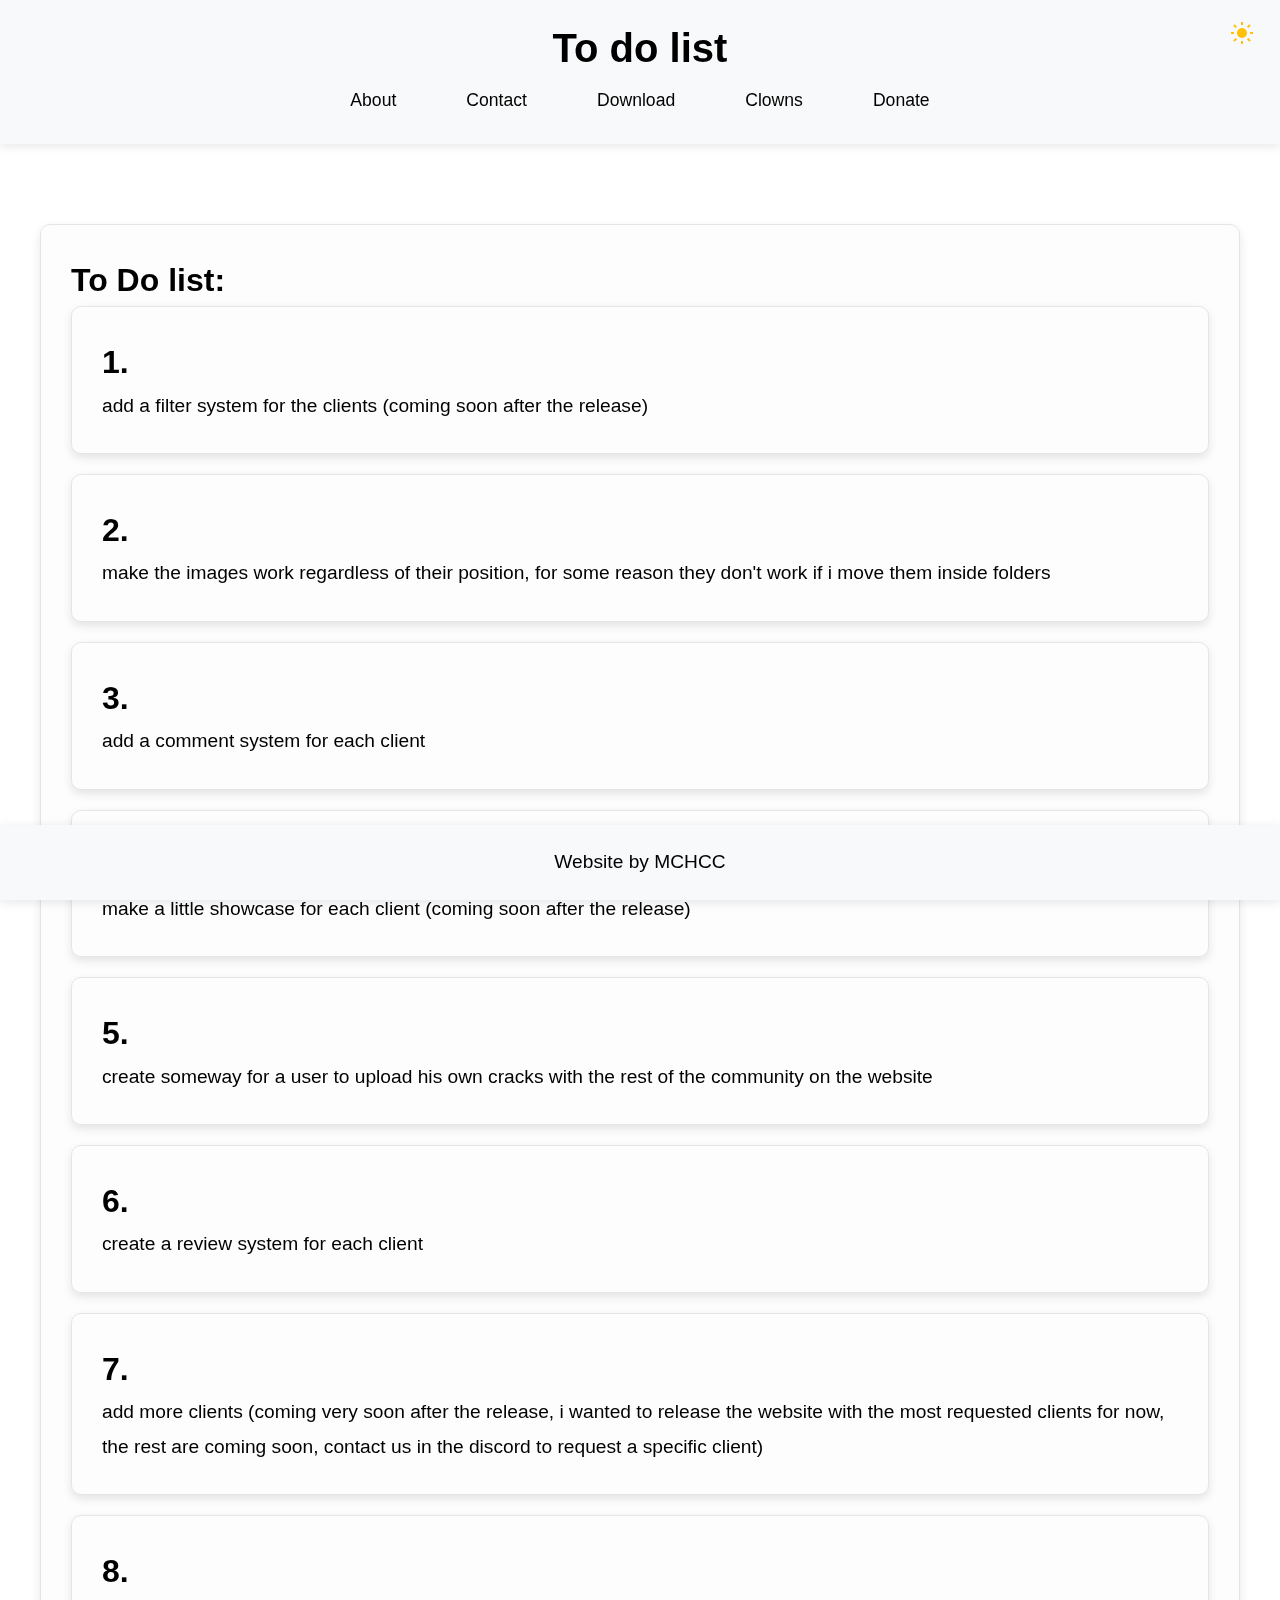
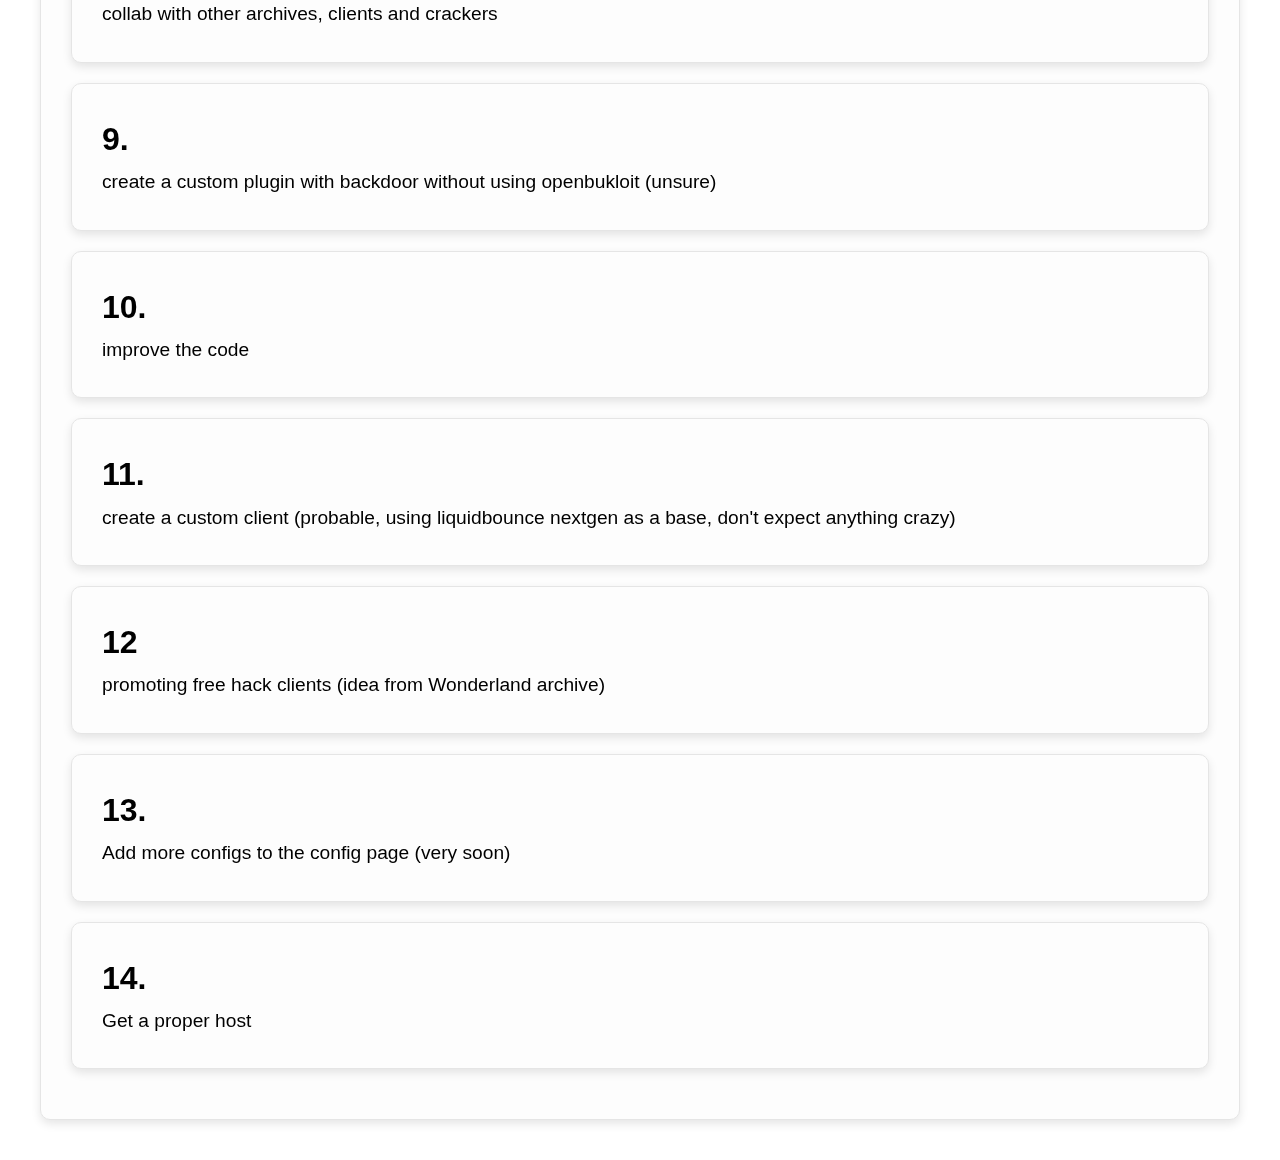
<file: todolist.html>
<!DOCTYPE html>
<html lang="en">
<head>
    <meta charset="UTF-8">
    <meta name="viewport" content="width=device-width, initial-scale=1.0">
    <title>MCHCC</title>
    <link rel="stylesheet" href="style.css">
    <meta http-equiv="Content-Security-Policy" content="default-src 'self'; script-src 'self'; style-src 'self';">
    <meta http-equiv="X-Content-Type-Options" content="nosniff">
    <meta http-equiv="X-Frame-Options" content="DENY">
    <meta http-equiv="X-XSS-Protection" content="1; mode=block">
</head>
<body>
    <header>
        <h1>To do list</h1>
        <button id="dark-mode-toggle" aria-label="Toggle light/dark theme">
            <svg id="sun-icon" xmlns="http://www.w3.org/2000/svg" viewBox="0 0 24 24" width="24" height="24" style="display: none;">
                <circle cx="12" cy="12" r="5" fill="#FFC107"/>
                <line x1="12" y1="1" x2="12" y2="4" stroke="#FFC107" stroke-width="2"/>
                <line x1="12" y1="20" x2="12" y2="23" stroke="#FFC107" stroke-width="2"/>
                <line x1="4" y1="4" x2="6.34" y2="6.34" stroke="#FFC107" stroke-width="2"/>
                <line x1="17.66" y1="17.66" x2="20" y2="20" stroke="#FFC107" stroke-width="2"/>
                <line x1="1" y1="12" x2="4" y2="12" stroke="#FFC107" stroke-width="2"/>
                <line x1="20" y1="12" x2="23" y2="12" stroke="#FFC107" stroke-width="2"/>
                <line x1="4" y1="20" x2="6.34" y2="17.66" stroke="#FFC107" stroke-width="2"/>
                <line x1="17.66" y1="6.34" x2="20" y2="4" stroke="#FFC107" stroke-width="2"/>
            </svg>
            <svg id="moon-icon" xmlns="http://www.w3.org/2000/svg" viewBox="0 0 24 24" width="24" height="24" style="display: none;">
                <path d="M12 2C10.22 2 8.54 2.81 7.12 4.12C5.7 5.43 4.91 7.28 5.02 9.18C5.05 9.75 5.26 10.24 5.61 10.64C6.08 11.14 6.93 11.5 7.79 11.5C8.15 11.5 8.5 11.39 8.82 11.2C9.43 11.65 10.21 12 11 12C14.97 12 18 8.97 18 5C18 4.11 17.93 3.25 17.83 2.41C16.43 2.95 15.02 3.5 13.59 4.06C13.03 3.58 12.51 3.18 12 2Z" fill="#3F51B5"/>
            </svg>
        </button>
        <nav>
            <ul>
                <li><a href="about.html">About</a></li>
                <li><a href="contact.html">Contact</a></li>
                <li><a href="downloadc.html">Download</a></li>
                <li><a href="wallofclowns.html">Clowns</a></li>
                <li><a href="donate.html">Donate</a></li>
            </ul>
        </nav>
    </header>
    <main>
    <section>
        <h2>To Do list:</h2>
        <section>
           <h2>1.</h2>
           <p>add a filter system for the clients (coming soon after the release)</p>
        </section>
        <section>
            <h2>2.</h2>
            <p>make the images work regardless of their position, for some reason they don't work if i move them inside folders</p>
        </section>
        <section>
            <h2>3.</h2>
            <p>add a comment system for each client </p>
        </section>
        <section>
            <h2>4.</h2>
            <p>make a little showcase for each client (coming soon after the release)</p>
        </section>
        <section>
            <h2>5.</h2>
            <p>create someway for a user to upload his own cracks with the rest of the community on the website</p>
        </section>
        <section>
            <h2>6.</h2>
            <p>create a review system for each client</p>
        </section>
        <section>
            <h2>7.</h2>
            <p>add more clients (coming very soon after the release, i wanted to release the website with the most requested clients for now, the rest are coming soon, contact us in the discord to request a specific client)</p>
        </section>
        <section>
            <h2>8.</h2>
            <p>collab with other archives, clients and crackers</p>
        </section>
        <section>
            <h2>9.</h2>
            <p>create a custom plugin with backdoor without using openbukloit (unsure)</p>
        </section>
        <section>
            <h2>10.</h2>
            <p>improve the code</p>
        </section>
        <section>
            <h2>11.</h2>
            <p>create a custom client (probable, using liquidbounce nextgen as a base, don't expect anything crazy)</p>
        </section>
        <section>
            <h2>12</h2>
            <p>promoting free hack clients (idea from Wonderland archive)</p>
        </section>
        <section>
            <h2>13.</h2>
            <p>Add more configs to the config page (very soon)</p>
        </section>
        <section>
            <h2>14.</h2>
            <p>Get a proper host</p>
        </section>
    </section>
    </main>
    <footer>
        <p>Website by MCHCC</p>
    </footer>
    <script src="script.js"></script>
</body>
</html>
</file>
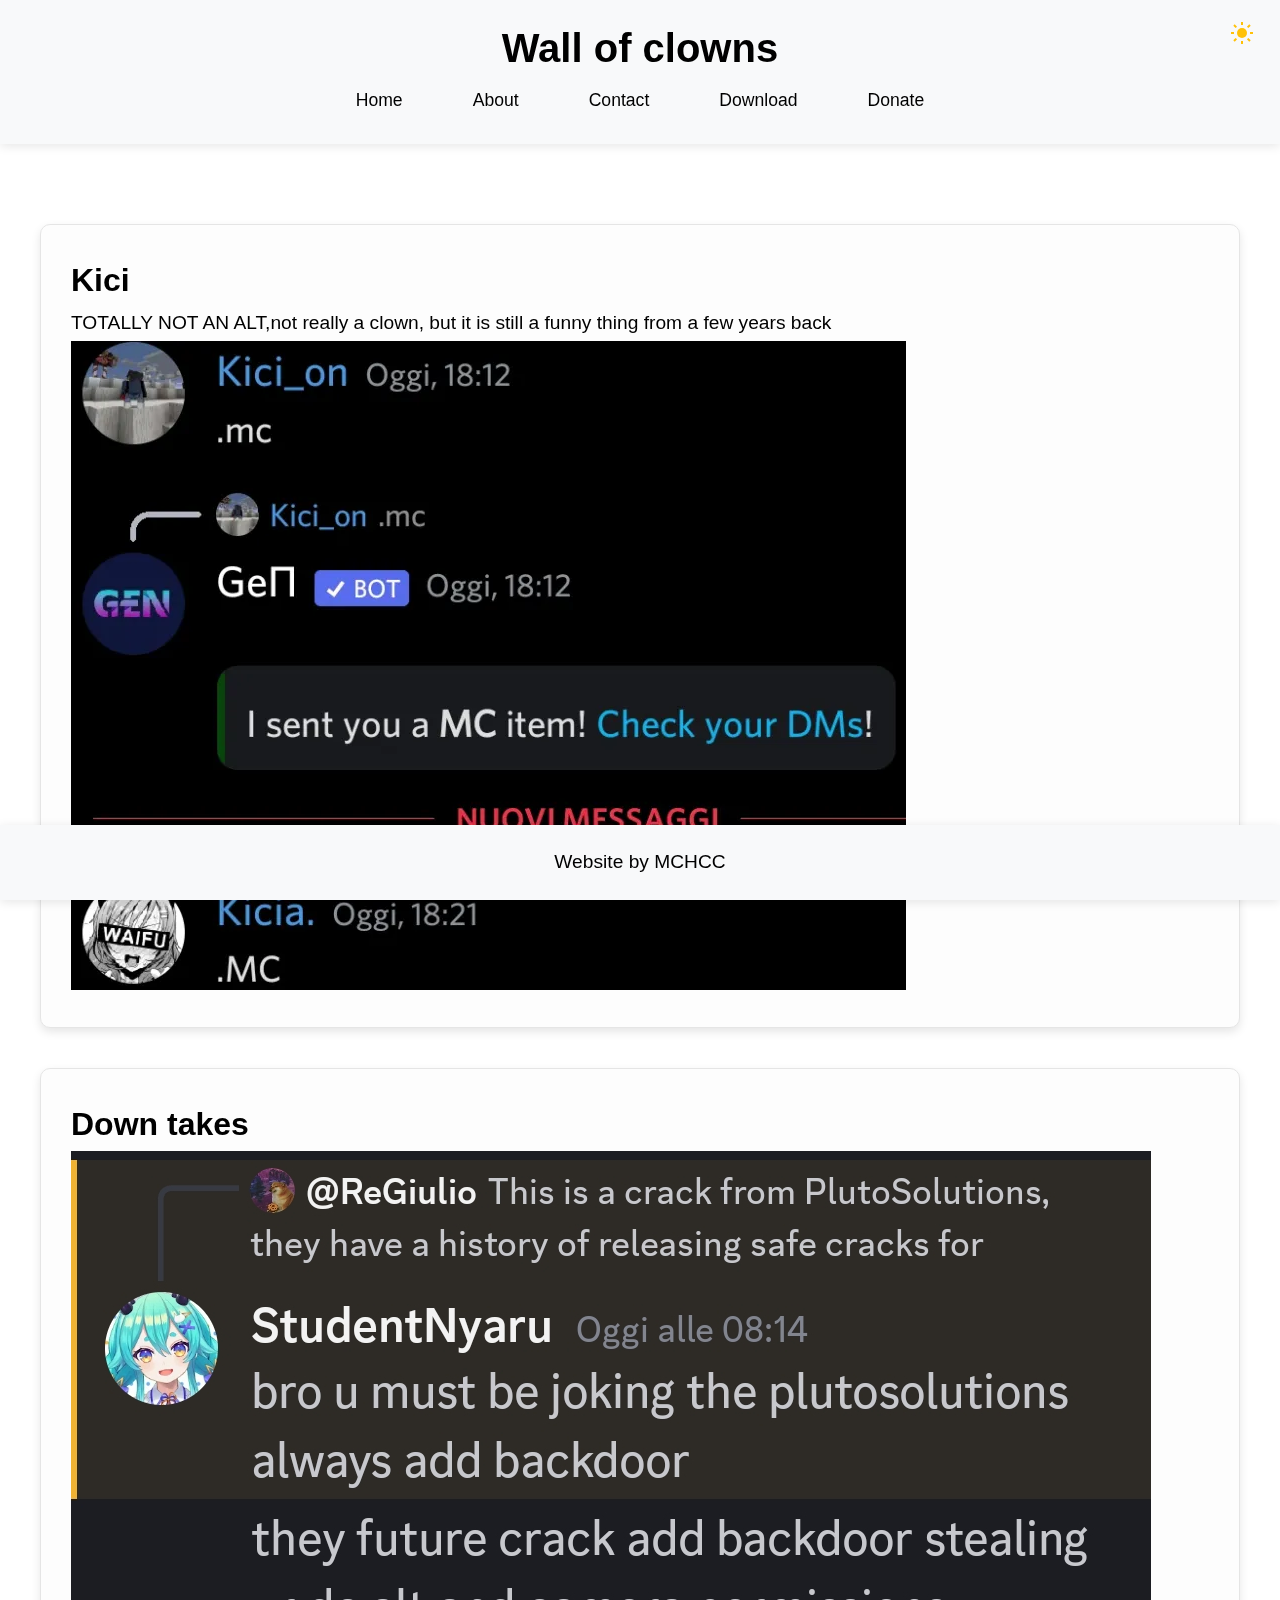
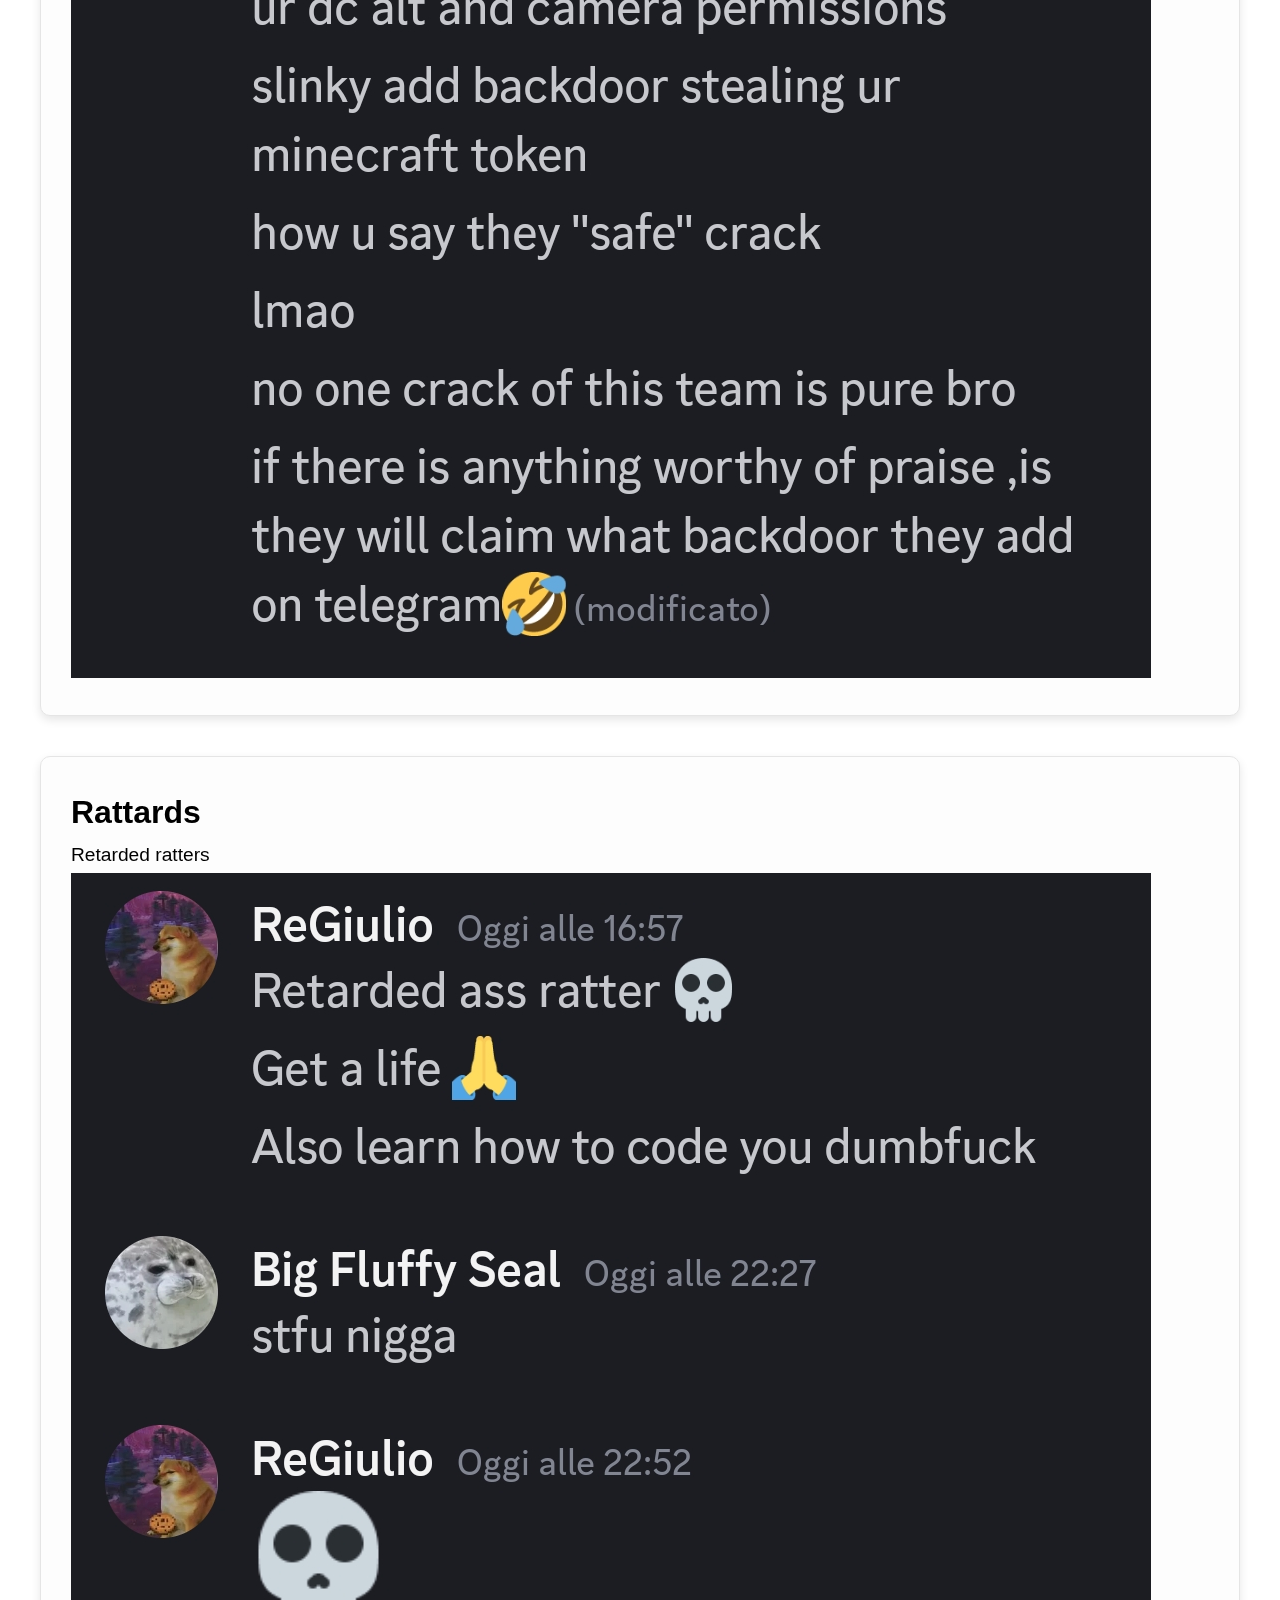
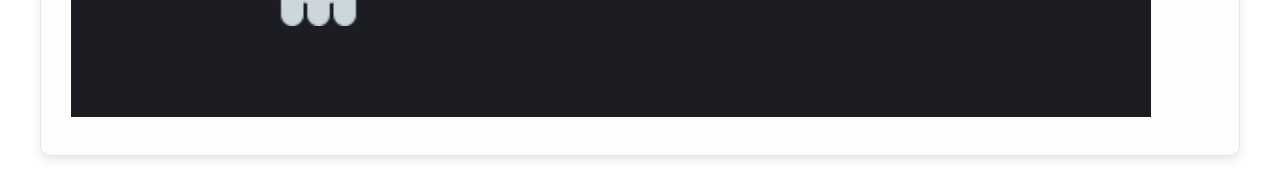
<file: wallofclowns.html>
<!DOCTYPE html>
<html lang="en">
<head>
    <meta charset="UTF-8">
    <meta name="viewport" content="width=device-width, initial-scale=1.0">
    <title>MCHCC</title>
    <link rel="stylesheet" href="style.css">
    <meta http-equiv="Content-Security-Policy" content="default-src 'self'; script-src 'self'; style-src 'self';">
    <meta http-equiv="X-Content-Type-Options" content="nosniff">
    <meta http-equiv="X-Frame-Options" content="DENY">
    <meta http-equiv="X-XSS-Protection" content="1; mode=block">
</head>
<body>
    <header>
        <h1>Wall of clowns</h1>
        <button id="dark-mode-toggle" aria-label="Toggle light/dark theme">
            <svg id="sun-icon" xmlns="http://www.w3.org/2000/svg" viewBox="0 0 24 24" width="24" height="24" style="display: none;">
                <circle cx="12" cy="12" r="5" fill="#FFC107"/>
                <line x1="12" y1="1" x2="12" y2="4" stroke="#FFC107" stroke-width="2"/>
                <line x1="12" y1="20" x2="12" y2="23" stroke="#FFC107" stroke-width="2"/>
                <line x1="4" y1="4" x2="6.34" y2="6.34" stroke="#FFC107" stroke-width="2"/>
                <line x1="17.66" y1="17.66" x2="20" y2="20" stroke="#FFC107" stroke-width="2"/>
                <line x1="1" y1="12" x2="4" y2="12" stroke="#FFC107" stroke-width="2"/>
                <line x1="20" y1="12" x2="23" y2="12" stroke="#FFC107" stroke-width="2"/>
                <line x1="4" y1="20" x2="6.34" y2="17.66" stroke="#FFC107" stroke-width="2"/>
                <line x1="17.66" y1="6.34" x2="20" y2="4" stroke="#FFC107" stroke-width="2"/>
            </svg>
            <svg id="moon-icon" xmlns="http://www.w3.org/2000/svg" viewBox="0 0 24 24" width="24" height="24" style="display: none;">
                <path d="M12 2C10.22 2 8.54 2.81 7.12 4.12C5.7 5.43 4.91 7.28 5.02 9.18C5.05 9.75 5.26 10.24 5.61 10.64C6.08 11.14 6.93 11.5 7.79 11.5C8.15 11.5 8.5 11.39 8.82 11.2C9.43 11.65 10.21 12 11 12C14.97 12 18 8.97 18 5C18 4.11 17.93 3.25 17.83 2.41C16.43 2.95 15.02 3.5 13.59 4.06C13.03 3.58 12.51 3.18 12 2Z" fill="#3F51B5"/>
            </svg>
        </button>
        <nav>
            <ul>
                <li><a href="index.html">Home</a></li>
                <li><a href="about.html">About</a></li>
                <li><a href="contact.html">Contact</a></li>
                <li><a href="downloadc.html">Download</a></li>
                <li><a href="donate.html">Donate</a></li>
            </ul>
        </nav>
    </header>
    <main>
        <section id="download">
            <h2>Kici</h2>
            <p> TOTALLY NOT AN ALT,not really a clown, but it is still a funny thing from a few years back</p>
            <img src="Kici.png" alt="not an alt">
        </section>
        <section>
            <h2>Down takes</h2>
            <img src="down.png">
        </section>
        <section id="download">
            <h2>Rattards</h2>
            <p>Retarded ratters</p>
            <img src="rattardn1.png" alt="tard">
        </section>
    </main>
    <footer>
        <p>Website by MCHCC</p>
    </footer>
    <script src="script.js"></script>
</body>
</html>
</file>
<file: style.css>
/* Variables */
:root {
    --background-color: #ffffff; /* White background for light mode */
    --text-color: #000000; /* Black text for light mode */
    --header-footer-bg: #f8f9fa; /* Light header/footer background */
    --header-footer-text: #000000; /* Black text for header/footer in light mode */
    --link-hover-bg: #e0e0e0; /* Light gray hover for links */
    --section-bg: #fdfdfd; /* Light section background */
    --section-border: #e5e5e5; /* Light gray border for sections */
    --box-shadow: rgba(0, 0, 0, 0.1); /* Subtle shadow for sections in light mode */
    --search-bg: #f5f5f5; /* Light search bar background */
    --search-text: #333333; /* Dark search text */
    --search-placeholder: #888888; /* Gray placeholder text */
}

body.dark-mode {
    --background-color: #121212; /* Dark mode background */
    --text-color: #a3a3a3; /* Light text for dark mode */
    --header-footer-bg: #1f1f1f; /* Dark header/footer background */
    --header-footer-text: #ffffff; /* White text for header/footer in dark mode */
    --link-hover-bg: #333; /* Dark link hover background */
    --section-bg: #1f1f1f; /* Dark section background */
    --section-border: #333; /* Dark section border */
    --box-shadow: rgba(255, 255, 255, 0.1); /* Light shadow for dark mode */
    --search-bg: #333; /* Dark search bar background */
    --search-text: #fff; /* White search text color */
    --search-placeholder: #ddd; /* Light gray search placeholder */
}

body.dark-mode section {
    border: none; /* Remove the border in dark mode */
}

/* Basic Styles */
body, h1, h2, h3, p {
    font-family: 'Poppins', sans-serif;
    color: var(--text-color);
    margin: 0;
    padding: 0;
    line-height: 1.6;
    font-size: 1rem;
}

h1, h2, h3 {
    font-weight: bold;
}

h1 {
    font-size: 2.5rem;
    line-height: 1.4;
}

h2 {
    font-size: 2rem;
}

h3 {
    font-size: 1.7rem;
}

p {
    font-size: 1.1rem;
    line-height: 1.8;
}

body {
    background-color: var(--background-color);
    transition: background-color 0.3s, color 0.3s, opacity 0.5s ease;
    opacity: 1;
}

/* Page Transitions */
.fade-in {
    opacity: 0;
    animation: fadeIn 0.5s forwards ease-in;
}

.fade-out {
    opacity: 1;
    animation: fadeOut 0.5s forwards ease-out;
}

/* Header and Footer */
header, footer {
    background-color: var(--header-footer-bg);
    color: var(--header-footer-text);
    text-align: center;
    padding: 20px 0;
    box-shadow: 0 2px 10px rgba(0, 0, 0, 0.1);
}

footer {
    font-size: 0.9rem;
    position: fixed;
    bottom: 0;
    width: 100%;
}

/* Navigation */
nav ul {
    display: flex;
    justify-content: center;
    list-style: none;
    padding: 0;
    margin: 0;
}

nav ul li {
    margin: 0 15px;
}

nav ul li a {
    text-decoration: none;
    padding: 10px 20px;
    color: var(--header-footer-text); /* Use header/footer text color for links */
    font-size: 1.1rem;
    transition: background-color 0.3s ease, opacity 0.3s ease;
}

nav ul li a:hover {
    background-color: rgba(255, 255, 255, 0.1);
    border-radius: 5px;
    opacity: 0.8;
}

/* Main Sections */
main {
    display: grid;
    grid-template-columns: 1fr;
    gap: 20px; /* Reduced space between sections */
    padding: 20px;
    max-width: 1200px;
    margin: 60px auto 0;
}

section {
    margin-bottom: 20px;
    padding: 20px;
    background-color: var(--section-bg);
    border-radius: 10px;
    box-shadow: 0 4px 10px var(--box-shadow); /* Default shadow */
    border: 1px solid var(--section-border); /* Light gray border for visibility in light mode */
    opacity: 0;
    animation: fadeIn 1s forwards ease-in;
    transition: opacity 0.5s ease, background-color 0.3s ease, border 0.3s ease, box-shadow 0.3s ease; /* Include box-shadow in transition */
}

section:hover {
    box-shadow: 0 8px 30px rgba(0, 0, 0, 0.25); /* Increased shadow on hover */
    transition: box-shadow 0.3s ease;
}

/* Button Styling */
.button, a[download] {
    display: inline-block;
    padding: 12px 24px;
    color: var(--text-color);
    background-color: var(--section-bg);
    text-decoration: none;
    border-radius: 5px;
    border: 1px solid var(--section-border); /* Light gray border for visibility in light mode */
    box-shadow: 0 6px 20px rgba(0, 0, 0, 0.15);
    opacity: 0;
    animation: fadeIn 1s forwards ease-in;
    transition: all 0.3s ease, opacity 0.5s ease;
}

.button:hover, a[download]:hover {
    background-color: var(--link-hover-bg);
    box-shadow: 0 6px 15px rgba(0, 0, 0, 0.2);
    transform: translateY(-3px);
    opacity: 0.9;
}

/* Dark Mode Toggle */
#dark-mode-toggle {
    position: absolute;
    top: 20px;
    right: 20px;
    background-color: var(--header-footer-bg);
    color: var(--header-footer-text);
    border: none;
    border-radius: 5px;
    cursor: pointer;
    transition: background-color 0.3s, opacity 0.5s ease;
    opacity: 0;
    animation: fadeIn 1s forwards ease-in;
}

body.dark-mode .button, body.dark-mode a[download] {
    border: none; /* Remove the border in dark mode */
}

#dark-mode-toggle:hover {
    background-color: var(--link-hover-bg);
    opacity: 0.9;
}

#sun-icon, #moon-icon {
    width: 24px;
    height: 24px;
    transition: display 0.3s ease;
}

/* Responsive Styling */

/* Mobile */
@media (max-width: 600px) {
    body {
        font-size: 1.1rem;
    }

    header {
        padding: 10px;
    }

    nav ul {
        flex-direction: column;
        align-items: center;
    }

    nav ul li {
        margin: 5px 0;
    }

    main {
        margin-top: 20px;
        padding: 10px;
    }

    section {
        padding: 20px;
        margin-bottom: 20px;
    }

    h1 { font-size: 1.5rem; }
    h2 { font-size: 1.3rem; }
    p, a { font-size: 0.9rem; }

    .button, a[download] {
        padding: 10px 15px;
    }

    #search {
        max-width: 100%;
        padding: 10px;
    }
}

/* Tablets */
@media (min-width: 600px) and (max-width: 1024px) {
    header {
        padding: 15px;
    }

    nav ul li {
        margin: 10px;
    }

    main {
        margin-top: 50px;
        padding: 15px;
    }

    section {
        padding: 20px;
    }

    h1 { font-size: 2rem; }
    h2 { font-size: 1.7rem; }
    p, a { font-size: 1.1rem; }

    .button, a[download] {
        padding: 10px 20px;
    }
}

/* Desktops */
@media (min-width: 1024px) {
    header {
        padding: 20px;
    }

    nav ul li {
        margin: 10px 15px;
    }

    main {
        max-width: 1200px;
        margin-top: 60px;
        padding: 20px;
    }

    section {
        padding: 30px;
    }

    h1 { font-size: 2.5rem; }
    h2 { font-size: 2rem; }
    p, a { font-size: 1.2rem; }

    .button, a[download] {
        padding: 12px 24px;
    }
}

/* Search Bar Styling */
#search {
    width: 100%;
    max-width: 300px;
    padding: 10px;
    border: 1px solid var(--section-border);
    border-radius: 5px;
    transition: background-color 0.3s ease;
    background-color: var(--search-bg);
    color: var(--search-text);
}

#search::placeholder {
    color: var(--search-placeholder);
}



/* Animation Keyframes */
@keyframes fadeIn {
    from { opacity: 0; }
    to { opacity: 1; }
}

@keyframes fadeOut {
    from { opacity: 1; }
    to { opacity: 0; }
}
</file>
